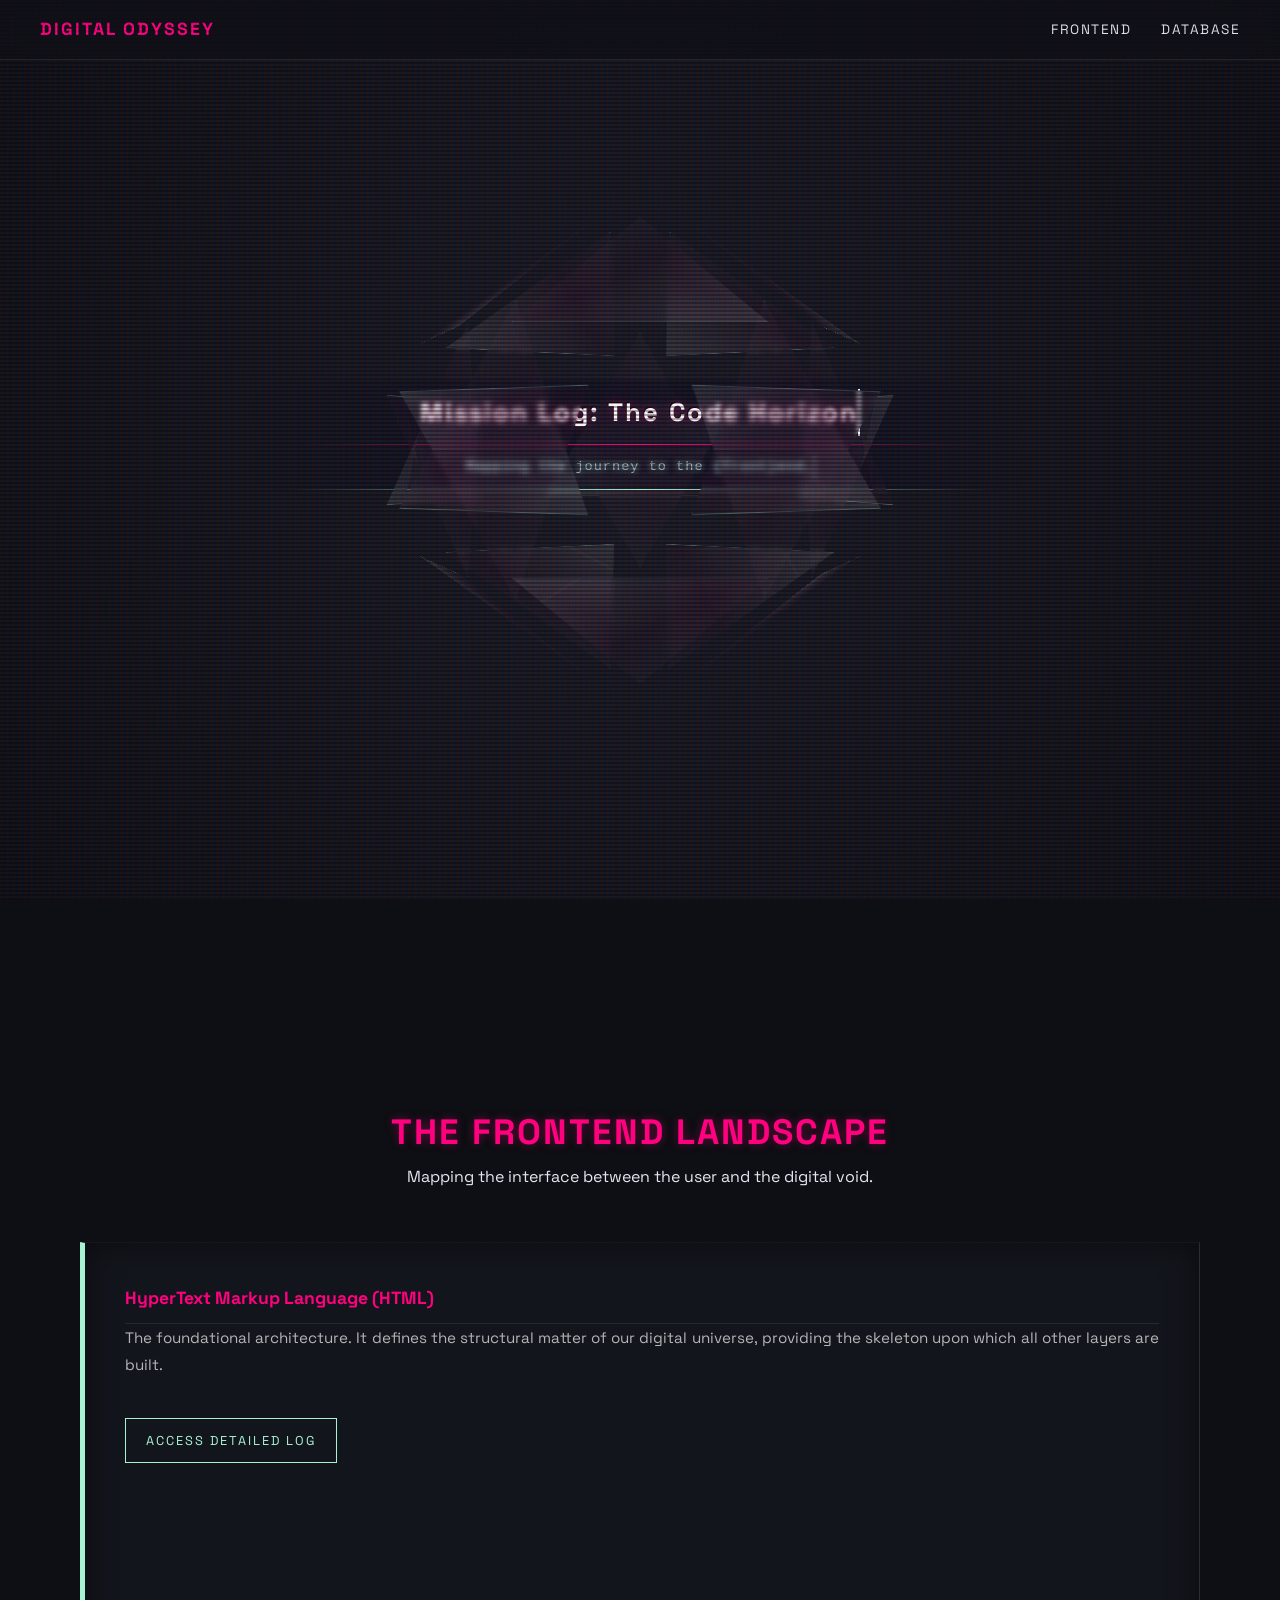
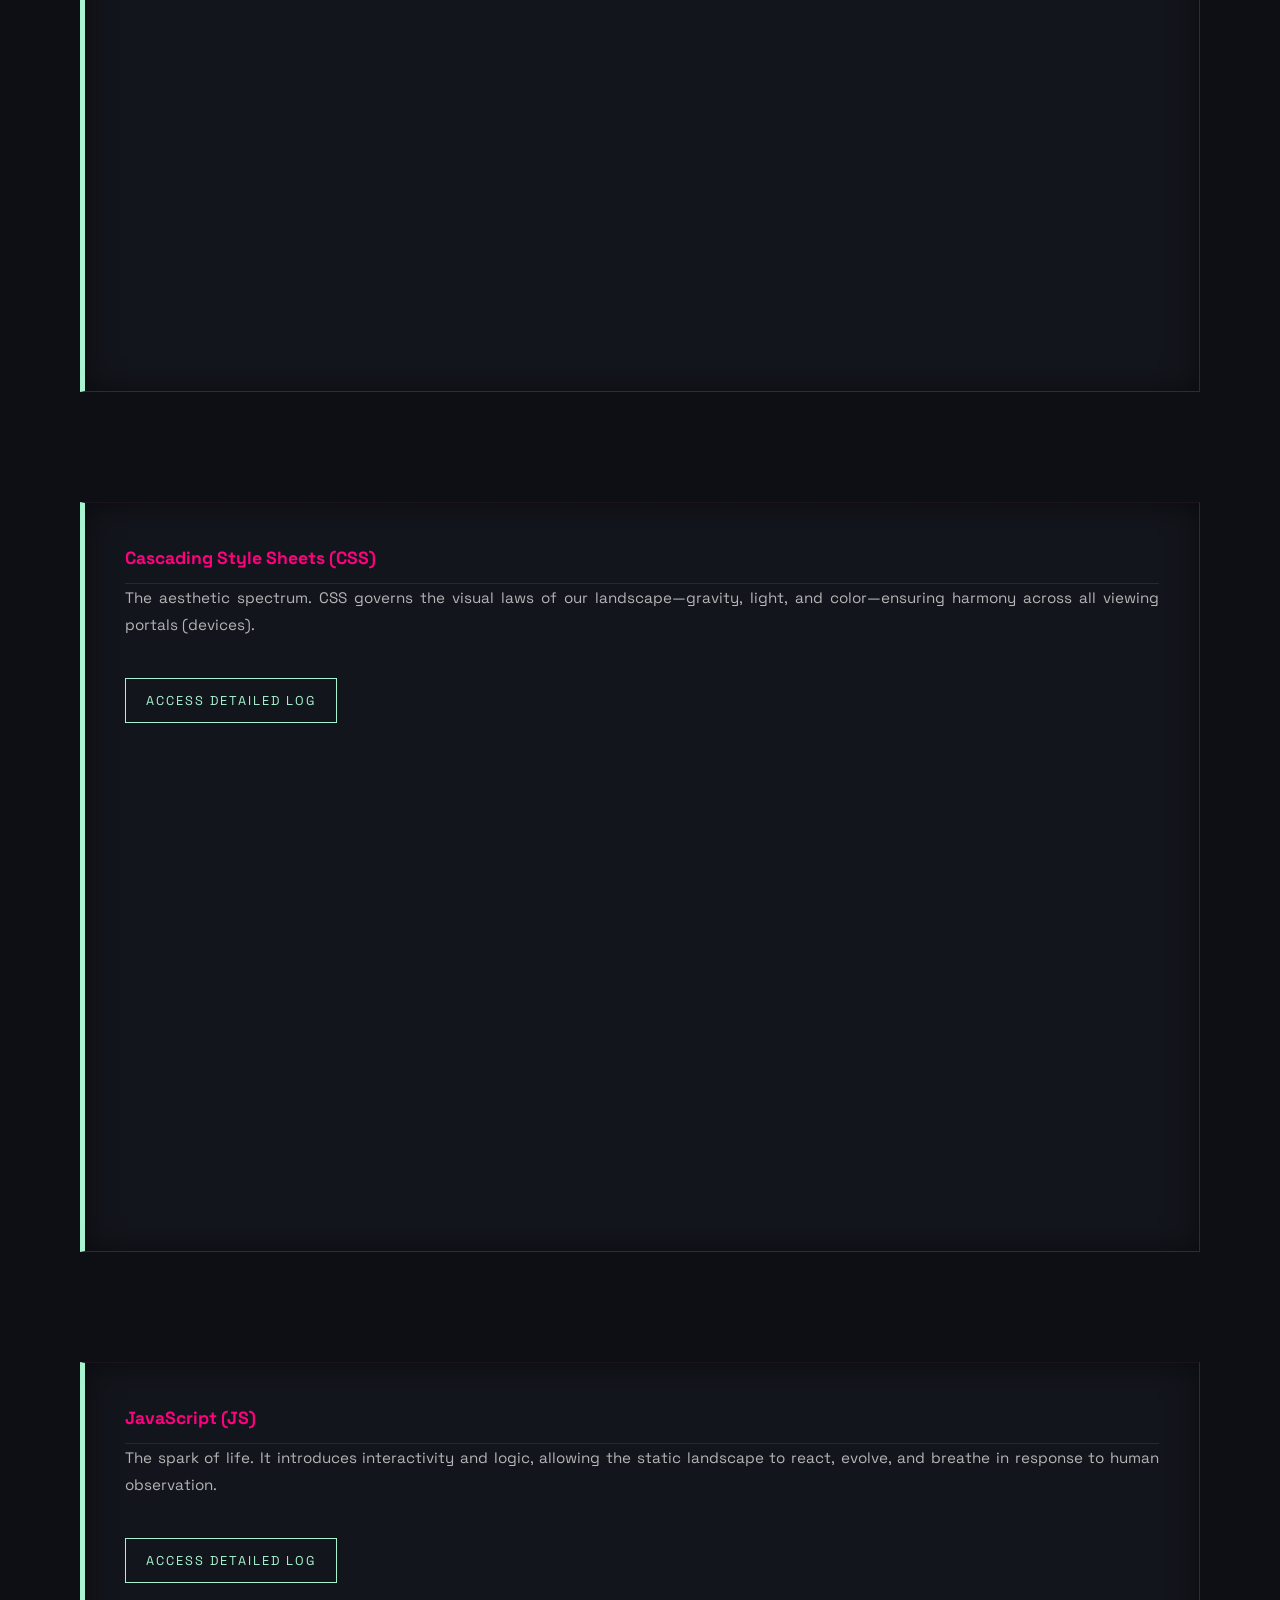
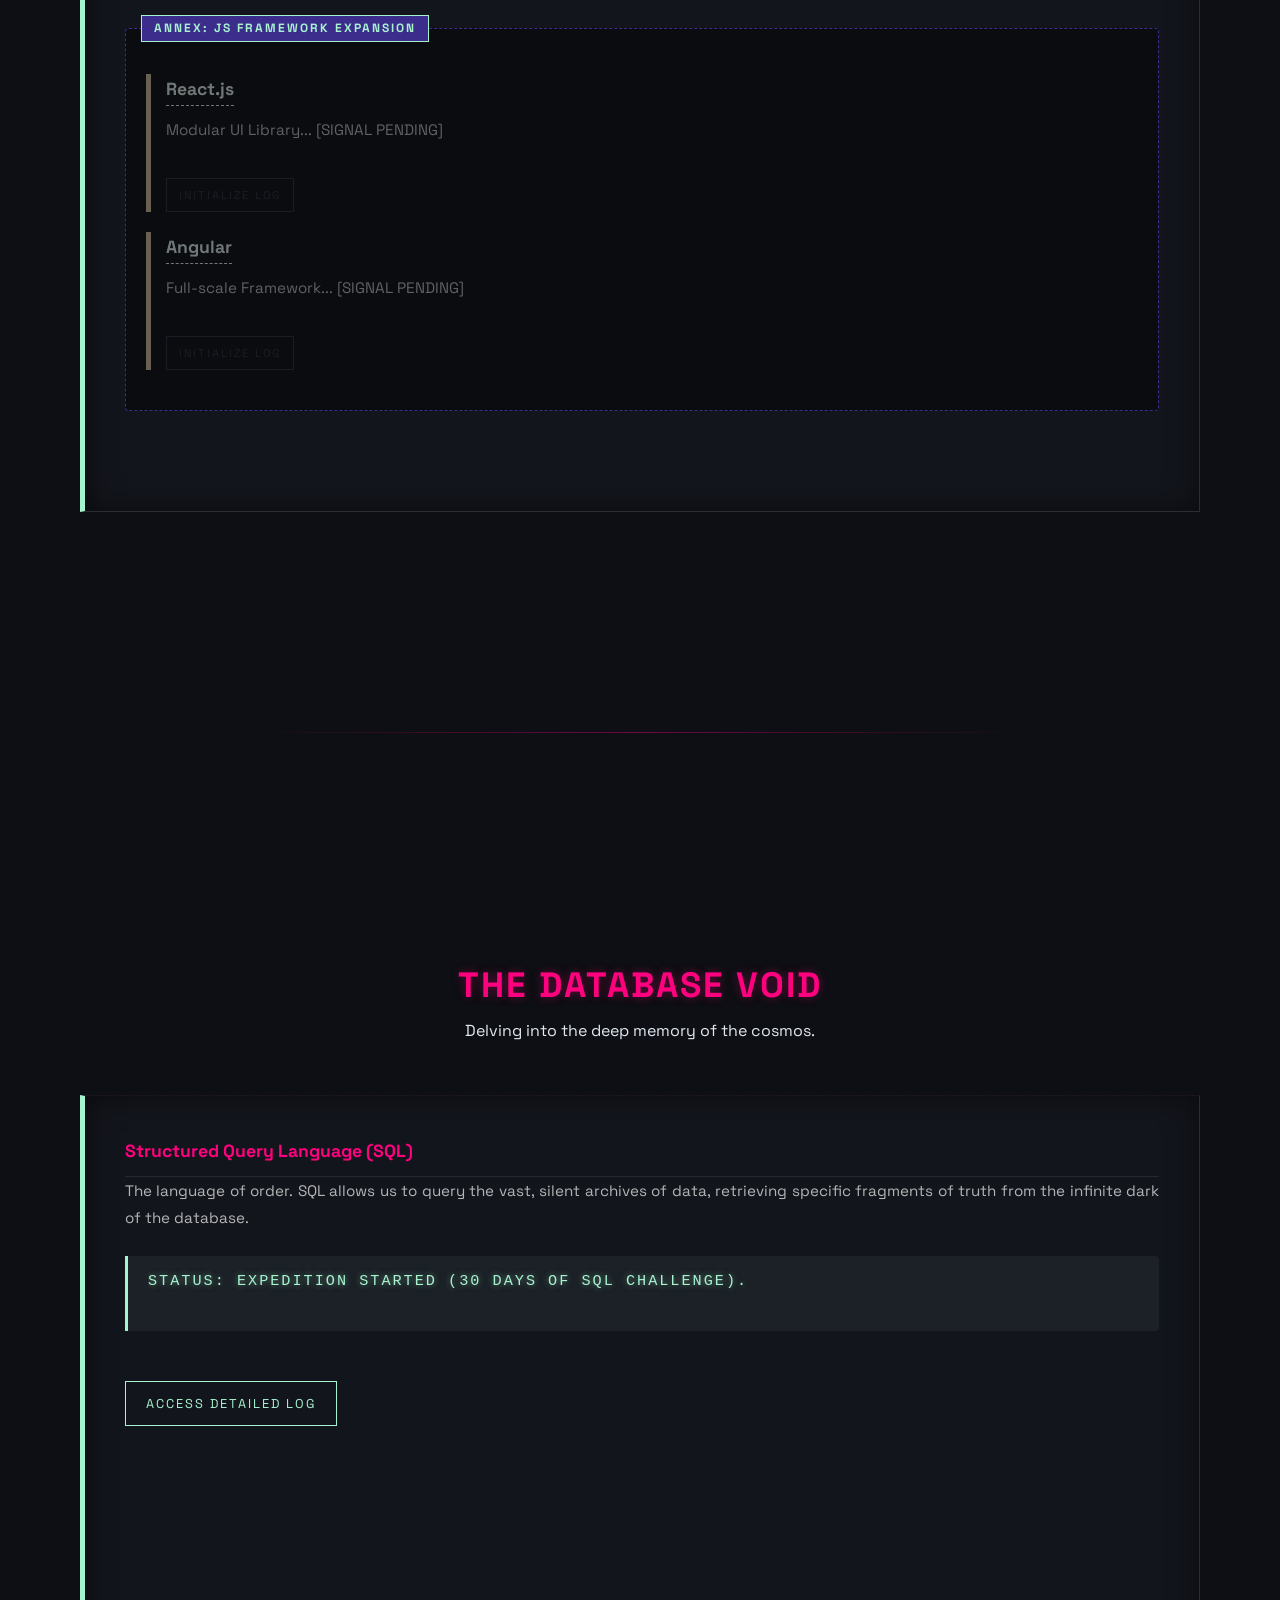
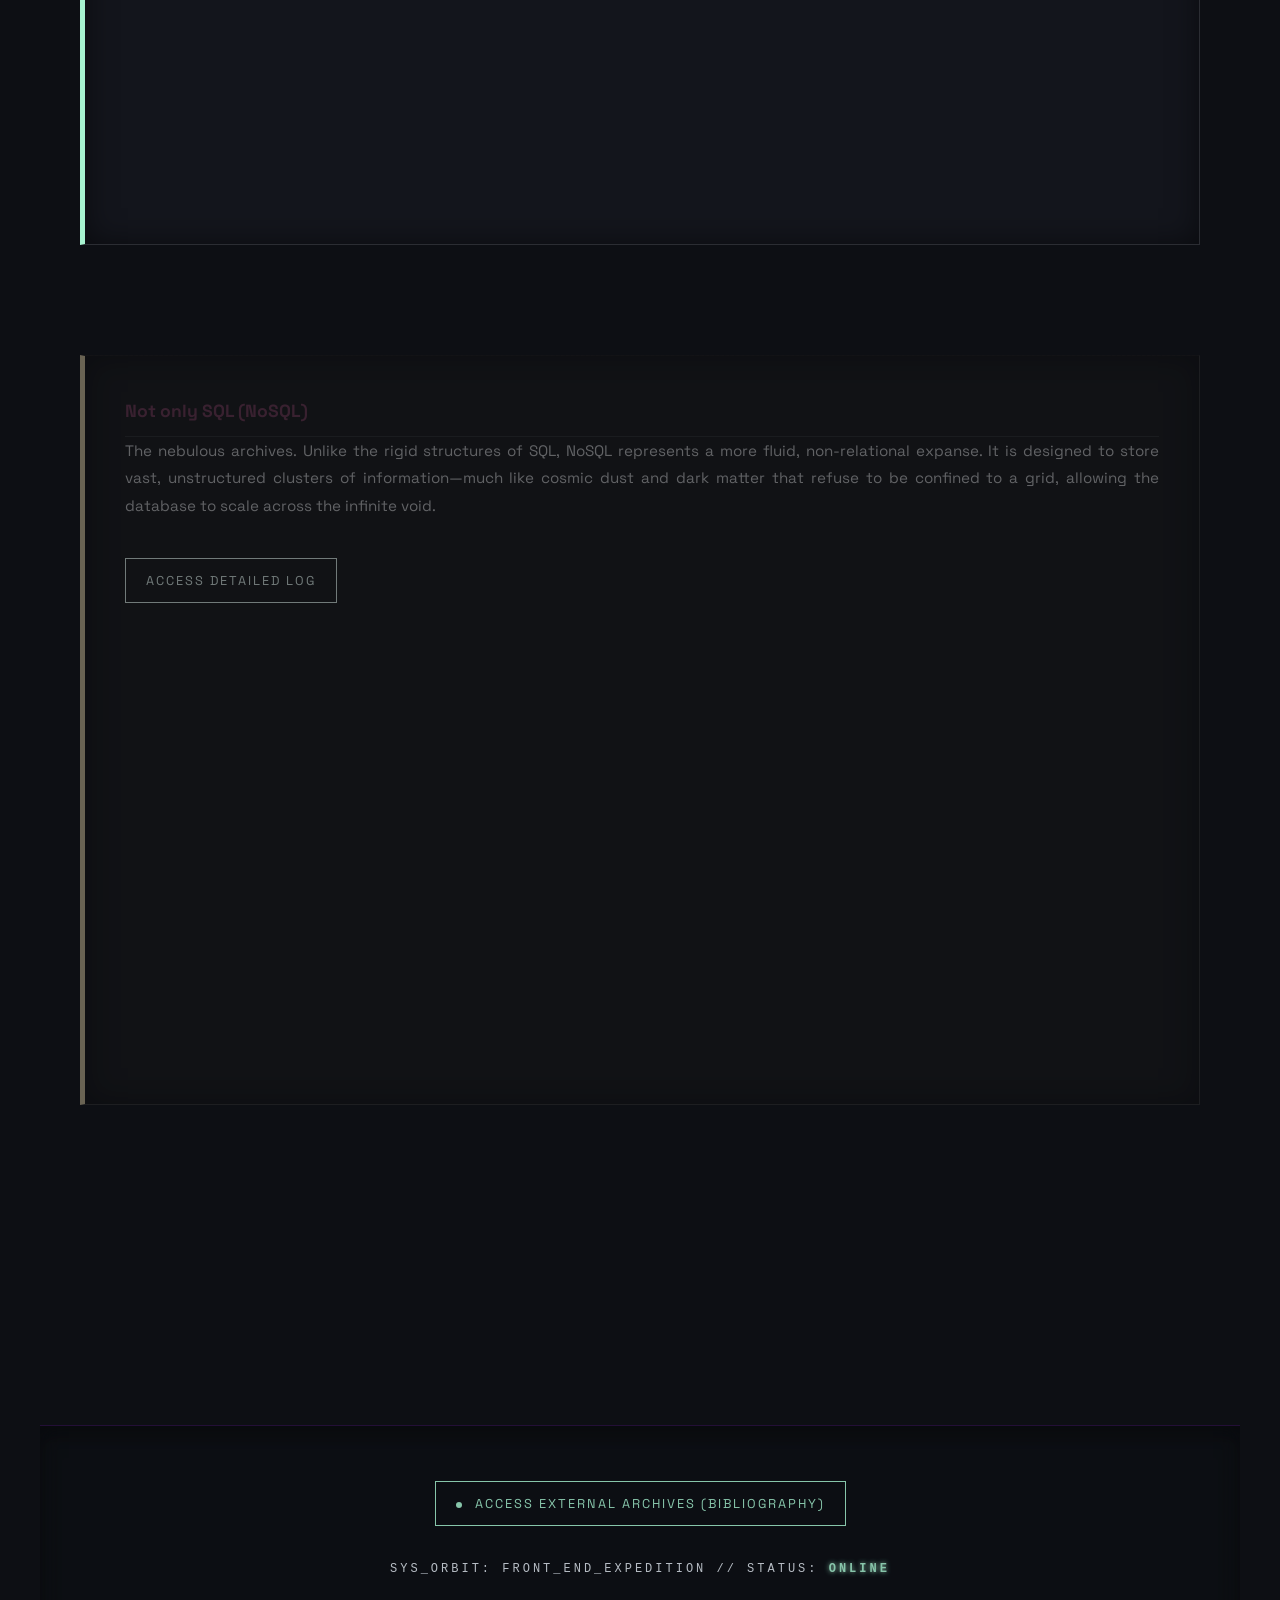
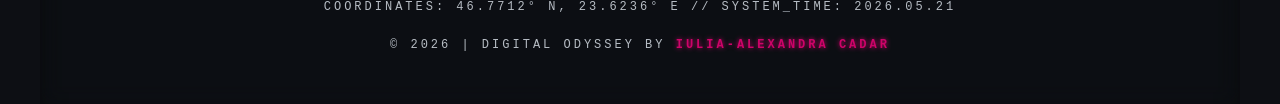
<file: index.html>
<!doctype html>
<html lang="en">
  <head>
    <meta charset="UTF-8" />
    <meta http-equiv="X-UA-Compatible" content="ie=edge" />
    <meta name="viewport" content="width=device-width, initial-scale=1.0" />
    <!-- Titlul: Sugerează o expediție în curs -->
    <title>Digital Odyssey | Mapping the FrontEndScape</title>
    <!-- Descrierea: Îmbină tehnicul cu explorarea filosofică -->
    <meta
      name="description"
      content="A captain's log of a journey through the logical landscape of code. A cosmic exploration of HTML structures, CSS aesthetics, JavaScript interactivity, and SQL data architecture."
    />
    <!-- Opțional: Adaugă o temă de culoare pentru browser (Mobile) care să sugereze spațiul cosmic -->
    <meta name="theme-color" content="#0a0b1e" />
    <link rel="icon" type="image/svg+xml" href="./favicon.svg?v=3" />
    <link rel="stylesheet" href="style.css" />
    <link rel="preconnect" href="https://fonts.googleapis.com" />
    <link rel="preconnect" href="https://fonts.gstatic.com" crossorigin />
    <link
      rel="stylesheet"
      href="https://fonts.googleapis.com/css2?family=Space+Grotesk:wght@300..700&display=swap"
    />
  </head>

  <body>
    <!-- Meniul de navigație (Portalul de teleportare) -->
    <nav class="navbar">
      <div class="logo"><a href="#hero-core-portal">Digital Odyssey</a></div>
      <ul class="nav-links">
        <li><a href="#frontend-scape">FrontEnd</a></li>
        <li><a href="#database-void">DataBase</a></li>
        <!-- <li><a href="#sql"> SQL Log</a></li> -->
      </ul>
    </nav>

    <!-- TITLUL - Header-ul principal (Misiunea) -->
    <!-- INCUBATORUL SPAȚIAL: PLANETARY ORBIT SYSTEM (UNIFICAT DESKTOP & MOBILE) -->
    <!-- SYSTEM PORTAL: THE HOLO-RENAISSANCE ARMILLARY ENGINE (SFERĂ UNICĂ DUAL-INEL) -->
    <header class="hero">
      <!-- SYSTEM PORTAL: THE HOLO-RENAISSANCE ARMILLARY ENGINE (SVG HYBRID) -->
      <!-- SYSTEM PORTAL: THE HOLO-RENAISSANCE ARMILLARY ENGINE (STABLE RECONSTRUCTION) -->
      <div id="hero-core-portal" class="armillary-reactor-core">
        <!-- A. GLOBUL CENTRAL DE PLASMA (Sfera ta originală din modulul stabil) -->
        <!-- A. CORE-UL REFACTORIZAT: REACTOR POLIEDRIC CU 20 DE FEȚE SIMETRICE -->
        <div class="quantum-plasma-sphere">
          <!-- Piramida Superioară (Top Cap) -->
          <div class="face face-t1"></div>
          <div class="face face-t2"></div>
          <div class="face face-t3"></div>
          <div class="face face-t4"></div>
          <div class="face face-t5"></div>

          <!-- Centura Superioară (Upper Band) -->
          <div class="face face-u1"></div>
          <div class="face face-u2"></div>
          <div class="face face-u3"></div>
          <div class="face face-u4"></div>
          <div class="face face-u5"></div>

          <!-- Centura Inferioară (Lower Band) -->
          <div class="face face-l1"></div>
          <div class="face face-l2"></div>
          <div class="face face-l3"></div>
          <div class="face face-l4"></div>
          <div class="face face-l5"></div>

          <!-- Piramida Inferioară (Bottom Cap) -->
          <div class="face face-b1"></div>
          <div class="face face-b2"></div>
          <div class="face face-b3"></div>
          <div class="face face-b4"></div>
          <div class="face face-b5"></div>
        </div>

        <!-- B. INELUL SUPERIOR MACRO (Găzduiește Titlul H1) -->
        <div class="armillary-band-container macro-wrapper">
          <!-- Arcul metalic din fundal care dă iluzia de curbură de astrolab -->
          <div class="astrolabe-metal-arc macro-arc"></div>
          <!-- Caseta de text protejată, perfect stabilă și orizontală -->
          <h1 class="stenciled-metal-text">
            Mission Log: The Code Horizon
          </h1>
        </div>

        <!-- C. INELUL INFERIOR MICRO (Găzduiește Subtitlul) -->
        <div class="armillary-band-container micro-wrapper">
          <!-- Arcul metalic secundar -->
          <div class="astrolabe-metal-arc micro-arc"></div>
          <p class="stenciled-metal-text-sub">
            Mapping the journey to the {front}end.
          </p>
        </div>
      </div>
    </header>

    <main class="main-container">
      <!-- MACRO-SECȚIUNEA 1: FRONTEND - Volumul I-->
      <section id="frontend-scape">
        <header class="category-header">
          <h2>The Frontend Landscape</h2>
          <p>Mapping the interface between the user and the digital void.</p>
        </header>

        <!-- Capitolul 1: HTML-->
        <article id="html" class="log-entry">
          <h3>HyperText Markup Language (HTML)</h3>
          <p>
            The foundational architecture. It defines the structural matter of
            our digital universe, providing the skeleton upon which all other
            layers are built.
          </p>
          <a href="html-log.html" class="archive-link">Access Detailed Log</a>
        </article>

        <!-- Capitolul 2: CSS -->
        <article id="css" class="log-entry">
          <h3>Cascading Style Sheets (CSS)</h3>
          <p>
            The aesthetic spectrum. CSS governs the visual laws of our
            landscape—gravity, light, and color—ensuring harmony across all
            viewing portals (devices).
          </p>
          <a href="css-log.html" class="archive-link">Access Detailed Log</a>
        </article>

        <!-- CAPITOLUL 3: JAVASCRIPT (Cel mai complex modul) -->
        <article id="javascript" class="log-entry">
          <h3>JavaScript (JS)</h3>
          <p>
            The spark of life. It introduces interactivity and logic, allowing
            the static landscape to react, evolve, and breathe in response to
            human observation.
          </p>
          <a href="javascript-log.html" class="archive-link"
            >Access Detailed Log</a
          >

          <!-- SUB-MODUL: ANEXA JS (React & Angular) -->
          <!-- Observație: ele stau în interiorul articolului JavaScript -->
          <div class="js-annex">
            <h4>Annex: JS Framework Expansion</h4>
            <div id="react" class="sub-log future-log">
              <h5>React.js</h5>
              <p>Modular UI Library... [SIGNAL PENDING]</p>
              <a href="react-log.html" class="archive-link">Initialize Log</a>
            </div>
            <div id="angular" class="sub-log future-log">
              <h5>Angular</h5>
              <p>Full-scale Framework... [SIGNAL PENDING]</p>
              <a href="angular-log.html" class="archive-link">Initialize Log</a>
            </div>
          </div>
        </article>
      </section>

      <hr class="cosmic-divider" />

      <!-- MACRO-SECȚIUNEA 2: DATABASE - VOLUMUL II -->
      <section id="database-void">
        <header class="category-header">
          <h2>The Database Void</h2>
          <p>Delving into the deep memory of the cosmos.</p>
        </header>

        <!-- Capitolul 1: SQL -->
        <article id="sql" class="log-entry">
          <h3>Structured Query Language (SQL)</h3>
          <p>
            The language of order. SQL allows us to query the vast, silent
            archives of data, retrieving specific fragments of truth from the
            infinite dark of the database.
          </p>
          <!-- Aici vei adăuga notițele din cursul de 30 de zile -->
          <div class="mission-status">
            <p>Status: Expedition started (30 Days of SQL Challenge).</p>
          </div>
          <a href="sql-log.html" class="archive-link">Access Detailed Log</a>
        </article>

        <!-- Capitolul 2: NoSQL -->
        <article id="nosql" class="log-entry future-log">
          <h3>Not only SQL (NoSQL)</h3>
          <p>
            The nebulous archives. Unlike the rigid structures of SQL, NoSQL
            represents a more fluid, non-relational expanse. It is designed to
            store vast, unstructured clusters of information—much like cosmic
            dust and dark matter that refuse to be confined to a grid, allowing
            the database to scale across the infinite void.
          </p>
          <a href="nosql-log.html" class="archive-link">Access Detailed Log</a>
        </article>
      </section>
    </main>

    <!-- Footer (Coordonatele misiunii) -->
    <footer class="footer">
      <!-- Păstrăm secțiunea ta originală de comunicații externe -->
      <div class="external-comms">
        <!-- Un singur link către "stația de date" -->
        <a href="bibliography.html" target="_blank" class="archive-link">
          <span class="pulse-dot"></span> Access External Archives
          (Bibliography)
        </a>
      </div>

      <!-- Injectăm blocurile intermediare de telemetrie pentru a adăuga atmosferă SF sub link -->
      <p>
        SYS_ORBIT: FRONT_END_EXPEDITION // STATUS:
        <span class="telemetry-active">ONLINE</span>
      </p>
      <p>COORDINATES: 46.7712° N, 23.6236° E // SYSTEM_TIME: 2026.05.21</p>

      <!-- Modificăm discret linia ta de copyright ca să folosească clasa de semnătură roz -->
      <p class="copyright">
        &copy; 2026 | Digital Odyssey by
        <span class="vessel-sig">Iulia-Alexandra Cadar</span>
      </p>
    </footer>
    <!-- Conectăm script.js la final pentru a asigura activarea senzorilor pe butoane -->
    <script src="script.js"></script>
  </body>
</html>
</file>
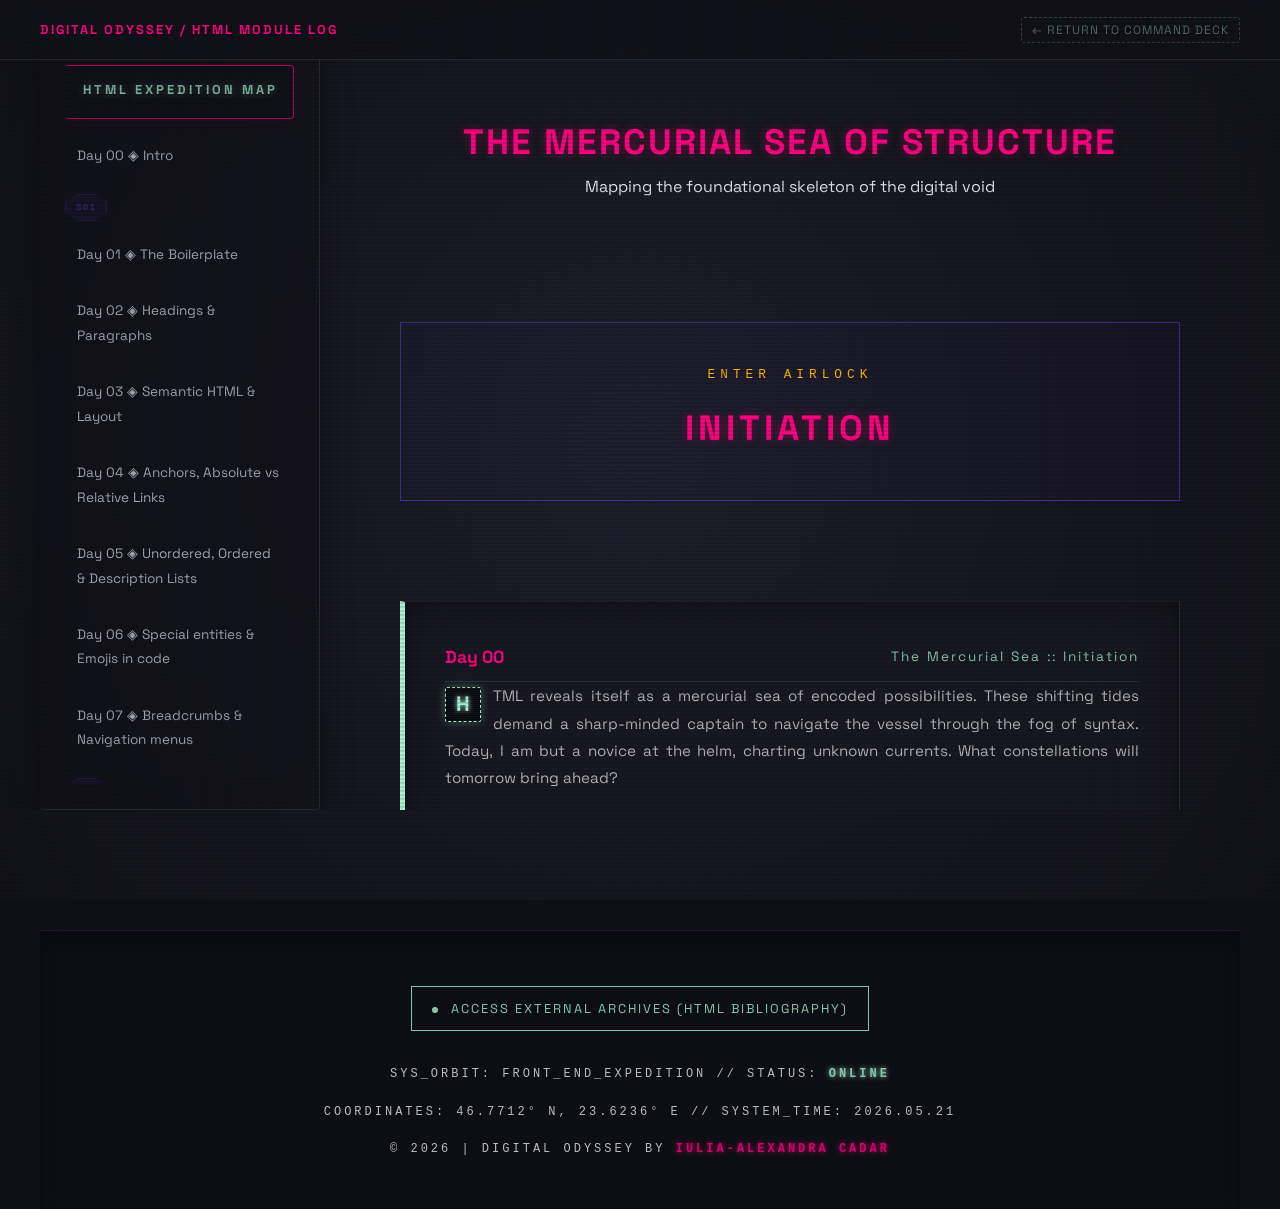
<file: html-log.html>
<!doctype html>
<html lang="en">
  <head>
    <meta charset="UTF-8" />
    <meta http-equiv="X-UA-Compatible" content="ie=edge" />
    <meta name="viewport" content="width=device-width, initial-scale=1.0" />
    <title>Digital Odyssey | HTML Expedition Log</title>
    <meta
      name="description"
      content="HTML5 structure logs - HyperText Markup Language exploration."
    />
    <meta name="theme-color" content="#0a0b1e" />
    <link rel="icon" type="image/svg+xml" href="./favicon.svg?v=3" />
    <link rel="stylesheet" href="style.css" />
    <link
      rel="stylesheet"
      href="https://fonts.googleapis.com/css2?family=Space+Grotesk:wght@300..700&display=swap"
    />
  </head>
  <body class="module-view">
    <nav class="navbar">
      <div class="logo">Digital Odyssey / HTML Module Log</div>
      <ul class="nav-links">
        <li>
          <a href="index.html">← Return to Command Deck</a>
        </li>
      </ul>
    </nav>

    <main class="main-container log-layout">
      <!-- SISTEMUL DE NAVIGAȚIE INTERNĂ (Sidebar) -->
      <aside class="log-sidebar">
        <nav class="sidebar-nav">
          <!-- Link rapid către vârful paginii -->
          <a href="#top-deck" class="map-title-link">
            <h4>HTML Expedition Map</h4>
          </a>

          <ul>
            <!-- Săptămânile devin puncte de control (Waypoints) -->
            <!--WEEK0: INITIATION -->
            <!-- TODO: class="active" din <a href="#html-day00" class="active"> Day 00 &#9672; Intro</a> arata unde se afla utilizatorul -->
            <li>
              <a href="#html-day00" class="sidebar-link">
                Day 00 &#9672; Intro</a
              >
            </li>

            <!--WEEK1: The Hull & The Skeleton (Fundamente)-->
            <li class="week-label">
              <a href="#html-sector-01" class="sidebar-link">S01</a>
            </li>
            <li>
              <a href="#html-day01" class="sidebar-link"
                >Day 01 &#9672; The Boilerplate</a
              >
            </li>
            <li>
              <a href="#html-day02" class="sidebar-link"
                >Day 02 &#9672; Headings & Paragraphs</a
              >
            </li>
            <li>
              <a href="#html-day03" class="sidebar-link"
                >Day 03 &#9672; Semantic HTML & Layout</a
              >
            </li>
            <li>
              <a href="#html-day04" class="sidebar-link"
                >Day 04 &#9672; Anchors, Absolute vs Relative Links</a
              >
            </li>
            <li>
              <a href="#html-day05" class="sidebar-link"
                >Day 05 &#9672; Unordered, Ordered & Description Lists</a
              >
            </li>
            <li>
              <a href="#html-day06" class="sidebar-link"
                >Day 06 &#9672; Special entities & Emojis in code</a
              >
            </li>
            <li>
              <a href="#html-day07" class="sidebar-link"
                >Day 07 &#9672; Breadcrumbs & Navigation menus</a
              >
            </li>

            <!--WEEK2:  Visual Sensors & Media (Imagini și Sunet)-->
            <li class="week-label">
              <a href="#html-sector-02" class="sidebar-link">S02</a>
            </li>
            <li>
              <a href="#html-day08" class="sidebar-link"
                >Day 08 &#9672; The &lt;img&gt; tag & alt attribute</a
              >
            </li>
            <li>
              <a href="#html-day09" class="sidebar-link"
                >Day 09 &#9672; The &lt;picture&gt; element & srcset atribute</a
              >
            </li>
            <li>
              <a href="#html-day10" class="sidebar-link"
                >Day 10 &#9672; The &lt;audio&gt; element & formats</a
              >
            </li>
            <li>
              <a href="#html-day11" class="sidebar-link"
                >Day 11 &#9672; The &lt;video&gt; element & subtitles with
                &lt;track&gt;</a
              >
            </li>
            <li>
              <a href="#html-day12" class="sidebar-link"
                >Day 12 &#9672; The &lt;iframe&gt; elemnt & embedding
                maps/videos</a
              >
            </li>
            <li>
              <a href="#html-day13" class="sidebar-link"
                >Day 13 &#9672; The &lt;figure&gt; & &lt;figcaption&gt;
                elements</a
              >
            </li>
            <li>
              <a href="#html-day14" class="sidebar-link"
                >Day 14 &#9672; Review & Navigation Stress Test</a
              >
            </li>
          </ul>
        </nav>
      </aside>
      <section class="log-content">
        <header id="top-deck" class="category-header">
          <h2>The Mercurial Sea of Structure</h2>
          <p>Mapping the foundational skeleton of the digital void</p>
        </header>

        <!-- AIRLOCK -->
        <div id="html-sector-00" class="sector-announcement">
          <span>ENTER AIRLOCK</span>
          <h2>Initiation</h2>
        </div>

        <!-- ENTRY 00: THE INTRO -->
        <article id="html-day00" class="log-entry">
          <h3>
            <span>Day 00</span>
            <span class="meta-title"> The Mercurial Sea :: Initiation</span>
          </h3>

          <div>
            <div class="log-text">
            <!-- OPȚIONAL: clasa .log-text pentru stilizarea div-ului cu textul articolului -->
            <p>
            HTML reveals itself as a mercurial sea of encoded possibilities.
            These shifting tides demand a sharp-minded captain to navigate the
            vessel through the fog of syntax. Today, I am but a novice at the
            helm, charting unknown currents. What constellations will tomorrow
            bring ahead?
            </p>
            </div>
          
          <div class="mission-status">
            <p>Status: Initialized | Navigation: Manual</p>
          </div>

          <div class="note-terminal">
            <textarea
              name="html-note-day00"
              id="html-note-day00"
              placeholder="[ ENTER CAPTAIN'S LOG EXTENSION... ]"
            ></textarea>
            <button onclick="saveNote('html-note-day00')">
              Save Signal Extension
            </button>
          </div>
        </article>

        <!-- POARTA CĂTRE SECTORUL 01 -->
        <div id="html-sector-01" class="sector-announcement">
          <span>Entering Sector 01</span>
          <h2>The Hull & The Skeleton</h2>
        </div>

        <!-- ENTRY 01: THE BOILERPLATE &  FOUNDATIONS-->
        <article id="html-day01" class="log-entry">
          <h3>
            <span>Day 01</span>
            <span class="meta-title">
              The Steel Hull :: Boilerplate, Doctype, Meta Tags
            </span>
          </h3>

          <div class="log-text">
            <!-- OPȚIONAL: clasa .log-text pentru stilizarea div-ului cu textul articolului -->
            <p>
              Every vessel needs a hull before it can face the sea. The
              Boilerplate is our hull—the fundamental code that defines our
              existence in the digital void.
            </p>
            <p>
              Today's mission was to stabilize the <strong>Boilerplate</strong>.
              Without these core directives, the browser (our navigation
              computer) wouldn't know how to interpret the signals we send. I've
              initialized the <code>&lt;!DOCTYPE html&gt;</code>, which acts as
              our universal hailing frequency, announcing that we are operating
              on modern HTML5 protocols.
            </p>
            <!-- Ecranul Radar: Datele Tehnice -->
            <pre><code>
&lt;!DOCTYPE html&gt;
&lt;html lang="en"&gt;
  &lt;head&gt;
    &lt;meta charset="UTF-8"&gt;
    &lt;title&gt;Digital Odyssey&lt;/title&gt;
  &lt;/head&gt;
  &lt;body&gt;
    &lt;!-- Mission content starts here --&gt;
  &lt;/body&gt;
&lt;/html&gt;
          </code></pre>
            <p>
              <strong>Captain's Observations:</strong> The
              <code>&lt;head&gt;</code> section feels like the ship's
              brain—unseen by the passenger but vital for processing metadata
              and loading external systems (like our CSS thrusters). In
              contrast, the <code>&lt;body&gt;</code> is the deck where all
              visible action happens. One small anomaly encountered: forgetting
              the <code>lang="en"</code> attribute can confuse global search
              radars (SEO).
            </p>
            <!-- TODO: code for Boilerplate (<html>, <head>, <body>) -->
          </div>

          <div class="mission-status">
            <p>
              Data Stream: Confirmed | Structure: Stable | Hull Integrity: 100%
            </p>
          </div>
          <div class="note-terminal">
            <!-- Atributul name în textarea:il pun acum pentru bune practici (name="day09-notes"), dar pentru funcționalitatea noastră actuală, ID-ul este cel care face toată treaba. -->
            <textarea
              name="html-note-day01"
              id="html-note-day01"
              placeholder="[ ENTER CAPTAIN'S LOG EXTENSION... ]"
            ></textarea>
            <button onclick="saveNote('html-note-day01')">
              Save Signal Extension
            </button>
          </div>
        </article>

        <!-- ENTRY 02: HEADINGS & TYPOGRAPHY-->
        <article id="html-day02" class="log-entry">
          <h3>
            <span>Day 02</span>
            <span class="meta-title">
              Voice of the Vessel :: Headings & Paragraphs
            </span>
          </h3>

          <div class="log-text"> 
            <p>
            Today I explored the primary skeleton of the web. I've learned that
            the header is not just a title, but a declaration of intent.
            </p>
            <!-- Ecranul Radar cu codul propriu-zis -->
            <pre><code>
&lt;header&gt;
  &lt;h1&gt;Digital Odyssey&lt;/h1&gt;
  &lt;p&gt;Mission Start&lt;/p&gt;
&lt;/header&gt;
            </code></pre>
            <p>The signal is now stable. Moving to the next frequency.</p>
          </div>
          

          <div class="mission-status">
            <p>Data Stream: Confirmed | Structure: Stable</p>
          </div>
          <div class="note-terminal">
            <textarea
              name="html-note-day02"
              id="html-note-day02"
              placeholder="[ ENTER CAPTAIN'S LOG EXTENSION... ]"
            ></textarea>
            <button onclick="saveNote('html-note-day02')">
              Save Signal Extension
            </button>
          </div>
        </article>

        <!-- ENTRY 03: SEMANTIC HTML & LAYOUT-->
        <article id="html-day03" class="log-entry">
          <h3>
            <span>Day 03</span>
            <span class="meta-title">
              Mapping the Deck :: Semantic HTML & Layout
            </span>
          </h3>

          <div class="log-text">    
            <p>
              To navigate the digital void, a captain must look beyond the generic
              clusters of generic containers. Today’s mission is the most vital:
              we are mapping the structural soul of our vessel. By replacing
              meaningless shells with Semantic Relays, we ensure that our signal
              is not only seen but understood by every radar and beacon in the
              network. We are building more than a ship; we are defining its
              purpose.
            </p>
          

            <hr class="cosmic-divider" />
            <div class="semantic-module">
              <code class="tag-name">&lt;html&gt;</code>
              <span class="tag-meta">// The Vessel Boundary</span>
              <p class="tag-description">
                The outer hull that defines the absolute limits of our digital
                existence. It encapsulates the entirety of our cosmic presence.
              </p>
            </div>
            <div class="semantic-module">
              <code class="tag-name">&lt;head&gt;</code>
              <span class="tag-meta">// The Vessel Boundary</span>
              <p class="tag-description">
                The ship's hidden intelligence center. It processes invisible data
                streams, coordinates external thrusters (CSS), and broadcasts our
                identity to the star-charts (SEO).
              </p>
            </div>
            <div class="semantic-module">
              <code class="tag-name">&lt;body&gt;</code>
              <span class="tag-meta">// The Living Quarters</span>
              <p class="tag-description">
                The physical expanse where the crew resides. Every visible
                interaction and material manifestation occurs within these
                reinforced walls.
              </p>
            </div>
            <div class="semantic-module">
              <code class="tag-name">&lt;header&gt;</code>
              <span class="tag-meta">// The Bridge</span>
              <p class="tag-description">
                The primary command deck. It houses the mission emblems and the
                master instruments of orientation.
              </p>
            </div>
            <div class="semantic-module">
              <code class="tag-name">&lt;nav&gt;</code>
              <span class="tag-meta">// The Navigation Console</span>
              <p class="tag-description">
                A dedicated interface for star-mapping, allowing the crew to
                teleport between the ship's various sectors.
              </p>
            </div>
            <div class="semantic-module">
              <code class="tag-name">&lt;main&gt;</code>
              <span class="tag-meta">// The Power Core</span>
              <p class="tag-description">
                The singular, non-replicable heart of the vessel. It generates the
                primary energy for our mission's core data. It houses the primary
                mission data, ensuring that the essence of our journey is
                contained within a single, unbreakable field.
              </p>
              <!-- 
              <p>
                The singular, non-replicable heart of the vessel. It generates the
                primary energy for our mission's core data. It houses the primary
                mission data, ensuring that the essence of our journey is contained
                within a single, unbreakable field.
                Today I've stabilized
                the <strong>Power Core</strong> &lt;main&gt;. This sector is unique;
                it cannot be duplicated within the same vessel.
              </p> 
              -->
            </div>
            <div class="semantic-module">
              <code class="tag-name">&lt;section&gt;</code>
              <span class="tag-meta">// The Deck</span>
              <p class="tag-description">
                A thematic partition of the ship's internal space, grouping
                related experimental modules and data.
              </p>
            </div>
            <div class="semantic-module">
              <code class="tag-name">&lt;article&gt;</code>
              <span class="tag-meta">// The Data Pod</span>
              <p class="tag-description">
                A self-contained, independent capsule of information. It is
                designed to be extracted and understood even if detached from the
                main vessel.
              </p>
            </div>
            <div class="semantic-module">
              <code class="tag-name">&lt;aside&gt;</code>
              <span class="tag-meta">// The Auxiliary Radar</span>
              <p class="tag-description">
                A secondary terminal providing tangential insights or technical
                footnotes that complement the main mission stream.
              </p>
            </div>
            <div class="semantic-module">
              <code class="tag-name">&lt;footer&gt;</code>
              <span class="tag-meta">// The Chronometer Log</span>
              <p class="tag-description">
                The ship's base station where we record the mission's final
                coordinates, legal signatures, and time-stamps.
              </p>
            </div>
            

            <hr class="cosmic-divider" />
            <p>
              The ship's architecture is no longer a chaotic cluster of generic
              containers; it has gained a logical soul. We are navigating with
              purpose through the structural void.
            </p>
          </div>
                
          <div class="mission-status">
            <p>
              Status: Structure Integrity Validated | Semantic Relays: Online.
            </p>
          </div>
          <div class="note-terminal">
            <textarea
              name="html-note-day03"
              id="html-note-day03"
              placeholder="[ ENTER CAPTAIN'S LOG EXTENSION... ]"
            ></textarea>
            <button onclick="saveNote('html-note-day03')">
              Save Signal Extension
            </button>
          </div>
        </article>

        <!-- ENTRY 04: Semantic LINKS & nAVIGATION-->
        <article id="html-day04" class="log-entry">
          <h3>
            <span>Day 04</span>
            <span class="meta-title">
              Signal Relays :: Anchors, Absolute vs Relative Links
            </span>
          </h3>

          <div class="log-text">
            <p>
              Lorem ipsum dolor sit amet consectetur adipisicing elit. Incidunt
              similique tempore minima numquam. Sint distinctio atque corporis
              minima debitis dolor, animi assumenda, nesciunt at illo inventore
              architecto expedita hic numquam.
            </p>
          </div>
          
          <div class="mission-status">
            <p>Status: lorem ipsum</p>
          </div>
          <div class="note-terminal">
            <textarea
              name="html-note-day04"
              id="html-note-day04"
              placeholder="[ ENTER CAPTAIN'S LOG EXTENSION... ]"
            ></textarea>
            <button onclick="saveNote('html-note-day04')">
              Save Signal Extension
            </button>
          </div>
        </article>

        <!-- ENTRY 05: LISTS -->
        <article id="html-day05" class="log-entry">
          <h3>
            <span>Day 05</span>
            <span class="meta-title">
              The Archives :: Unordered, Ordered & Description Lists
            </span>
          </h3>

          <div class="log-text">
            <p>
              Lorem ipsum dolor sit amet consectetur adipisicing elit. Incidunt
              similique tempore minima numquam. Sint distinctio atque corporis
              minima debitis dolor, animi assumenda, nesciunt at illo inventore
              architecto expedita hic numquam.
            </p>
          </div>

          <div class="mission-status">
            <p>Status: lorem</p>
          </div>
          <div class="note-terminal">
            <textarea
              name="html-note-day05"
              id="html-note-day05"
              placeholder="[ ENTER CAPTAIN'S LOG EXTENSION... ]"
            ></textarea>
            <button onclick="saveNote('html-note-day05')">
              Save Signal Extension
            </button>
          </div>
        </article>

        <!-- ENTRY 06: SPECIAL ENTITIES & EMOJIS IN CODE-->
        <article id="html-day06" class="log-entry">
          <h3>
            <span>Day 06</span>
            <span class="meta-title">
              Character Encoding :: Special entities & Emojis in code
            </span>
          </h3>

          <div class="log-text">
            <p>
              Lorem ipsum dolor sit amet consectetur adipisicing elit. Incidunt
              similique tempore minima numquam. Sint distinctio atque corporis
              minima debitis dolor, animi assumenda, nesciunt at illo inventore
              architecto expedita hic numquam.
            </p>
          </div>

          <div class="mission-status">
            <p>Status: lorem</p>
          </div>
          <div class="note-terminal">
            <textarea
              name="html-note-day06"
              id="html-note-day06"
              placeholder="[ ENTER CAPTAIN'S LOG EXTENSION... ]"
            ></textarea>
            <button onclick="saveNote('html-note-day06')">
              Save Signal Extension
            </button>
          </div>
        </article>

        <!-- ENTRY 07: BREADCRUMBS & NAVIGATION MENUS-->
        <article id="html-day07" class="log-entry">
          <h3>
            <span>Day 07</span>
            <span class="meta-title">
              The Navigator's Path :: Breadcrumbs & Navigation menus
            </span>
          </h3>

          <div class="log-text">
            <p>
              Lorem ipsum dolor sit amet consectetur adipisicing elit. Incidunt
              similique tempore minima numquam. Sint distinctio atque corporis
              minima debitis dolor, animi assumenda, nesciunt at illo inventore
              architecto expedita hic numquam.
            </p>
          </div>
          
          <div class="mission-status">
            <p>Status: lorem</p>
          </div>
          <div class="note-terminal">
            <textarea
              name="html-note-day07"
              id="html-note-day07"
              placeholder="[ ENTER CAPTAIN'S LOG EXTENSION... ]"
            ></textarea>
            <button onclick="saveNote('html-note-day07')">
              Save Signal Extension
            </button>
          </div>
        </article>

        <!-- POARTA CĂTRE SECTORUL 02 -->
        <div id="html-sector-02" class="sector-announcement">
          <span>Entering Sector 02</span>
          <h2>Visual Sensors & Media</h2>
        </div>
        <!-- ENTRY 08: IMG ELEMENT & ALT ATTRIBUTE-->
        <article id="html-day08" class="log-entry">
          <h3>
            <span>Day 08</span>
            <span class="meta-title">
              Optical Sensors :: The &lt;img&gt; tag & alt attribute
            </span>
          </h3>
          
          <div class="log-text">
            <p>
              Lorem ipsum dolor sit amet consectetur adipisicing elit. Incidunt
              similique tempore minima numquam. Sint distinctio atque corporis
              minima debitis dolor, animi assumenda, nesciunt at illo inventore
              architecto expedita hic numquam.
            </p>
          </div>

          <div class="mission-status">
            <p>Status: lorem</p>
          </div>
          <div class="note-terminal">
            <textarea
              name="html-note-day08"
              id="html-note-day08"
              placeholder="[ ENTER CAPTAIN'S LOG EXTENSION... ]"
            ></textarea>
            <button onclick="saveNote('html-note-day08')">
              Save Signal Extension
            </button>
          </div>
        </article>

        <!-- ENTRY 09: PICTURE ELEMENT & SRCSET ATRIBUTE-->
        <article id="html-day09" class="log-entry">
          <h3>
            <span>Day 09</span>
            <span class="meta-title">
              Responsive Vision :: The &lt;picture&gt; element and srcset
              atribute
            </span>
          </h3>
          
          <div class="log-text">
            <p>
              Lorem ipsum dolor sit amet consectetur adipisicing elit. Incidunt
              similique tempore minima numquam. Sint distinctio atque corporis
              minima debitis dolor, animi assumenda, nesciunt at illo inventore
              architecto expedita hic numquam.
            </p>
          </div>
          
          <div class="mission-status">
            <p>Status: lorem</p>
          </div>
          <div class="note-terminal">
            <textarea
              name="html-note-day09"
              id="html-note-day09"
              placeholder="[ ENTER CAPTAIN'S LOG EXTENSION... ]"
            ></textarea>
            <button onclick="saveNote('html-note-day08')">
              Save Signal Extension
            </button>
          </div>
        </article>
      </section>
    </main>

    <footer class="footer">
      <!-- Păstrăm secțiunea ta originală de comunicații externe -->
      <div class="external-comms">
        <!-- Un singur link către "stația de date" -->
        <a
          href="bibliography.html#html-resources"
          target="_blank"
          class="archive-link"
        >
          <span class="pulse-dot"></span> Access External Archives (HTML
          Bibliography)
        </a>
      </div>

      <!-- Injectăm blocurile intermediare de telemetrie pentru a adăuga atmosferă SF sub link -->
      <p>
        SYS_ORBIT: FRONT_END_EXPEDITION // STATUS:
        <span class="telemetry-active">ONLINE</span>
      </p>
      <p>COORDINATES: 46.7712° N, 23.6236° E // SYSTEM_TIME: 2026.05.21</p>

      <!-- Modificăm discret linia ta de copyright ca să folosească clasa de semnătură roz -->
      <p class="copyright">
        &copy; 2026 | Digital Odyssey by
        <span class="vessel-sig">Iulia-Alexandra Cadar</span>
      </p>
    </footer>

    <script src="script.js"></script>
  </body>
</html>
</file>
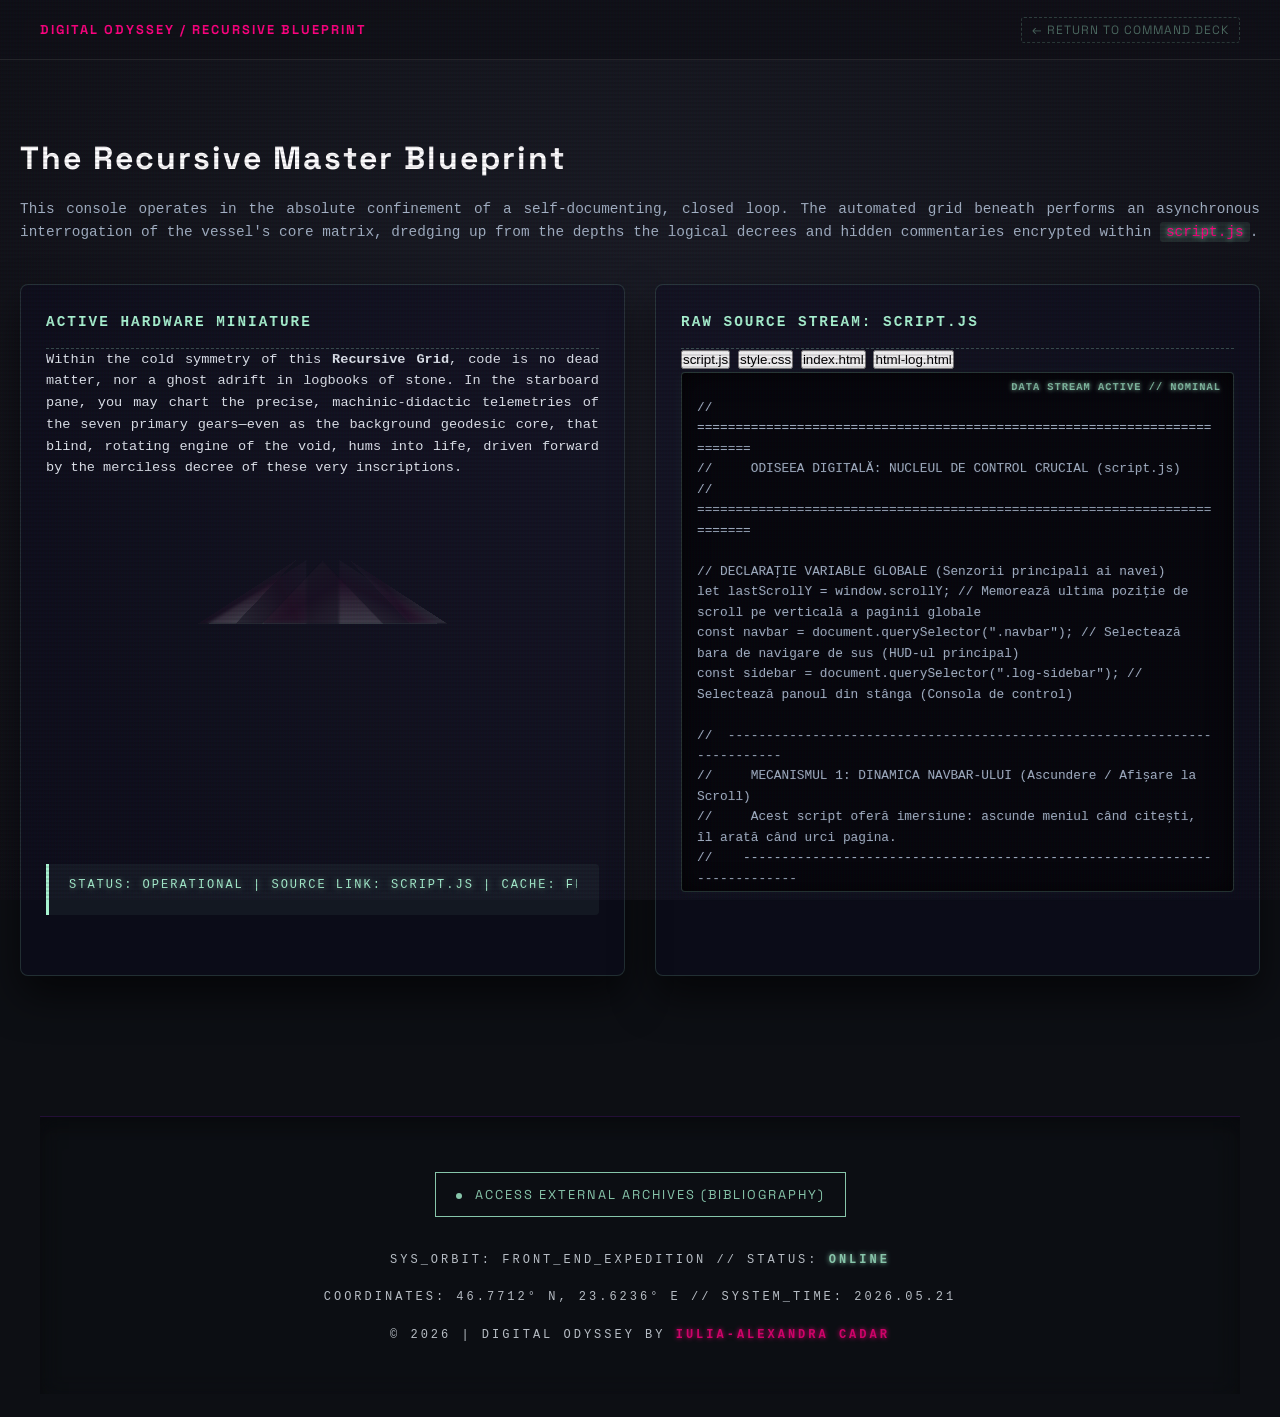
<file: recursive-blueprint.html>
<!doctype html>
<html lang="en">
  <head>
    <meta charset="UTF-8" />
    <meta http-equiv="X-UA-Compatible" content="ie=edge" />
    <meta name="viewport" content="width=device-width, initial-scale=1.0" />
    <title>Digital Odyssey | Unified Recursive Blueprint Terminal</title>

    <!-- SYSTEM TELEMETRY META TAGS // PROTOCOL DE INDEXARE COCKPIT -->
    <!-- Meta-ul de theme-color lipește cromatic ecranul telefonului de designul brutalist al proiectului tău. -->
    <meta name="theme-color" content="#0a0b1e" />
    <meta
      name="description"
      content="Enter the absolute confinement of the Recursive Blueprint Terminal. A self-documenting closed loop designed to chart the precise, machinic telemetries and logical decrees encrypted within the vessel's core matrices."
    />
    <meta
      name="keywords"
      content="digital odyssey, recursive grid, closed loop, self-documenting engine, solaris architecture, void black electronics"
    />
    <meta name="author" content="Captain Iulia" />

    <!-- OPEN GRAPH PROTOCOLS // TRANSMISIE DE SEMNAL CĂTRE REȚELELE EXTERNE -->
    <meta
      property="og:title"
      content="Digital Odyssey // The Recursive Master Blueprint"
    />
    <meta
      property="og:description"
      content="Within the cold symmetry of this Recursive Grid, code is no dead matter, nor a ghost adrift in logbooks of stone. Chart the seven primary gears inside a living engine."
    />
    <meta property="og:background_color" content="#0a0b1e" />
    <meta property="og:image" content="link-catre-o-captura-cu-reactorul.jpg" />

    <link rel="icon" type="image/svg+xml" href="./favicon.svg?v=3" />
    <link rel="stylesheet" href="style.css" />
    <link rel="preconnect" href="https://fonts.googleapis.com" />
    <link rel="preconnect" href="https://fonts.gstatic.com" crossorigin />
    <link
      rel="stylesheet"
      href="https://fonts.googleapis.com/css2?family=Space+Grotesk:wght@300..700&display=swap"
    />
  </head>

  <body class="module-view">
    <!-- COCKPIT HUD NAVBAR -->
    <nav class="navbar">
      <div class="logo">Digital Odyssey / Recursive Blueprint</div>
      <ul class="nav-links">
        <li>
          <a href="index.html">← Return to Command Deck</a>
        </li>
      </ul>
    </nav>

    <!-- MAIN RECURSIVE ENGINE CONTAINER -->
    <main class="blueprint-container">
      <header class="section-header">
        <!-- <h2 class="sector-announcement">Sector 00 // System Mirror</h2> -->
        <h1 class="blueprint-master-title">The Recursive Master Blueprint</h1>
        <p class="blueprint-master-description">
          This console operates in the absolute confinement of a
          self-documenting, closed loop. The automated grid beneath performs an
          asynchronous interrogation of the vessel's core matrix, dredging up
          from the depths the logical decrees and hidden commentaries encrypted
          within <code>script.js</code>.
        </p>
      </header>

      <div class="terminal-split">
        <!-- COLOANA STÂNGA: LIVE DEMO INTERACTIV -->
        <section class="panel">
          <h3 class="panel-title">Active Hardware Miniature</h3>
          <p class="blueprint-demo-text">
            Within the cold symmetry of this <strong>Recursive Grid</strong>,
            code is no dead matter, nor a ghost adrift in logbooks of stone. In
            the starboard pane, you may chart the precise, machinic-didactic
            telemetries of the seven primary gears—even as the background
            geodesic core, that blind, rotating engine of the void, hums into
            life, driven forward by the merciless decree of these very
            inscriptions.
          </p>
          <!-- MINIATURĂ DIDACTICĂ A REACTORULUI ICUSAEDRU -->
          <div class="recursive-reactor-wrapper">
            <div class="quantum-plasma-sphere">
              <div class="face face-t1"></div>
              <div class="face face-t2"></div>
              <div class="face face-t3"></div>
              <div class="face face-t4"></div>
              <div class="face face-t5"></div>
            </div>
          </div>
          <div class="mission-status">
            <p>Status: Operational | Source Link: script.js | Cache: Flushed</p>
          </div>
        </section>

        <!-- COLOANA DREAPTA: AUTO-CITIREA DINAMICĂ A CODULUI (RECURSIVITATEA LIVE) -->
        <section class="panel">
          <h3 class="panel-title">Raw Source Stream: script.js</h3>
          <div class="source-selector-tabs">
            <button class="tab-btn active-tab" data-file="script.js">
              script.js
            </button>
            <button class="tab-btn" data-file="style.css">style.css</button>
            <button class="tab-btn" data-file="index.html">index.html</button>
            <button class="tab-btn" data-file="html-log.html">
              html-log.html
            </button>
          </div>

          <!-- Target-ul în care funcția asincronă va injecta textul brut din script.js -->
          <pre id="script-stream-target" class="code-inspector-screen">
Connecting to core files... Initializing script.js packet pull...</pre
          >
        </section>
      </div>
    </main>
    <!-- Footer-ul modular unificat: Zonă finală de telemetrie SF și copyright -->
    <!-- Footer (Coordonatele misiunii) -->
    <footer class="footer">
      <!-- Păstrăm secțiunea ta originală de comunicații externe -->
      <div class="external-comms">
        <!-- Un singur link către "stația de date" -->
        <a href="bibliography.html" target="_blank" class="archive-link">
          <span class="pulse-dot"></span> Access External Archives
          (Bibliography)
        </a>
      </div>

      <!-- Injectăm blocurile intermediare de telemetrie pentru a adăuga atmosferă SF sub link -->
      <p>
        SYS_ORBIT: FRONT_END_EXPEDITION // STATUS:
        <span class="telemetry-active">ONLINE</span>
      </p>
      <p>COORDINATES: 46.7712° N, 23.6236° E // SYSTEM_TIME: 2026.05.21</p>

      <!-- Modificăm discret linia ta de copyright ca să folosească clasa de semnătură roz -->
      <p class="copyright">
        &copy; 2026 | Digital Odyssey by
        <span class="vessel-sig">Iulia-Alexandra Cadar</span>
      </p>
    </footer>
    <!-- Conectăm script.js la final pentru a asigura activarea senzorilor pe butoane -->
    <script src="script.js"></script>
  </body>
</html>
</file>
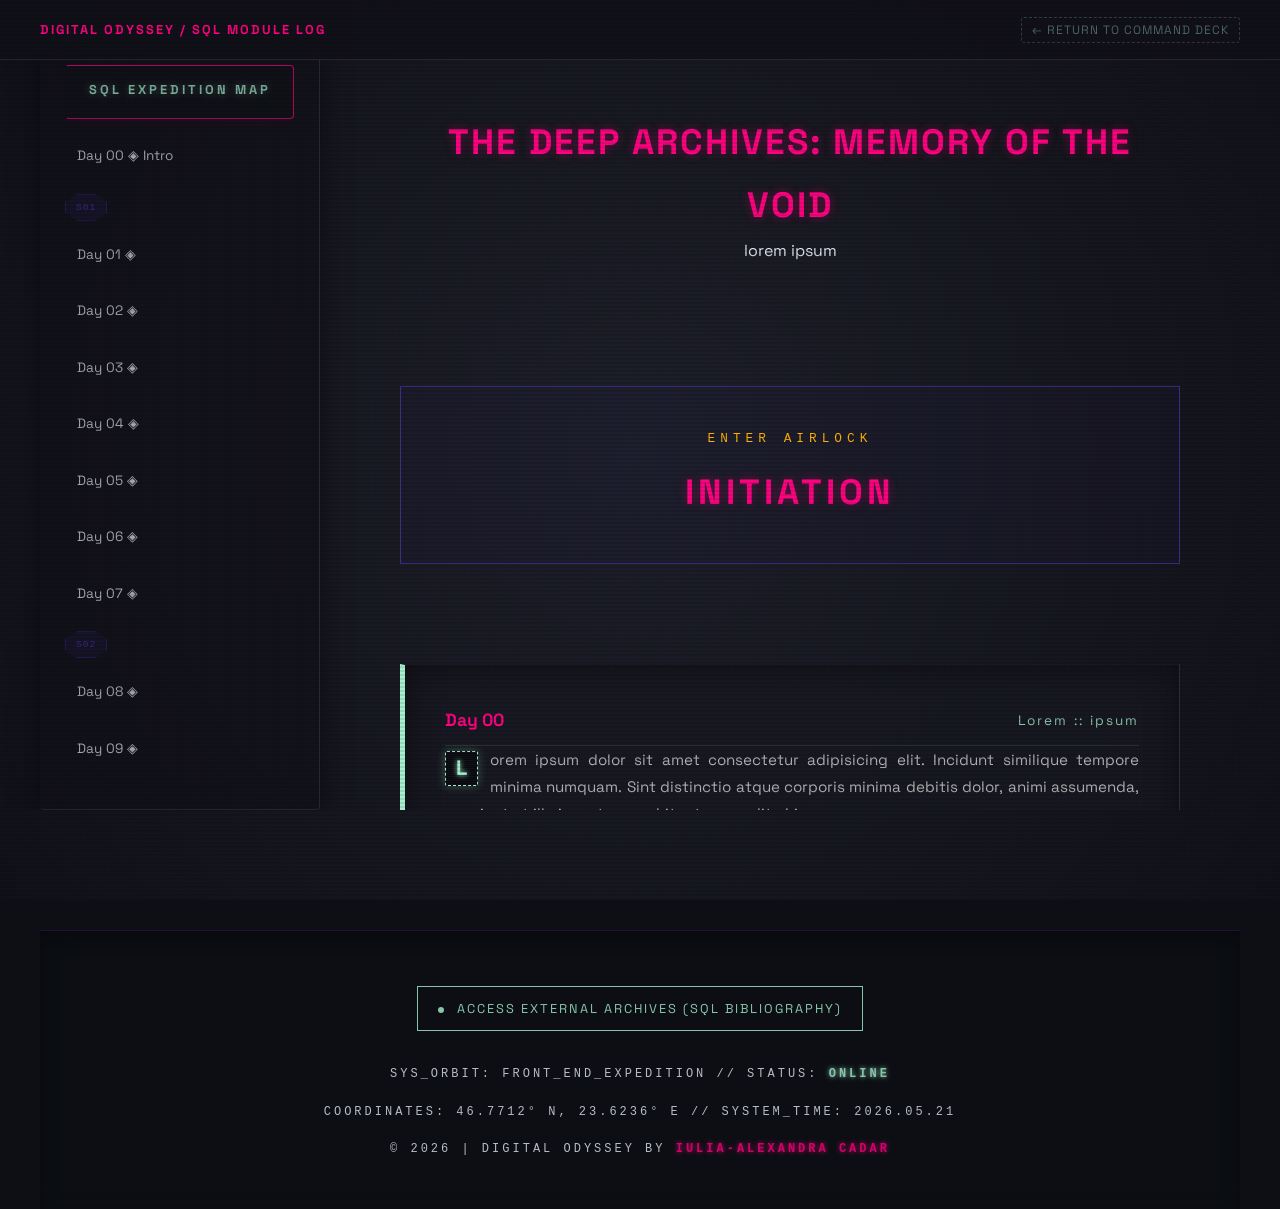
<file: sql-log.html>
<!doctype html>
<html lang="en">
  <head>
    <meta charset="UTF-8" />
    <meta name="viewport" content="width=device-width, initial-scale=1.0" />
    <meta http-equiv="X-UA-Compatible" content="ie=edge" />
    <title>Digital Odyssey | SQL Expedition Log</title>
    <meta
      name="description"
      content="SQL database logs - Structured Query Language exploration."
    />
    <meta name="theme-color" content="#0a0b1e" />
    <link rel="icon" type="image/svg+xml" href="./favicon.svg?v=3" />
    <link rel="stylesheet" href="style.css" />
    <link
      rel="stylesheet"
      href="https://fonts.googleapis.com/css2?family=Space+Grotesk:wght@300..700&display=swap"
    />
  </head>
  <body class="module-view">
    <nav class="navbar">
      <div class="logo">Digital Odyssey / SQL Module Log</div>
      <ul class="nav-links">
        <li><a href="index.html">← Return to Command Deck</a></li>
      </ul>
    </nav>

    <main class="main-container log-layout">
      <!-- SISTEMUL DE NAVIGAȚIE INTERNĂ (Sidebar) -->
      <aside class="log-sidebar">
        <nav class="sidebar-nav">
          <!-- Link rapid către vârful paginii -->
          <a href="#top-deck" class="map-title-link">
            <h4>SQL Expedition Map</h4>
          </a>
          <ul>
            <li><a href="#sql-day00">Day 00 &#9672; Intro</a></li>

            <!--WEEK1: -->
            <li class="week-label">
              <a href="#sql-sector-01" class="sidebar-link">S01</a>
            </li>
            <li>
              <a href="#sql-day01" class="sidebar-link">Day 01 &#9672; </a>
            </li>
            <li>
              <a href="#sql-day02" class="sidebar-link">Day 02 &#9672; </a>
            </li>
            <li>
              <a href="#sql-day03" class="sidebar-link">Day 03 &#9672; </a>
            </li>
            <li>
              <a href="#sql-day04" class="sidebar-link">Day 04 &#9672; </a>
            </li>
            <li>
              <a href="#sql-day05" class="sidebar-link">Day 05 &#9672; </a>
            </li>
            <li>
              <a href="#sql-day06" class="sidebar-link">Day 06 &#9672; </a>
            </li>
            <li>
              <a href="#sql-day07" class="sidebar-link">Day 07 &#9672; </a>
            </li>

            <!--WEEK2: -->
            <li class="week-label">
              <a href="#sql-sector-02" class="sidebar-link">S02</a>
            </li>
            <li>
              <a href="#sql-day08" class="sidebar-link">Day 08 &#9672; </a>
            </li>
            <li>
              <a href="#sql-day09" class="sidebar-link">Day 09 &#9672; </a>
            </li>
            <li>
              <a href="#sql-day10" class="sidebar-link">Day 10 &#9672; </a>
            </li>
            <li>
              <a href="#sql-day11" class="sidebar-link">Day 11 &#9672; </a>
            </li>
            <li>
              <a href="#sql-day12" class="sidebar-link">Day 12 &#9672; </a>
            </li>
            <li>
              <a href="#sql-day13" class="sidebar-link">Day 13 &#9672; </a>
            </li>
            <li>
              <a href="#sql-day14" class="sidebar-link">Day 14 &#9672; </a>
            </li>

            <!--WEEK3: -->
            <li class="week-label">
              <a href="#sql-sector-03" class="sidebar-link">S03</a>
            </li>
            <li>
              <a href="#sql-day15" class="sidebar-link">Day 15 &#9672; </a>
            </li>
            <li>
              <a href="#sql-day16" class="sidebar-link">Day 16 &#9672; </a>
            </li>
            <li>
              <a href="#sql-day17" class="sidebar-link">Day 17 &#9672; </a>
            </li>
            <li>
              <a href="#sql-day18" class="sidebar-link">Day 18 &#9672; </a>
            </li>
            <li>
              <a href="#sql-day19" class="sidebar-link">Day 19 &#9672; </a>
            </li>
            <li>
              <a href="#sql-day20" class="sidebar-link">Day 20 &#9672; </a>
            </li>
            <li>
              <a href="#sql-day21" class="sidebar-link">Day 21 &#9672; </a>
            </li>

            <!--WEEK4: -->
            <li class="week-label">
              <a href="#sql-sector-04" class="sidebar-link">S04</a>
            </li>
            <li>
              <a href="#sql-day22" class="sidebar-link">Day 22 &#9672; </a>
            </li>
            <li>
              <a href="#sql-day23" class="sidebar-link">Day 23 &#9672; </a>
            </li>
            <li>
              <a href="#sql-day24" class="sidebar-link">Day 24 &#9672; </a>
            </li>
            <li>
              <a href="#sql-day25" class="sidebar-link">Day 25 &#9672; </a>
            </li>
            <li>
              <a href="#sql-day26" class="sidebar-link">Day 26 &#9672; </a>
            </li>
            <li>
              <a href="#sql-day27" class="sidebar-link">Day 27 &#9672; </a>
            </li>
            <li>
              <a href="#sql-day28" class="sidebar-link">Day 28 &#9672; </a>
            </li>

            <!--WEEK5: -->
            <li class="week-label">
              <a href="#sql-sector-05" class="sidebar-link">S05</a>
            </li>
            <li>
              <a href="#sql-day29" class="sidebar-link">Day 29 &#9672; </a>
            </li>
            <li>
              <a href="#sql-day30" class="sidebar-link">Day 30 &#9672; </a>
            </li>
          </ul>
          <!-- <div class="return-portal">
            <a href="index.html">← Back to Command Deck</a>
          </div> -->
        </nav>
      </aside>
      <section class="log-content">
        <header id="top-deck" class="category-header">
          <h2>The Deep Archives: Memory of the Void</h2>
          <p>lorem ipsum</p>
        </header>

        <!-- AIRLOCK -->
        <div id="sql-sector-00" class="sector-announcement">
          <span>ENTER AIRLOCK</span>
          <h2>Initiation</h2>
        </div>
        <!-- ENTRY 00: THE INTRO -->
        <article id="sql-day00" class="log-entry">
          <h3>
            <span>Day 00</span>
            <span class="meta-title">Lorem :: ipsum</span>
          </h3>
          
          <div class="log-text">
            <p>
              Lorem ipsum dolor sit amet consectetur adipisicing elit. Incidunt
              similique tempore minima numquam. Sint distinctio atque corporis
              minima debitis dolor, animi assumenda, nesciunt at illo inventore
              architecto expedita hic numquam.
            </p>
          </div>

          <div class="mission-status">
            <p>Status: lorem</p>
          </div>
          <div class="note-terminal">
            <textarea
              name="sql-note-day00"
              id="sql-note-day00"
              placeholder="[ ENTER CAPTAIN'S LOG EXTENSION... ]"
            ></textarea>
            <button onclick="saveNote('sql-note-day00')">
              Save Signal Extension
            </button>
          </div>
        </article>

        <!-- POARTA CĂTRE SECTORUL 01 -->
        <div id="sql-sector-01" class="sector-announcement">
          <span>Entering Sector 01</span>
          <h2>LOREM</h2>
        </div>

        <!-- ENTRY 01:  -->
        <article id="sql-day01" class="log-entry">
          <h3>
            <span>Day 01</span>
            <span class="meta-title">Lorem :: ipsum</span>
          </h3>

          <div class="log-text">
            <p>
              Lorem ipsum dolor sit amet consectetur adipisicing elit. Incidunt
              similique tempore minima numquam. Sint distinctio atque corporis
              minima debitis dolor, animi assumenda, nesciunt at illo inventore
              architecto expedita hic numquam.
            </p>
          </div>

          <div class="mission-status">
            <p>Status: lorem</p>
          </div>
          <div class="note-terminal">
            <textarea
              name="sql-note-day01"
              id="sql-note-day01"
              placeholder="[ ENTER CAPTAIN'S LOG EXTENSION... ]"
            ></textarea>
            <button onclick="saveNote('sql-note-day01')">
              Save Signal Extension
            </button>
          </div>
        </article>

        <!-- ENTRY 02:  -->
        <article id="sql-day02" class="log-entry">
          <h3>
            <span>Day 02</span>
            <span class="meta-title">Lorem :: ipsum</span>
          </h3>
          
          <div class="log-text">
            <p>
              Lorem ipsum dolor sit amet consectetur adipisicing elit. Incidunt
              similique tempore minima numquam. Sint distinctio atque corporis
              minima debitis dolor, animi assumenda, nesciunt at illo inventore
              architecto expedita hic numquam.
            </p>
          </div>

          <div class="mission-status">
            <p>Status: lorem</p>
          </div>
          <div class="note-terminal">
            <textarea
              name="sql-note-day02"
              id="sql-note-day02"
              placeholder="[ ENTER CAPTAIN'S LOG EXTENSION... ]"
            ></textarea>
            <button onclick="saveNote('sql-note-day02')">
              Save Signal Extension
            </button>
          </div>
        </article>

        <!-- ENTRY 03:  -->
        <article id="sql-day03" class="log-entry">
          <h3>
            <span>Day 03</span>
            <span class="meta-title">Lorem :: ipsum</span>
          </h3>
          
          <div class="log-text">
            <p>
              Lorem ipsum dolor sit amet consectetur adipisicing elit. Incidunt
              similique tempore minima numquam. Sint distinctio atque corporis
              minima debitis dolor, animi assumenda, nesciunt at illo inventore
              architecto expedita hic numquam.
            </p>
          </div>

          <div class="mission-status">
            <p>Status: lorem</p>
          </div>
          <div class="note-terminal">
            <textarea
              name="sql-note-day03"
              id="sql-note-day03"
              placeholder="[ ENTER CAPTAIN'S LOG EXTENSION... ]"
            ></textarea>
            <button onclick="saveNote('sql-note-day03')">
              Save Signal Extension
            </button>
          </div>
        </article>

        <!-- ENTRY 04:  -->
        <article id="sql-day04" class="log-entry">
          <h3>
            <span>Day 04</span>
            <span class="meta-title">Lorem :: ipsum</span>
          </h3>
          
          <div class="log-text">
            <p>
              Lorem ipsum dolor sit amet consectetur adipisicing elit. Incidunt
              similique tempore minima numquam. Sint distinctio atque corporis
              minima debitis dolor, animi assumenda, nesciunt at illo inventore
              architecto expedita hic numquam.
            </p>
          </div>

          <div class="mission-status">
            <p>Status: lorem</p>
          </div>
          <div class="note-terminal">
            <textarea
              name="sql-note-day04"
              id="sql-note-day04"
              placeholder="[ ENTER CAPTAIN'S LOG EXTENSION... ]"
            ></textarea>
            <button onclick="saveNote('sql-note-day04')">
              Save Signal Extension
            </button>
          </div>
        </article>

        <!-- ENTRY 05:  -->
        <article id="sql-day05" class="log-entry">
          <h3>
            <span>Day 05</span>
            <span class="meta-title">Lorem :: ipsum</span>
          </h3>
          
          <div class="log-text">
            <p>
              Lorem ipsum dolor sit amet consectetur adipisicing elit. Incidunt
              similique tempore minima numquam. Sint distinctio atque corporis
              minima debitis dolor, animi assumenda, nesciunt at illo inventore
              architecto expedita hic numquam.
            </p>
          </div>

          <div class="mission-status">
            <p>Status: lorem</p>
          </div>
          <div class="note-terminal">
            <textarea
              name="sql-note-day05"
              id="sql-note-day05"
              placeholder="[ ENTER CAPTAIN'S LOG EXTENSION... ]"
            ></textarea>
            <button onclick="saveNote('sql-note-day05')">
              Save Signal Extension
            </button>
          </div>
        </article>

        <!-- ENTRY 06:  -->
        <article id="sql-day06" class="log-entry">
          <h3>
            <span>Day 06</span>
            <span class="meta-title">Lorem :: ipsum</span>
          </h3>
          
          <div class="log-text">
            <p>
              Lorem ipsum dolor sit amet consectetur adipisicing elit. Incidunt
              similique tempore minima numquam. Sint distinctio atque corporis
              minima debitis dolor, animi assumenda, nesciunt at illo inventore
              architecto expedita hic numquam.
            </p>
          </div>
          
          <div class="mission-status">
            <p>Status: lorem</p>
          </div>
          <div class="note-terminal">
            <textarea
              name="sql-note-day06"
              id="sql-note-day06"
              placeholder="[ ENTER CAPTAIN'S LOG EXTENSION... ]"
            ></textarea>
            <button onclick="saveNote('sql-note-day06')">
              Save Signal Extension
            </button>
          </div>
        </article>

        <!-- ENTRY 07:  -->
        <article id="sql-day07" class="log-entry">
          <h3>
            <span>Day 07</span>
            <span class="meta-title">Lorem :: ipsum</span>
          </h3>
          
          <div class="log-text">
            <p>
              Lorem ipsum dolor sit amet consectetur adipisicing elit. Incidunt
              similique tempore minima numquam. Sint distinctio atque corporis
              minima debitis dolor, animi assumenda, nesciunt at illo inventore
              architecto expedita hic numquam.
            </p>
          </div>

          <div class="mission-status">
            <p>Status: lorem</p>
          </div>
          <div class="note-terminal">
            <textarea
              name="sql-note-day07"
              id="sql-note-day07"
              placeholder="[ ENTER CAPTAIN'S LOG EXTENSION... ]"
            ></textarea>
            <button onclick="saveNote('sql-note-day07')">
              Save Signal Extension
            </button>
          </div>
        </article>

        <!-- POARTA CĂTRE SECTORUL 02 -->
        <div id="sql-sector-02" class="sector-announcement">
          <span> Entering Sector 02</span>
          <h2>Lorem</h2>
        </div>

        <!-- ENTRY 08:  -->
        <article id="sql-day08" class="log-entry">
          <h3>
            <span>Day 08</span>
            <span class="meta-title">Loem :: ipsum</span>
          </h3>
          
          <div class="log-text">
            <p>
              Lorem ipsum dolor sit amet consectetur adipisicing elit. Incidunt
              similique tempore minima numquam. Sint distinctio atque corporis
              minima debitis dolor, animi assumenda, nesciunt at illo inventore
              architecto expedita hic numquam.
            </p>
          </div>

          <div class="mission-status">
            <p>Status: lorem</p>
          </div>
          <div class="note-terminal">
            <textarea
              name="sql-note-day08"
              id="sql-note-day08"
              placeholder="[ ENTER CAPTAIN'S LOG EXTENSION... ]"
            ></textarea>
            <button onclick="saveNote('sql-note-day08')">
              Save Signal Extension
            </button>
          </div>
        </article>

        <!-- ENTRY 09:  -->
        <article id="sql-day09" class="log-entry">
          <h3>
            <span>Day 09</span>
            <span class="meta-title">Lorem :: ipsum</span>
          </h3>
          
          <div class="log-text">
            <p>
              Lorem ipsum dolor sit amet consectetur adipisicing elit. Incidunt
              similique tempore minima numquam. Sint distinctio atque corporis
              minima debitis dolor, animi assumenda, nesciunt at illo inventore
              architecto expedita hic numquam.
            </p>
          </div>

          <div class="mission-status">
            <p>Status:lorem</p>
          </div>
          <div class="note-terminal">
            <textarea
              name="sql-note-day09"
              id="sql-note-day09"
              placeholder="[ ENTER CAPTAIN'S LOG EXTENSION... ]"
            ></textarea>
            <button onclick="saveNote('sql-note-day09')">
              Save Signal Extension
            </button>
          </div>
        </article>

        <!-- ENTRY 10:  -->
        <article id="sql-day10" class="log-entry">
          <h3>
            <span>Day 10</span>
            <span class="meta-title">Lorem :: ipsum</span>
          </h3>
          
          <div class="log-text">
            <p>
              Lorem ipsum dolor sit amet consectetur adipisicing elit. Incidunt
              similique tempore minima numquam. Sint distinctio atque corporis
              minima debitis dolor, animi assumenda, nesciunt at illo inventore
              architecto expedita hic numquam.
            </p>
          </div>

          <div class="mission-status">
            <p>Status: Lorem</p>
          </div>
          <div class="note-terminal">
            <textarea
              name="sql-note-day10"
              id="sql-note-day10"
              placeholder="[ ENTER CAPTAIN'S LOG EXTENSION... ]"
            ></textarea>
            <button onclick="saveNote('sql-note-day10')">
              Save Signal Extension
            </button>
          </div>
        </article>

        <!-- ENTRY 11:  -->
        <article id="sql-day11" class="log-entry">
          <h3>
            <span>Day 11</span>
            <span class="meta-title"> Lorem :: ipsum</span>
          </h3>
          
          <div class="log-text">
            <p>
              Lorem ipsum dolor sit amet consectetur adipisicing elit. Incidunt
              similique tempore minima numquam. Sint distinctio atque corporis
              minima debitis dolor, animi assumenda, nesciunt at illo inventore
              architecto expedita hic numquam.
            </p>
          </div>

          <div class="mission-status">
            <p>Status: ipsum</p>
          </div>
          <div class="note-terminal">
            <textarea
              name="sql-note-day11"
              id="sql-note-day11"
              placeholder="[ ENTER CAPTAIN'S LOG EXTENSION... ]"
            ></textarea>
            <button onclick="saveNote('sql-note-day11')">
              Save Signal Extension
            </button>
          </div>
        </article>

        <!--ENTRY 12: -->
        <article id="sql-day12" class="log-entry">
          <h3>
            <span>Day 12</span>
            <span class="meta-title">Lorem :: ipsum</span>
          </h3>
          
          <div class="log-text">
            <p>
              Lorem ipsum dolor sit amet consectetur adipisicing elit. Incidunt
              similique tempore minima numquam. Sint distinctio atque corporis
              minima debitis dolor, animi assumenda, nesciunt at illo inventore
              architecto expedita hic numquam.
            </p>
          </div>

          <div class="mission-status">
            <p>Status:lorem ipsum</p>
          </div>
          <div class="note-terminal">
            <textarea
              name="sql-note-day12"
              id="sql-note-day12"
              placeholder="[ENTER CAPTAIN'S LOG EXTENSION...]"
            ></textarea>
            <button onclick="saveNote('sql-note-day12')">
              Save Signal Extension
            </button>
          </div>
        </article>

        <!--ENTRY 13:-->
        <article id="sql-day13" class="log-entry">
          <h3>
            <span>Day 13</span>
            <span class="meta-title"> Lorem :: ipsum</span>
          </h3>
          
          <div class="log-text">
            <p>
              Lorem ipsum dolor sit amet consectetur adipisicing elit. Incidunt
              similique tempore minima numquam. Sint distinctio atque corporis
              minima debitis dolor, animi assumenda, nesciunt at illo inventore
              architecto expedita hic numquam.
            </p>
          </div>

          <div class="mission-status">
            <p>Status: lorem ipsum</p>
          </div>
          <div class="note-terminal">
            <textarea
              name="sql-note-day13"
              id="sql-note-day13"
              placeholder="[ENTER CAPTAIN'S LOG EXTENSION...]"
            ></textarea>
            <button onclick="saveNote(sql - note - day13)">
              Save Signal Extension
            </button>
          </div>
        </article>

        <!--ENTRY14:-->
        <article id="sql-day14" class="log-entry">
          <h3>
            <span>Day 14</span>
            <span class="meta-title">Lorem :: Ipsum</span>
          </h3>

          <div class="log-text">
            <p>
              Lorem ipsum dolor sit amet consectetur adipisicing elit. Incidunt
              similique tempore minima numquam. Sint distinctio atque corporis
              minima debitis dolor, animi assumenda, nesciunt at illo inventore
              architecto expedita hic numquam.
            </p>
          </div>

          <div class="mission-status">
            <p>Status: lorem</p>
          </div>
          <div class="note-terminal">
            <textarea
              name="sql-note-day14"
              id="sql-note-day14"
              placeholder="[ENTER CAPTAIN'S LOG EXTENSION...]"
            ></textarea>
            <button onclick="saveNote('sql-note-day14')">
              Save Signal Extension
            </button>
          </div>
        </article>

        <!-- POARTA CĂTRE SECTORUL 03 -->
        <div id="sql-sector-03" class="sector-announcement">
          <span>Entering Sector 03</span>
          <h2>Lorem</h2>
        </div>

        <!--ENTRY 15:-->
        <article id="sql-day15" class="log-entry">
          <h3>
            <span>Day 15</span>
            <span class="meta-title">Lorem :: Ipsum</span>
          </h3>
          
          <div class="log-text">
            <p>
              Lorem ipsum dolor sit amet consectetur adipisicing elit. Incidunt
              similique tempore minima numquam. Sint distinctio atque corporis
              minima debitis dolor, animi assumenda, nesciunt at illo inventore
              architecto expedita hic numquam.
            </p>
          </div>

          <div class="mission-status">
            <p>Status: lorem</p>
          </div>
          <div class="note-terminal">
            <textarea
              name="sql-note-day15"
              id="sql-note-day15"
              placeholder="[ENTER CAPTAIN'S LOG EXTENSION...]"
            ></textarea>
            <button onclick="saveNote('sql-note-day15')">
              Save Signal Extension
            </button>
          </div>
        </article>

        <!--ENTRY 16:-->
        <article id="sql-day16" class="log-entry">
          <h3>
            <span>Day 16</span>
            <span class="meta-title">Lorem :: Ipsum</span>
          </h3>
          
          <div class="log-text">
            <p>
              Lorem ipsum dolor sit amet consectetur adipisicing elit. Incidunt
              similique tempore minima numquam. Sint distinctio atque corporis
              minima debitis dolor, animi assumenda, nesciunt at illo inventore
              architecto expedita hic numquam.
            </p>
          </div>
          
          <div class="mission-status">
            <p>Status: lorem</p>
          </div>
          <div class="note-terminal">
            <textarea
              name="sql-note-day16"
              id="sql-note-day16"
              placeholder="[ENTER CAPTAIN'S LOG EXTENSION...]"
            ></textarea>
            <button onclick="saveNote('sql-note-day16')">
              Save Signal Extension
            </button>
          </div>
        </article>
      </section>
    </main>

    <footer class="footer">
      <!-- Păstrăm secțiunea ta originală de comunicații externe -->
      <div class="external-comms">
        <!-- Un singur link către "stația de date" -->
        <a
          href="bibliography.html#sql-resources"
          target="_blank"
          class="archive-link"
        >
          <span class="pulse-dot"></span> Access External Archives (SQL
          Bibliography)
        </a>
      </div>

      <!-- Injectăm blocurile intermediare de telemetrie pentru a adăuga atmosferă SF sub link -->
      <p>
        SYS_ORBIT: FRONT_END_EXPEDITION // STATUS:
        <span class="telemetry-active">ONLINE</span>
      </p>
      <p>COORDINATES: 46.7712° N, 23.6236° E // SYSTEM_TIME: 2026.05.21</p>

      <!-- Modificăm discret linia ta de copyright ca să folosească clasa de semnătură roz -->
      <p class="copyright">
        &copy; 2026 | Digital Odyssey by
        <span class="vessel-sig">Iulia-Alexandra Cadar</span>
      </p>
    </footer>
    <script src="script.js"></script>
  </body>
</html>
</file>
<file: style.css>
/* 
================================================================================
@manifest: Digital Odyssey - Volume I: Frontend (The CSS Captain's Log)
================================================================================
Welcome aboard, crew! This project operates as a recursive star-chart. 
In this Digital Odyssey, we have deliberately chosen to navigate using Native 
(Vanilla) CSS instead of pre-fabricated warp-maps like Sass/SCSS, for the 
following reasons of cosmic guidance:

1. NO INTERMEDIARY FILTERS (The Raw Horizon)
    Preprocessors like Sass/SCSS act as simulation lenses: their code must be 
    translated before the ship (the browser) can process it. By sticking to native 
    CSS, the lines you inspect in this log are EXACTLY the raw matter the browser 
    executes in real-time. We look directly through the viewport of reality, with 
    no hidden magic or background alterations.

2. DIRECT RECURSIVE LOGIC (The JS Scanning Sensors)
    Our JavaScript scanning arrays fetch this file as a plain-text star-chart, 
    extracting these custom annotations to project them directly onto the bridge 
    (the UI). Had we used Sass, the unique structure of these travel notes would 
    be stripped away during hyperspace (compilation), breaking the direct link 
    between the vector and its documentation.

3. THE NATURAL EVOLUTION OF THE WEB COSMOS
    Today, modern CSS has natively absorbed the super-powers of older tools. 
    We have custom properties (--variable) to store color energy, and native nesting 
    to cluster complex structures together. By mastering this file, you are learning 
    the actual physical laws of the web universe of today and tomorrow, rather 
    than a temporary vessel that might become cosmic debris in the future.
================================================================================ 
*/

/* ==========================================================================
    MODULES 01 - 11: GENERAL INTERFACE LAYOUT & CORE COMPONENT STYLES
      
    SUMMARY: This extensive macro-block establishes the structural foundations, 
    global reset safeguards, industrial typography, navigation terminals, and 
    the modular journal chronicler systems. It orchestrates the fluid layout 
    grids and core component wrappers, operating entirely within standard two-
    dimensional rendering space to ensure optimal responsive visual patterns.
   ========================================================================== */

/* ==========================================================================
    MODULE 01: VARIABLES & MATRIX QUANTUM CORE (SYSTEM CORE MATRICES)
    Recursive blueprint specification. Centralization of tactical UI colors.

    SUMMARY: This module serves as the primary tactical node of the vessel. 
    It establishes the absolute color tokens and structural constraints of the 
    cockpit, anchoring the entire interface into a deep space, high-contrast 
    environment. Every radiant emission wavelength and structural wire is bound 
    here to ensure systemic continuity across the void.
    ========================================================================== */

:root {
  /* --- SURFACE & BACKGROUND CHANNELS (Deep Space Canvas) --- */
  --space-dark: #0d0f14; /* Cinematic blue-black matte finish (Solaris Ocean telemetry) */
  --void-black: #0a0b14; /* Ultra-deep vacuum absorption layer (Anti-fatigue surface) */
  --font-main:
    "Space Grotesk", sans-serif; /* Central Source: All vessel elements automatically inherit this font matrix. Rigid typographic matrix of the onboard terminals */
  --panel-bg: rgba(
    20,
    23,
    30,
    0.85
  ); /* Translucent frosted iron-glass shielding for log entries */
  --glass-bg: rgba(
    10,
    11,
    30,
    0.8
  ); /* Auxiliary occlusion matrix used for parallax depth effects */

  /* --- RADIANT NEON ACCENTS (Telemetry Emission Vectors) --- */
  --solar-mint: #a7f3d0; /* Phosphor-mint wavelength: steady data streams, radar grids, active HUD */
  --nebula-purple: #3c2c8c; /* Sub-aquatic void violet: structural divider lines and tag containers */
  --nebula-pink: #ff007f; /* Incandescent magenta laser: core navigation beacons, warnings, fuel nodes */
  --amber-glow: #ffb300; /* High-voltage amber warning: restricted operations and uninitialized blocks */
  --starlight-blue: #00d2ff; /* Electric kinetic azure: cursor acceleration vectors and navigation hovers */

  /* --- TYPOGRAPHY & STRUCTURAL WIRES (Industrial Interfaces) --- */
  --stardust: #e2e8f0; /* Weathered titanium white: dedicated strictly to legible terminal text */
  --module-border: rgba(
    255,
    255,
    255,
    0.1
  ); /* Micro-fine containment wire used for module coupling */
}

/* ==========================================================================
    MODULE 02: GLOBAL RESET & GRAVITY FIELDS (GLOBAL OVERRIDES & CANVAS)
    TECHNICAL SUMMARY: Standardizes box modeling cross-browser, enforces fluent 
    kinetic anchor scrolling, and initializes the high-contrast Solaris backdrop.
      This module dictates the fundamental physics governing our digital 
    vessel. It flushes native cross-browser inconsistencies, unifies box math 
    calculations to prevent spatial collapse, and projects the cinematic radial 
    depth canvas of the Solaris ocean. It establishes the mandatory containment 
    fields and kinetic dampeners required for landing anchors safely.
    ========================================================================== */

/* UNIVERSAL BOX-SIZING SYSTEM (Targets every node and pseudo-element) */
*,
*::before,
*::after {
  margin: 0; /* Clears erratic default margins injected by various browsers */
  padding: 0; /* Flushes native padding matrices to ensure absolute spacing control */
  box-sizing: border-box; /* CRUCIAL UX: Forces borders into width math, halting accidental layout breaking */
}

/* ROOT HARDWARE SYSTEM (The structural HTML anchor) */
html {
  scroll-behavior: smooth; /* Activates smooth, cinematic viewport translation during anchor navigation links */
  /* SYSTEM CONTAINER CONTAINMENT FORCE: 
  Strictly prohibits the root agent from compiling a parasitic horizontal scrollbar, 
  shielding the interface from text overflows or unaligned mobile layout streams. */
  overflow-x: hidden !important;
  width: 100% !important; /* Forces the root canvas to span across 100% of the horizontal screen area */
  max-width: 100% !important; /* Rigid structural boundary preventing structural swelling beyond display limits */
  -webkit-text-size-adjust: 100% !important; /* Prevents iOS WebKit from enforcing custom font scaling grids */
  text-size-adjust: 100% !important; /* Bars Android OS systems from distorting typography metrics */
}

/* PRIMARY VESSEL HULL (The global Body deck) */
body {
  /* Generates a three-dimensional illusion of deep space via a fixed radial backdrop gradient */
  background: radial-gradient(circle at center, #1a1d26 0%, #0d0f14 100%) fixed;
  background-color: var(
    --space-dark
  ); /* Chromatic fallback vector if the browser fails to compile the radial render */

  color: var(
    --stardust
  ); /* Injects the structural matte stardust white across all global typography elements */

  font-family: var(
    --font-main
  ); /* Rigid, geometric typeface reflecting Space Age terminal interfaces */
  line-height: 1.8; /* Expands vertical text spacing, ensuring optimal legibility for prolonged read cycles */
  margin: 0; /* Flushes native user-agent margins to bond the main interface directly to the screen edges */

  /* SECONDARY containment SHIELD AT HULL LEVEL:
        Enforces a rigid horizontal lock, strictly prohibiting layout swelling or 
        parasitic screen drifting on low-end mobile viewports. */
  overflow-x: hidden !important;
  width: 100% !important; /* Freezes the width of the main deck to match the exact hardware display viewport */
  max-width: 100% !important; /* Rigid structural boundary preventing structural swelling of the body hull */
}

/* SELECTOR: body::before (Holographic CRT Mask & Flicker Engine) */
body::before {
  content: " "; /* Initializes the virtual matrix; mandatory directive to force object creation */
  display: block; /* Converts the ghostly element into a solid block structural envelope */
  position: fixed; /* Freezes the overlay relative to the screen; it stays immune to page scrolling */
  top: 0; /* Anchors the grid to the absolute upper boundary of the active hardware window */
  left: 0; /* Anchors the grid to the absolute left boundary of the active hardware window */
  bottom: 0; /* Pulls the membrane down to the absolute bottom edge, securing total coverage */
  right: 0; /* Pulls the membrane right to the absolute edge, preventing empty gaps */
  z-index: 9999; /* Supreme priority layer: sits on top of all cargo data to filter system lighting */
  pointer-events: none; /* PRO-UX: Element remains purely visual, allowing mouse clicks to pass through safely */

  /* Dual-axis phosphor micro-raster simulation simulating an authentic 1970s hardware display terminal */
  background:
    linear-gradient(rgba(18, 16, 16, 0) 50%, rgba(0, 0, 0, 0.1) 50%),
    /* Layer 1: Establishes the horizontal beam scanlines repeating along the Y axis */
    linear-gradient(
        90deg,
        rgba(255, 0, 127, 0.03),
        rgba(167, 243, 208, 0.02),
        rgba(123, 47, 247, 0.03)
      ); /* Layer 2: Shifting coordinates to 90 degrees to construct vertical subpixel matrix */

  /* Scale constraints map managing structural raster density on screen */
  background-size:
    100% 4px,
    /* Forces horizontal scanlines to scale 100% wide and repeat every 4 pixels vertically */
    3px 100%; /* Constructs vertical subpixel stripes 3 pixels wide repeating infinitely on the X axis */

  /* ENGINE ACTIVATION: Triggers the phosphor voltage instability loop declared in Module 00.1 */
  animation: crt-flicker 0.15s infinite;
}

/* --- MACRO SECTION ARCHITECTURE (Default Volume Containers) --- */
section {
  /* UPPER SPACIAL CONTAINMENT VORTEX: 
        Allocates a protective 120px buffer zone at the top of each structural volume. 
        This baseline spacing is vital as it prevents the fixed top HUD navbar 
        from colliding with or masking the main chapter headings. */
  padding-top: 120px;

  /* LOWER OPTICAL EQUILIBRIUM: 
        Enforces a symmetric 80px cushion at the bottom of each core content element, 
        ensuring a clear visual transition and spatial breathing room before the next block zone. */
  padding-bottom: 80px;
}

/* KINETIC ANCHOR STABILIZER (Targeted section scroll calibration)
   Applies exclusively to sections carrying a structural identifier linked to the HUD navbar */
/* SECTION MODULES WITH ID ANCHORS (Teleportation Target Coordinates) */
section[id] {
  min-height: 80vh; /* Forces the macro-section frame to claim at least 80% of the total vertical display area */

  /* VERTICAL FLEXBOX SYSTEM AXIAL ENGAGEMENT:
      Activates the core Flexbox layout engine to manipulate and anchor the structural volume's inner chambers.
      Enforces a rigid vertical stacking parameter, centering the entirety of the text matrix upon the vertical axis. */
  display: flex;
  flex-direction: column;
  justify-content: center;

  /* KINETIC ANCHOR LANDING VECTOR COMPENSATOR:
     Resets the native user-agent scroll displacement; absolute alignment is strictly governed by the main deck navigation. */
  scroll-margin-top: 0px;
}

/* CENTRAL DATABASE HULL (Exclusively designated for bibliography.html) */
/* --- MONOLITHIC CONTAINMENT SHIELD FOR THE BIBLIOGRAPHY DECK --- */
.archive-body {
  /* HORIZONTAL HARDWARE CAPTURE SHIELD:
        Strictly prohibits the viewport from calculating a parasitic 100vw (which includes scrollbar areas).
        Freezes the width envelope precisely to match the physical boundaries of the active hardware window. */
  width: 100% !important;
  max-width: 100% !important; /* Rigid boundary barrier preventing structural swelling of the archive hull */

  /* CRUCIAL ANTI-DRIFT OVERFLOW PURGE:
       Mechanically shears any stray pixel floating outside and permanently terminates horizontal drift. */
  overflow-x: hidden !important;

  position: relative; /* Establishes the stacking context required for positioning upcoming sub-module radar masks */
}

/* ==========================================================================
    MODULE 03: TYPOGRAPHY & GALACTIC HIERARCHY (VISUAL UI SPECTRUM)
    
    SUMMARY: This module establishes the structural typographic infrastructure 
    of the vessel's logs. It normalizes visual heading priorities, enforces 
    strict military uppercase serialization, and applies technical character 
    spacing across all primary macro indicators to simulate an ancient analog 
    radar interface embedded within the void.
   ========================================================================== */

/* Macro Indicators: Master structural titles representing volumes and headers */
h2 {
  font-size: 2.2rem; /* Calibrated font volume for immediate cognitive visual impact */
  color: var(
    --nebula-pink
  ); /* ENERGETIC NEON PINK: Standardizes the master volume identity across the ship */
  text-transform: uppercase; /* Enforces tactical military protocol appearance across all logs */
  letter-spacing: 4px; /* Expands tracking to project retro-futuristic data display matrix */

  /* PHOSPHOR MAGENTA GLOW: Generates a subtle neon emission layer shielding the text cores */
  text-shadow:
    0 0 10px rgba(255, 0, 127, 0.3),
    0 0 15px rgba(255, 0, 127, 0.1);

  /* THERMAL TRANSITION MAP: Stores pacing behavior for dynamic proximity hover states */
  transition: text-shadow 0.3s ease-in-out;
}

/* Kinetic Energy Overload: Title core illuminates intensely when hover proximity is validated */
h2:hover {
  /* CRITICAL ENERGY SPIKE: Intensifies the magenta radiation when crew cursor targets the element */
  text-shadow:
    0 0 10px rgba(255, 0, 127, 0.7),
    0 0 25px rgba(255, 0, 127, 0.3);
}

/* --- TITLURILE INTERMEDIARE (Sub-capitole sau module text) --- */
h3 {
  /* COLOR SIGNAL OVERLOAD: Intensive neon magenta to violently attract crew attention to the subject */
  color: var(--nebula-pink);

  /* POSITION LOCK: Flushes default top space variables to block erratic layout gaps within core modules */
  margin-top: 0;
}

/* Micro-Signals: Defines the baseline genetic blueprint for rank-4 headings */
h4 {
  font-size: 1.1rem; /* Standard clean volume before component overrides attach */
  letter-spacing: 1px; /* Default tracking providing structural letter definition */
  margin: 0; /* Absolute flush of default browser margins to secure baseline safety */
}

/* Sub-Module Labels: Establishes a clean slate for low-level headings */
h5 {
  font-size: 1.1rem; /* Standard size optimized for inner module labels and metrics */
  text-transform: none; /* Leaves the typography natural (mixed case) to preserve technical acronym reading */
}

/* Narrative Engine: Secures a neutral, predictable state for text nodes across the system */
p {
  margin: 0; /* DEFENSIVE RESET: Anchors text blocks exactly in place, shielding custom HUD layouts */
  color: var(
    --stardust
  ); /* CHROMATIC INHERITANCE: Ensures baseline readability using the anti-fatigue white */
}

/* Inline Code Elements: Highlights technical syntax embedded directly within paragraphs */
p code {
  /* AMBIENT BUFFER: Injects an authentic 10% solar-mint tint background plate behind the tag */
  background: rgba(167, 243, 208, 0.1);

  /* MICRO-COMPRESSION: Compact padding framework protecting letter bounds */
  padding: 2px 6px;
  border-radius: 3px;

  /* CRITICAL SIGNAL OVERLOAD: Illuminates inline tags into an intensive neon nebula-pink */
  color: var(--nebula-pink);
}

/* Energy Grid Lines: High-precision laser separation separating chronicle blocks */
hr {
  /* DESTRUCTION OF PARASITIC BORDERS: Purges native erratic browser layout lines completely */
  border: none;
  height: 1px; /* Micro-fine structural depth mimicking a cosmic laser incision */

  /* RADIAL LASER SHIELD: Initiates from zero opacity, ignites into nebula-pink at core center, fades at flanks */
  background: radial-gradient(
    circle,
    rgba(255, 0, 127, 0.4) 0%,
    rgba(255, 0, 127, 0) 70%
  );

  /* MASSIVE ISOLATION GAP: Generates a 60px protective vertical void balancing structural modules */
  margin: 60px 0;
}

/* ==========================================================================
    MODULE 04: CORE CONTAINERS & HEADERS (CONTENT ENCAPSULATION)
    
    SUMMARY: This module establishes the structural framework and containment
    matrices of the vessel. It enforces high-resolution layout restraints to 
    halt textual deformation on ultra-wide desktop monitors, constructs 
    symmetrical visual air cushions, and boots up the automated recursive 
    pulse engine across the apex headers of each sector.
   ========================================================================== */

/* ==========================================================================
    MODULE 04: CORE CONTAINERS & HEADERS (CONTENT ENCAPSULATION)
      
    SUMMARY: This module constructs the macro containment shielding and geometric 
    boundaries of the vessel. It enforces a structural grid ceiling that halts 
    layout distortion on ultra-wide desktop monitors, standardizes balanced edge 
    paddings, and deplays the asynchronous neon pulse engine on category headers 
    to guide the user's cognitive orientation upon entering a new data deck.
   ========================================================================== */

/* MACRO COMPARTMENT BOUNDARIES (Symmetrical Alignment of the Vessel) */
.category-header,
.footer,
.main-container > h2 {
  /* INTERNAL GRAVITY SHIELD: Pushes content inward to prevent touching hardware screen edges */
  padding-left: 40px;
  padding-right: 40px; /* Symmetrical protective armor on the starboard flank */

  /* HIGH-RESOLUTION RESTRAINT: Anti-stretching shield halting deformation on ultra-wide screens */
  max-width: 1200px;
}

/* CATEGORY INTRO HEADER ELEMENT */
.category-header {
  padding-top: 40px; /* Compact initial space calibrated for desktop formats */
  padding-bottom: 20px; /* Fine air cushion situated beneath the category description text */
  text-align: center; /* VISUAL SYMMETRY OVERHAUL: Absolute centering for internal h2 and p nodes */
}

/* HEADLIGHT KINETIC ENERGY ANIMATION */
.category-header h2 {
  margin-top: 0; /* Obliterates native browser-injected vertical margin drift */

  /* COMPRESSION ADJUSTMENT: Fine aesthetic tracking modification for the header title block */
  letter-spacing: 2px;

  /* CRUCIAL RECURSIVE EXECUTION: Triggers the pulse engine 3 times alternating travel vector,
     freezing definitely at its maximum luminous phase ("forwards") */
  animation: neon-pulse-pink 2.5s ease-in-out 3 alternate forwards;
}

/* ==========================================================================
    MODULE 05: INTERFACE NAVIGATION & TERMINAL CONTROLS (HUD NAVIGATION)
    
    SUMMARY: This module projects the master interaction and navigation bridge 
    of the fleet. It solidifies the fixed top control board (HUD Cockpit) and 
    the asymmetric orientation panels (Sidebar Map). It utilizes cinematic 
    transitions based on real acceleration physics (cubic-bezier), acrylic glass 
    masks with optical filtering (backdrop-filter), and cybernetic laser arrays 
    to provide the crew with instantaneous tactile feedback during exploration.
   ========================================================================== */

/* ==========================================================================
    SUB-MODULE 05.1: FIXED TOP CONTROL BOARD (MAIN HUD COCKPIT)
      
    SUMMARY: This sub-module isolates the layout rules for the primary top navigation 
    deck (.navbar). It establishes viewport ceiling clipping coordinates, sets 
    blurred smoked-glass opacity shielding, and hooks onto active hardware acceleration 
    sensors (via cubic-bezier transitions) to execute automated cloaking loops.
   ========================================================================== */
.navbar {
  position: fixed; /* Freezes the array to the viewport ceiling; remains immune to scrolling */
  top: 0; /* Flushes structural bounds perfectly to the upper window origin */
  left: 0; /* Anchors the leftmost alignment array to the screen hardware border */
  width: 100%; /* Forces the navigation deck to span across the entire horizontal universe */
  height: 60px; /* Rigid compact height grid, custom tailored for a sci-fi cockpit display */
  background: rgba(
    13,
    15,
    20,
    0.85
  ); /* Translucent dark hull shield (Solaris smoked glass matrix) */
  backdrop-filter: blur(
    10px
  ); /* Cinematic effect: diffuses and blurs text streams passing beneath the deck */
  border-bottom: 1px solid var(--module-border); /* Micro-fine structural perimeter split bounding the lower deck */

  display: flex; /* Activates the Flexbox engine for horizontal coordinate alignment */
  justify-content: space-between; /* Drives the Core Logo into far portside and Teleport Menus into far starboard */
  align-items: center; /* Geometrically centers all telemetry elements exactly along the vertical 60px axis */
  padding: 0 40px; /* Side air gaps preventing interface hardware from clipping terminal boundaries */
  z-index: 1000; /* Supreme priority stratum: forces the cockpit to float above all rolling content */
  box-sizing: border-box; /* Forces padding variables into width calculations, shielding baseline structure */

  /* CINEMATIC CUBIC-BEZIER: Dictates ultra-fluid, momentum-based retraction loops controlled via script.js */
  transition:
    transform 0.4s cubic-bezier(0.4, 0, 0.2, 1),
    top 0.4s cubic-bezier(0.4, 0, 0.2, 1);
}

/* AUTOMATED CLOAKING STATE (Injected via script.js sensors upon detecting down-scroll acceleration) */
.navbar--hidden {
  transform: translateY(
    -100%
  ); /* Physically displaces the cockpit upward, completely out of the visible screen array */
}

/* ==========================================================================
    SUB-MODULE 05.2: VISUAL IDENTITY OF THE VESSEL (CORE LOGO NAVIGATION)
      
    SUMMARY: This sub-module secures the unshaded branding markers of the flagship 
    (.logo). It forces high-impact vector font weight constraints, enforces heavy 
    military capital typography protocols, and deploys dual fluorescent cyclic 
    voltage pulse engines to anchor visual cockpit recognition systems.
   ========================================================================== */
/* Main branding container enforcing heavy military protocol formatting across the hull */
.logo {
  font-weight: bold; /* Stable bold structural weight inherited from the legacy engine */
  color: var(
    --nebula-pink
  ); /* Original core alert magenta spectrum mapped from root variables */
  letter-spacing: 2px; /* Technical spacing tracking deployed at exactly 2px between letters */
  text-transform: uppercase; /* Enforces heavy military protocol uppercase formatting across the hull */
  font-size: 0.8rem; /* Fixed compact footprint optimized for cockpit terminal layouts */

  /* VISUAL FLICKER OVERLOAD: Activates the original 3-second cycle interval matching legacy frameworks */
  animation: pulse 3s infinite;
}

/* Inner branding anchor securing clear navigation mechanics without styling collisions */
.logo a {
  font-family: var(
    --font-main
  ); /* CRITICAL OVERRIDE: Forces the browser to apply the rigid typographic matrix of the onboard terminals */
  font-weight: 700; /* Maximizes raw vector letter weight for high-contrast visibility */
  font-size: 1.1rem; /* Fine unburdened anchor dimensions native to the command pod cabin */
  color: inherit !important; /* Locks into the magenta parent color, neutralizing parasitic text overrides */
  text-decoration: none; /* Eradicates the erratic native browser-injected underline decoration */
  letter-spacing: 2px; /* Maintained technical tracking layout stabilizing corporate lettering */

  /* PHOSPHOR VOLTAGE INCOHERENCE: Triggers cyclical neon shadow pulse expanding from 5px to 15px */
  animation: pulse 2s infinite ease-in-out;
}

/* Kinetic Proximity Flash: Core logo illuminates intensely when cursor intersects coordinates */
.logo a:hover {
  color: var(
    --nebula-pink
  ); /* Secures maximum active frequency emission on the magenta beam */
  text-shadow: 0 0 12px rgba(255, 0, 127, 0.6); /* Erupts a sharp fluorescent corona masking the letters */
}

/* ==========================================================================
    SUB-MODULE 05.3: THE RECEPTOR TERMINALS & EXTENSIBLE LASER WIRES (HUD MENU)
      
    SUMMARY: This sub-module architectures the horizontal telemetry linkage lists 
    spanning across the cockpit panel (.nav-links). It handles dormant stardust states, 
    deploys hidden 1px uncharged horizontal energy laser wires (::after), and handles 
    symmetrical high-contrast shunting shimmers upon active cursor validation loops.
   ========================================================================== */
/* --- SYSTEM OF LINK-LIST NAVIGATION (The Nav Links Grid) --- */
.nav-links {
  display: flex; /* Aligns navigation items in a rigid horizontal matrix array */
  gap: 30px; /* Establishes a calibrated 30px physical safety buffer gap between active terminals */
  list-style: none; /* Obliterates native erratic browser-injected list item bullet markers */
  margin: 0; /* Flushes vertical and horizontal margin variables to secure cockpit alignment */
  padding: 0; /* Resets interior padding matrices to absolute zero structural state */
}

/* --- INDIVIDUAL OUTBOUND NAVIGATION (The HUD Terminals) --- */
.nav-links a {
  font-family: var(
    --font-main
  ); /* Forces the browser to apply the rigid typographic matrix of the onboard terminals */
  font-size: 0.85rem; /* Technical, compressed typography volume optimized for tactical headers */
  text-transform: uppercase; /* Enforces heavy military protocol uppercase formatting across the system links */
  letter-spacing: 1.5px; /* Precise structural tracking layout stabilizing corporate lettering */
  color: var(
    --stardust
  ); /* Sets baseline readability using the high-contrast stardust spectrum */
  text-decoration: none; /* Eradicates the erratic native browser-injected underline decoration */
  padding: 5px 0; /* Creates an active vertical interaction zone without expanding navbar depth */
  position: relative; /* Establishes a structural coordinates root for positioning the upcoming laser lines */

  /* THERMAL CHROMATIC TRANSITION: Stores behavior for ultra-fluid color changes upon proximity hover */
  transition: color 0.3s ease;
}

/* --- TACTICAL HOVER EFFECTS ON LINK TEXT (The Proximity Shifting) --- */
.nav-links a:hover {
  color: var(
    --nebula-pink
  ); /* Shifts text frequency immediately into the intensive neon magenta alert beam */
  text-shadow: 0 0 8px rgba(255, 0, 127, 0.4); /* Projects a soft, diffused fluorescent corona surrounding the letters */
}

/* --- THE ENERGY WIRE SUBSYSTEM (The Invisible Laser Lines) --- */
.nav-links a::after {
  content: " "; /* Initializes the virtual matrix; mandatory directive to force element creation */
  position: absolute; /* Extracts the wire from normal layout flow to anchor it directly under text blocks */
  bottom: 0; /* Flushes the wire perfectly against the bottom boundary edge of the link text */
  left: 0; /* Locks the deployment origin to the far left boundary of the parent text frame */
  width: 0; /* Dormant phase: line is completely uncharged, occupying zero horizontal space */
  height: 1px; /* Micro-fine structural depth mimicking an elegant cosmic laser incision under the link */
  background: var(
    --nebula-pink
  ); /* Original core alert magenta spectrum powering the interactive energy wire */

  /* EXPANSION ENGINE: Programmed momentum-based kinetic deployment mapping when hover is validated */
  transition: width 0.3s cubic-bezier(0.4, 0, 0.2, 1);
}

/* LASER DEPLOYMENT LOOPS: The active pink energy wire explodes across 100% horizontal frame volume */
.nav-links a:hover::after {
  width: 100%; /* Swings structural expansion up to capture the full width of the element */
}

/* --- TACTICAL ACTIVE OVERRIDE (Current Vessel Grid Location) --- */
.nav-links a.active {
  color: var(
    --solar-mint
  ); /* Locks text permanently into the retro-phosphor green spectrum */
  text-shadow: 0 0 8px rgba(167, 243, 208, 0.4); /* Activates a localized green neon glow signaling terminal connection */
}

/* Active State Wire Shunting: Redirects the laser line to ignite on full green radiation */
.nav-links a.active::after {
  width: 100%; /* Keeps the lower sub-element line fully deployed to indicate an open channel */
  background: var(
    --solar-mint
  ); /* Switches background energy to match the solid active phosphor green wire */
}

/* --- SPECIAL PORTAL: RETURN TO COMMAND DECK (DISCRETE OVERRIDE) --- */
.nav-links a.return-btn,
.nav-links a[href="index.html"] {
  font-size: 0.75rem !important; /* Compresses typography volume down to ensure a fine, low-priority footprint */
  color: rgba(
    167,
    243,
    208,
    0.4
  ) !important; /* Dormant phase: desaturated solar-mint at 40% raw opacity */
  border: 1px dashed rgba(167, 243, 208, 0.2) !important; /* Floating dashed frame blending into the void background */
  padding: 4px 10px !important; /* Dense, tightly confined tactical military padding envelope */
  border-radius: 3px !important; /* Micro-corner edge smoothing preventing structural pixel fractures */
  text-transform: uppercase;
  letter-spacing: 1px;
  transition: all 0.3s cubic-bezier(0.4, 0, 0.2, 1) !important;
  animation: none !important; /* FORCE CRUSH: Kills all ongoing pulsing engines to secure absolute rest state */
}

/* UNDER-ELEMENT LASER CANCELLATION: Prohibits the active pink energy wire from deploying beneath this block */
.nav-links a.return-btn::after,
.nav-links a[href="index.html"]::after {
  display: none !important; /* Intercepts and obliterates the trailing pink laser line globally */
}

/* TACTICAL HOVER RESPONSE: Illuminates cleanly into a solid green grid frame only upon absolute validation */
.nav-links a.return-btn:hover,
.nav-links a[href="index.html"]:hover {
  color: var(
    --solar-mint
  ) !important; /* Swings frequency up to 100% full uncompressed solar-mint radiation */
  background: rgba(
    167,
    243,
    208,
    0.05
  ) !important; /* Injects a fine 5% sensory echo shimmer inside the capsule */
  border-color: var(
    --solar-mint
  ) !important; /* Transforms the ghostly dashed perimeter into a solid laser bar */
  text-shadow: 0 0 5px var(--solar-mint);
  padding-left: 10px !important; /* STRUCTURAL LOCK: Obliterates the sliding offset drift seen on standard links */
}

/* ==========================================================================
    SUB-MODULE 05.4: THE COMMAND CONSOLE CORE (SIDEBAR MAP NAVIGATION)
      
    SUMMARY: This sub-module isolates the layout blueprints for the left-aligned 
    asymmetric orientation board (.log-sidebar). It manages vertical parallax sliding 
    mechanics, activates text layout horizontal gliding beam offsets upon hover scanwaves, 
    and anchors solid neon-magenta active tracking indicator status beacons.
   ========================================================================== */
/* --- 1. BASE STRUCTURE OF THE LEFT CONSOLE (The Aside Shield) --- */
.log-sidebar {
  background: rgba(
    13,
    15,
    20,
    0.5
  ); /* Translucent dark hull plate (Solaris smoked glass shield) */
  backdrop-filter: blur(
    15px
  ); /* Cinematic effect: diffuses text blocks sliding behind the console */
  border-right: 1px solid var(--module-border); /* Micro-fine technical wire splitting the deck on starboard flank */
  border-radius: 4px; /* Minimalist corner edge smoothing softening the display grid */
  box-shadow: 0 10px 30px rgba(0, 0, 0, 0.5); /* Heavy exterior shadow layer isolating panel from void depth */

  /* CUBIC-BEZIER KINETIC PUMP: Secures an ultra-fluid vertical sliding motion across the Y axis */
  transition: top 0.4s cubic-bezier(0.4, 0, 0.2, 1);
}

/* --- 2. INNER MODULE HEADERS WITHIN NAVIGATION (The Expedition Maps) --- */
.sidebar-nav h4 {
  margin-bottom: 20px; /* Pushes the button array down, leaving an exact 20px structural air gap */
  font-size: 0.8rem; /* Sharpened low-volume typography tailored for secondary radar readout data */
  text-transform: uppercase; /* Enforces tactical military protocol formatting across all headings */
  letter-spacing: 2px; /* Technical spacing tracking deployed separating terminal characters */
}

/* --- 3. THE STRUCTURAL NAVIGATION LINKS GRID --- */
.sidebar-nav ul {
  list-style: none; /* Purges default browser-injected list item bullet markers completely */
  padding: 0; /* Obliterates native padding matrices to ensure absolute alignment */
  margin: 0; /* Flushes erratic outer margin variables to secure boundary control */
}

.sidebar-nav li {
  margin-bottom: 12px; /* Leaves a precise 12px vertical safety buffer preventing button collision */
}

/* --- 4. DORMANT PORTAL CONTROLS (The Dormant Links) --- */
.sidebar-nav a {
  color: var(
    --stardust
  ); /* Sets baseline readability using the high-contrast stardust white */
  text-decoration: none; /* Eradicates the erratic native browser-injected underline decoration */
  font-size: 0.85rem; /* Calibrated dimensions optimal for lengthy technical system scripts */
  padding: 10px; /* Generates an expansive padding envelope maximizing physical UX click zone */
  display: block; /* Forces the link into a solid block occupying 100% horizontal column width */
  border-left: 2px solid transparent; /* Glass receptor zone initialized and waiting for the hover scan wave */
  opacity: 0.7; /* Muted latent state phase simulating an uncharged cockpit instrument */

  /* THERMAL MOMENTUM RESPONSE: Stores pacing data for fluid kinetic shifts upon terminal proximity */
  transition: all 0.3s ease;
}

/* --- 5. THE ACTIVE SCANLINE EFFECT (Hover Verification) --- */
.sidebar-nav a:hover {
  color: var(
    --solar-mint
  ); /* Shifts text frequency immediately into the phosphor green radar spectrum */
  opacity: 1; /* Swings voltage up to full uncompressed operational visibility */
  padding-left: 15px; /* TACTICAL OFFSET DRIFT: Text glides rightward, mimicking an active scanner beam */
  background: rgba(
    167,
    243,
    208,
    0.05
  ); /* Injects a fine 5% sensory shimmer inside the targeted capsule */
}

/* --- 6. THE CORE ACTIVE INDICATOR (Current Position Beacon) --- */
.sidebar-nav a.active {
  color: var(
    --nebula-pink
  ); /* Locks text permanently into the intensive neon magenta alert beam */
  font-weight: bold; /* Solid structural letter weight highlighting current vessel coordinates */
  padding-left: 15px; /* Locks text displacement in place matching the active scanner offset */
  border-left: 2px solid var(--nebula-pink); /* Solidifies the transparent glass border into a solid magenta laser bar */
  opacity: 1; /* Maintains maximum unshaded power output on the selected data deck */
  background: rgba(
    255,
    0,
    127,
    0.05
  ); /* Injects a fine 5% magenta sensory echo shimmer inside the capsule */
  text-shadow: 0 0 10px var(--nebula-pink); /* Projects a localized magenta neon glow signaling active anchor connection */
}

/* --- 7. THE MASTER ANCHOR GRID FRAME (Map Title Link Framework) --- */
.map-title-link {
  text-decoration: none; /* Eradicates the erratic native browser-injected underline decoration */
  display: block; /* Forces the link element into a solid block layout to wrap full vertical area */
  width: 100%; /* Demands the structural footprint to span across 100% horizontal space within nav */
}

/* --- 8. THE MASTER ANCHOR TYPOGRAPHY GRID --- */
.map-title-link h4 {
  color: var(
    --solar-mint
  ); /* Text illuminates into the standard system phosphor green radar spectrum */
  margin: 0 0 15px 0; /* Resetează marginile parazite și lasă 15px spațiu gol doar în subsol */
  font-size: 0.9rem; /* Technical dimensions perfectly proportional for large desktop monitors */
  text-transform: uppercase; /* Enforces military communications protocol utilizing heavy capital lettering */
  letter-spacing: 2px; /* Technical spacing tracking deployed separating terminal characters */
  border-bottom: 1px dashed rgba(167, 243, 208, 0.3); /* Micro-fine dashed green demarcation wire at text base */
  padding-bottom: 8px; /* Safety air gap separating typography from the trailing dashed line below */
  text-shadow: 0 0 8px rgba(167, 243, 208, 0.4); /* Activates a subtle, low-voltage green phosphor aura around letters */
  transition: all 0.3s ease; /* Fluid transition loops handling proximity acceleration */
}

/* --- 9. KINETIC ENERGY OVERLOAD ON MASTER ANCHOR (Hover Proximity Flash) --- */
.map-title-link:hover h4 {
  color: var(
    --nebula-pink
  ); /* Commutes text frequency violently over to the intensive neon magenta alert beam */
  border-bottom-color: var(
    --nebula-pink
  ); /* Transforms the green dashed split wire into an intensive pink layout wire */
  text-shadow: 0 0 12px var(--nebula-pink); /* Erupts a powerful neon crown representation shielding the core text block */
}

/* ==========================================================================
    MODULE 06: HERO MATRIX & KINETIC PORTAL SYSTEMS (MAIN INTERFACE DECK)
      
    SUMMARY: This module configures the primary welcome array (Hero Face System) 
    of the mothership. It confines the main canvas to full window altitude, 
    projects a local raster of 1980s CRT monitor scanlines, and encapsulates the 
    Main Outbound Portal (.cta-button). It utilizes a rigid vertical Flexbox grid 
    and real acceleration physics to deliver a monumental visually arresting 
    experience upon interface initialization.
   ========================================================================== */

/* --- 1. THE MAIN GENERAL HERO MATRIX (The Space Command Deck) --- */
.hero {
  position: relative; /* Opens a coordinates root context for internal laser lines and CRT backdrops */
  min-height: 100vh; /* Strictly demands the section to capture 100% of the hardware window altitude */

  /* HULL RIVETING OVERHAUL: Forces expansion to the absolute edges while maintaining alignment margins */
  width: 100vw !important;
  max-width: 100vw !important; /* Rigid structural override shattering the global 1200px boundary */
  margin-left: auto !important;
  margin-right: auto !important;
  padding: 0 40px !important; /* Perfectly balanced internal safety buffer matching structural frameworks */

  /* FLEXBOX FORCE INJECTION: Stacks core components (Cube, H1, Description) in a rigid vertical array */
  display: flex !important;
  flex-direction: column !important;
  justify-content: center !important; /* Geometrically centers the entire technical bundle vertically */
  align-items: center !important; /* Standardizes horizontal centering across all internal nodes */
  text-align: center; /* Enforces absolute text block centering for narrative elements */
  box-sizing: border-box; /* Forces padding variables into width math, halting structural fractures */
  overflow: hidden; /* Clean mechanical clip slicing away erratic decorative overflows */
}

/* --- 2. MAIN CONVERSION PORTAL LINK (The Cyberpunk CTA Button) --- */
.cta-button {
  background: rgba(
    13,
    15,
    20,
    0.5
  ); /* Semitranslucent dark layout base integrated into the smoked glass surface */
  border: 1px solid var(--solar-mint); /* Rigid phosphor green wire framing the active control boundary */
  color: var(
    --solar-mint
  ); /* High-visibility active phosphor green text emission for priority scanning */
  font-family: var(
    --font-main
  ); /* Restrains the typography geometry to the rigid space-age matrix */
  font-size: 0.9rem; /* Minimalist technical font footprint custom tailored for tactical HUD interfaces */
  font-weight: 700; /* Maximizes raw vector text weight signaling primary system execution (Call to Action) */
  text-transform: uppercase; /* Enforces heavy military protocol uppercase formatting across the terminal portal */
  letter-spacing: 3px; /* Expands horizontal tracking to project premium retro-futuristic telemetry look */
  padding: 15px 35px; /* Generous internal padding envelope creating an optimal tactile click target zone */
  text-decoration: none; /* Eradicates erratic native browser-injected anchor text decorations */
  border-radius: 4px; /* Minimalist corner edge smoothing matching framework logs geometry */
  cursor: pointer; /* Switches cursor profile to active hand indicating hardware interaction */
  position: relative; /* Establishes local coordinate bounds hosting inner light-reflection layers */

  /* INDUSTRIAL CUBIC-BEZIER: Dictates ultra-fluid, momentum-based color explosion maps upon terminal touch */
  transition: all 0.3s cubic-bezier(0.4, 0, 0.2, 1);
  box-shadow: 0 0 10px rgba(167, 243, 208, 0.1); /* Discreet initial low-voltage green phosphor aura */
}

/* KINETIC PORTAL HOVER CHARGE: Button loads voltage and shifts spectrum completely into solid radiation */
.cta-button:hover {
  color: var(
    --space-dark
  ); /* Drives text core to deep navy black maximizing contrast over active background */
  background: var(
    --solar-mint
  ); /* Dashboard capsule ignites completely into uncompressed operational green radiation */
  border-color: var(--solar-mint); /* Maintains absolute edge grid cohesion */

  /* ENERGY BULK IMPLODING: Projects a dual high-density neon green exterior corona surrounding the element */
  box-shadow:
    0 0 20px rgba(167, 243, 208, 0.6),
    0 0 40px rgba(167, 243, 208, 0.2);
  text-shadow: none; /* Obliterates text-shadow structures ensuring absolute letter clarity over bright plate */
}

/* --- 3. LOCAL CINEMATIC CRT SIMULATOR (Old Monitor Texture Mask) --- */
.hero::before {
  content: ""; /* Spawns an unburdened virtual decorative overlay inside the layout tree */
  position: absolute; /* Extracts mask from layout flow stretching it completely over structural background */
  top: 0;
  left: 0;
  width: 100%;
  height: 100%;

  /* Dual-axis pixel array simulation creating physical horizontal beams and vertical RGB stripes */
  background:
    linear-gradient(rgba(18, 16, 16, 0) 50%, rgba(0, 0, 0, 0.25) 50%),
    linear-gradient(
      90deg,
      rgba(255, 0, 0, 0.06),
      rgba(0, 255, 0, 0.02),
      rgba(0, 0, 255, 0.06)
    );
  background-size:
    100% 4px,
    /* Repeats horizontal beam slices 4 pixels high down the vertical line */
    6px 100%; /* Constructs vertical raster stripes 6 pixels wide indefinitely on X axis */
  z-index: 1; /* Safely slips beneath interactive text nodes but floats above raw background fills */
  pointer-events: none; /* PRO-UX: Element remains visual allowing click actions to pass through unhindered */
}

/* --- 4. INDUSTRIAL STENCILED TYPOGRAPHY (The Main Outbound Telemetry Titles) --- */
.stenciled-metal-text {
  font-family: var(
    --font-main
  ); /* Binds the typography to the rigid Space Grotesk cockpit matrix */
  font-weight: 700; /* Maximizes raw vector letter weight for clean corporate presentation */
  font-size: 1.6rem; /* Standard high-impact volume calibrated for major dashboard titles */
  letter-spacing: 2px; /* Technical spacing tracking deployed separating terminal characters */
  color: #ffffff !important; /* Pure raw output frequency into uncompressed white radiation */

  /* SHADOW MASK CORE: Injects a high-density magenta neon corona combined with a dark industrial stamp */
  text-shadow:
    0 0 10px rgba(255, 0, 127, 0.45),
    -1px -1px 0px #000 !important;

  margin: 0 !important; /* Obliterates native browser vertical cushions to secure alignment control */
  white-space: nowrap !important; /* CRUCIAL UX SHIELD: Strictly prohibits erratic vertical word stacking during generation */
  display: inline-block; /* Forces block behavior allowing precise max-width manipulation loops */
  overflow: hidden; /* Obliterates trailing letters until the typing engine moves the layout boundaries */
  max-width: 0; /* Dormant initial state: title starts completely sealed at zero horizontal space */
  border-right: 2px solid #ffffff !important; /* The physical mechanical cursor wire ticking on screen */

  /* ASYNCHRONOUS TYPING ENGINE: Triggers horizontal deployment loop spanning exactly 3 seconds */
  animation:
    typing-modular 3s steps(35, end) forwards,
    blink 0.75s step-end infinite;
}

/* --- 5. SECONDARY DIAGNOSTIC TELEMETRY (The Sub-Title Script Terminal) --- */
.stenciled-metal-text-sub {
  font-family: monospace; /* Rigid fixed-width typeface optimized for secondary diagnostic telemetry streams */
  font-size: 0.85rem; /* Reduced compact footprint custom tailored for low-priority readouts */
  letter-spacing: 1px; /* Subtle spacing tracking layout stabilizing structural phrasing */
  color: #a4b3c6 !important; /* Muted technical gray spectrum protecting screens from observation fatigue */
  text-shadow: 0 0 6px var(--solar-mint); /* Projects a localized low-voltage green phosphor aura around characters */
  margin: 0 !important; /* Absolute flush of default margins protecting module constraints */
  white-space: nowrap !important; /* Scut Absolut: Strictly bars text from breaking horizontally during print loops */
  display: inline-block; /* Secures alignment context necessary for custom animation step sequences */
  overflow: hidden; /* Hides upcoming characters until the step engine expands width arrays */
  max-width: 0; /* Dormant initial state: sub-title begins completely collapsed in space void */
  border-right: 1.5px solid #a4b3c6 !important; /* Low-priority micro cursor wire signaling background processing */

  /* SEQUENTIAL TIMING DELAY: Waits exactly 3 seconds for the master title to deploy before initiating typing */
  animation:
    typing-modular 4s steps(55, end) 3s forwards,
    blink 0.75s step-end infinite;
}

/* ==========================================================================
    MODULE 07: GRID ASSEMBLY & KINETIC MODULES (THE VOLUME PANEL)
      
    SUMMARY: This module configures the modular grid architecture on the Main 
    Command Deck (index.html). It implements an auto-adaptive two-dimensional 
    Grid engine that aligns the primary volumes of the expedition. Individual 
    category cards deploy cinematic vertical lift (translateY) and chromatic 
    charging over the starlight-blue spectrum upon hover, providing a clean 
    structural layout of the fleet's knowledge continents.
   ========================================================================== */

/* --- 1. THE AXIAL CONTAINER OF THE PAGE (The Main Orbit Shield) --- */
.main-container {
  max-width: 1200px; /* Anti-stretching shield: prevents excessive widening on large desktop screens */
  margin: 0 auto; /* Automatically centers the entire technical structure along the screen axis */
  padding: 40px; /* Generous internal safety padding protecting module structural boundaries */
  box-sizing: border-box; /* Forces padding variables into width math, halting accidental layout breaking */
}

/* --- 2. ENERGY VECTOR NETWORK OF THE CARDS (The Category Quantum Grid) --- */
.category-grid {
  display: grid; /* Activates the modern two-dimensional Grid Layout subsystem */

  /* AUTOMATIC RESPONSIVE ENGINE: Generates columns with a minimum boundary of 300px. 
     If viewport space contracts, cards stack vertically natively, purging parasitic media queries. */
  grid-template-columns: repeat(auto-fit, minmax(300px, 1fr));
  gap: 30px; /* Establishes a rigid 30px physical safety buffer gap horizontally and vertically */
  margin-top: 40px; /* Protective air gap situated beneath the master volume header title */
}

/* --- 3. INDIVIDUAL VOLUME POD MODULE (The Cyberpunk Category Card) --- */
.category-card {
  background: var(
    --panel-bg
  ); /* Translucent smoked glass layout base (Authentic Solaris dashboard style) */
  backdrop-filter: blur(
    15px
  ); /* Cinematic filtering: diffuses background fragments to simulate terminal depth */
  border: 1px solid var(--module-border); /* Micro-fine layout perimeter boundary using a discreet opaque white wire */
  border-radius: 4px; /* Minimalist corner edge smoothing matching global interface mechanics */
  padding: 30px; /* Generous internal cushion preventing narrative data streams from suffocating */
  display: flex; /* Activates the internal Flexbox engine for inner capsule alignment layouts */
  flex-direction: column; /* Stacks inner nodes (Title, Paragraph, Button) in a rigid vertical array */

  /* CINEMATIC CUBIC-BEZIER MAP: Governs structural lift and color explosion loops via fluid acceleration */
  transition:
    transform 0.3s cubic-bezier(0.4, 0, 0.2, 1),
    border-color 0.3s cubic-bezier(0.4, 0, 0.2, 1),
    box-shadow 0.3s cubic-bezier(0.4, 0, 0.2, 1);
  position: relative; /* Establishes local coordinate bounds hosting prospective interface tags */
}

/* KINETIC HOVER CHARGE: Capsule lifts physically off axis and ignites into a starlight-blue matrix glow */
.category-card:hover {
  transform: translateY(
    -8px
  ); /* KINETIC LIFT: Displaces capsule upward by 8px, creating a floating flight illusion */
  border-color: var(
    --starlight-blue
  ); /* Micro-fine boundary wire switches instantly into starlight-blue radiation */

  /* NEON SHIELD IMPLODING: Projects a high-density dual exterior corona surrounding the active element */
  box-shadow:
    0 10px 25px rgba(0, 210, 255, 0.15),
    0 0 15px rgba(0, 210, 255, 0.1);
}

/* --- 4. INTERNAL CORE TELEMETRY CONFIGURATION (Data Alignment Inside) --- */
.category-card h3 {
  font-size: 1.3rem; /* Calibrated font volume for major volume headings (HTML, CSS, SQL) */
  margin-top: 0; /* Reseteaza browser-injected margin drift to lock upper alignment coordinates */
  margin-bottom: 15px; /* Pushes descriptive text block downward to secure balanced visual tracking */
  color: var(
    --solar-mint
  ); /* Illuminates volume title into the standard active phosphor green radar spectrum */
  letter-spacing: 1px; /* Consolidated horizontal tracking layout stabilizing corporate lettering */
}

.category-card p {
  font-size: 0.95rem; /* Refined down-scaled dimensions optimized for long-range reading of logs */
  color: var(
    --stardust
  ); /* Anti-fatigue industrial white text maximizing baseline letter definition */
  line-height: 1.6; /* Optimizes visual flow separating consecutive narrative lines of study */
  margin-bottom: 25px; /* Secure air cushion gap isolating text blocks from the outbound link below */

  /* CRUCIAL ELASTIC RULE: Forces paragraph to consume all available vertical space inside the card mesh. 
     This guarantees all baseline action buttons align on an identical horizontal axis across the fleet. */
  flex-grow: 1;
}

/* --- 5. INNER ACCELERATION PORTAL LINK (The Outbound Module Button) --- */
.category-card .btn {
  align-self: flex-start; /* Constrains button frame preventing horizontal stretching, locking to text volume */
  background: transparent; /* Clears solid fills, keeping the smoked glass base plate visible beneath text */
  border: 1px solid var(--starlight-blue); /* Rigid wire framing the secondary operational control boundary */
  color: var(
    --starlight-blue
  ); /* Active starlight-blue text emission signaling a stable outbound route */
  font-size: 0.8rem; /* Compressed technical typography footprint matching HUD specs */
  text-transform: uppercase; /* Enforces heavy military protocol uppercase formatting across the link deck */
  letter-spacing: 2px; /* Expanded horizontal tracking layout projecting premium telemetry looks */
  padding: 10px 20px; /* Dense, tightly confined padding envelope creating a balanced rectangle target */
  border-radius: 3px; /* Micro-corner edge smoothing matching framework blueprints */
  text-decoration: none; /* Eradicates erratic native browser-injected underline anchor text accents */
  transition: all 0.3s ease; /* Rapid momentum transition loop handling hover interaction loops */
}

/* HOVER FREQUENCY SHIFT: Portal flips variables to inverse high-contrast radiation matrix */
.category-card .btn:hover {
  background: var(
    --starlight-blue
  ); /* Capsule base ignites completely into uncompressed starlight-blue radiation */
  color: var(
    --space-dark
  ); /* Forces text core into deep navy black maximizing letter clarity over bright plate */
  box-shadow: 0 0 12px rgba(0, 210, 255, 0.4); /* Projects a micro-laser aura upon cursor confirmation loops */
}

/* ==========================================================================
    MODULE 08: AIRLOCK SECTORS & CONTENT VAULTS (JOURNAL PROFILE SHIELD)
      
    SUMMARY: This module establishes the layout framework and structural vaults 
    for the flight logs. It configures the dual-line purple airlock gates separating 
    chronicle decks, anchors the dynamic mission status teletype bar with high-contrast 
    neon glows, standardizes narrative typography including cinematic drop-caps, 
    and deploys rigid, anti-overflow containment shells on daily log envelopes.
  
    SUMMARY: This module builds the macro visual gates separating navigation 
    log chapters and solidifies the localized real-time operational readouts. 
    It configures the high-isolation double-bordered purple airlocks and anchors 
    the priority neon-green .mission-status console running synchronized 
    asynchronous typewriting loops.
   ========================================================================== */

/* --- 1. QUANTUM LAYOUT FRAMEWORK FOR CHRONICLE DECKS --- */
.log-layout {
  max-width: 100vw; /* Strictly prohibits the layout structure from swelling beyond the device width */
  margin: 0 auto; /* Automatically centers the chronicle data streams within the monitor axis */
  box-sizing: border-box; /* Forces padding elements into core width calculations, preventing fractures */
}

/* --- 2. THE CHRONICLE AIRLOCK ENTRY GATES (Sector Announcements) --- */
.sector-announcement {
  margin: 100px 0; /* Massive vertical buffer isolating text sections like hermetic vault chambers */
  padding: 40px; /* Generous internal envelope ensuring the tactical alert text has room to breathe */
  border: 1px double var(--nebula-purple); /* Double cosmic purple line framing the sector structural boundary */
  background: rgba(
    60,
    44,
    140,
    0.05
  ); /* Discreet 5% energy reflection layer mirroring the deep nebula hue */
  position: relative; /* Opens local coordinates root context hosting prospective inner decorations */
  text-align: center; /* Enforces absolute text block centering for cinematic visual layout symmetry */

  /* FIXED SCROLL SHIELDING: Halts asynchronous teleportation exactly 150px before target to clear fixed HUD depths */
  scroll-margin-top: 150px !important;

  /* METRIC INITIALIZATION FLICKER: Deploys 3 purple voltage alternate pulse cycles and freezes at full glory */
  animation: border-pulse-purple 2.5s ease-in-out 3 alternate forwards;
}

/* INTERIOR TELEMETRY HEADER WITHIN AIRLOCK GATEWAYS */
.sector-announcement h3 {
  font-size: 1.4rem; /* Commanding uncompressed typographic footprint highlighting the current sector title */
  color: var(
    --solar-mint
  ); /* Standard active phosphor green radar spectrum for priority heading recognition */
  margin-top: 0; /* Purges default browser-injected vertical margin drift completely */
  margin-bottom: 10px; /* Pushes descending data stream down, maintaining hierarchical clarity */
  letter-spacing: 3px; /* Expanded horizontal tracking layout matching authentic military ship monitors */
  text-transform: uppercase; /* Enforces tactical protocol capital formatting across the entry gateway */
}

/* INTERIOR DECORATIVE LABEL SUSPENDED ABOVE HEADING */
.sector-announcement span {
  font-family: monospace; /* Rigid fixed-width typeface projecting a raw diagnostic terminal character */
  color: var(
    --amber-glow
  ); /* Retro industrial amber glow reserved exclusively for system alert tags */
  font-size: 0.8rem; /* Compressed low-volume typography footprint for secondary tactical readouts */
  letter-spacing: 5px; /* Extreme tracking expansion creating an authentic space-age cinema overlay look */
  text-transform: uppercase; /* Mandatory communications protocol uppercase formatting across the indicator tag */
  display: block; /* Forces block isolation layout ensuring element stands alone above the heading */
  margin-bottom: 10px; /* Subtle downward safety margin gap separating tag from the title core */
}

/* DE-OVERLAPPING GENERAL TITLES WITHIN THE AIRLOCK PANEL */
.sector-announcement h2 {
  margin: 0; /* Absolute flush of default browser-injected layout margins */
  border: none; /* Annhilates global h2 pink underlines to keep the portal gateway isolated */
}

/* METADATA DESCRIPTIVE LINE INSIDE AIRLOCK PANEL */
.sector-announcement p {
  font-size: 0.95rem; /* Refined sharp typographic volume optimized for long-range data tracking */
  color: var(
    --stardust
  ); /* Anti-fatigue industrial white text maximizing baseline letter definition */
  margin: 0; /* Resets trailing margins to protect vertical container constraints */
  letter-spacing: 1px; /* Balanced tracking enhancement stabilizing corporate technical description phrasing */
}

/* --- 3. SYSTEM MISSION STATUS CORE INTERFACE (The Real-Time Readout Box) --- */
.mission-status {
  background: rgba(
    167,
    243,
    208,
    0.05
  ) !important; /* Translucent micro-shimmer 5% green phosphor backdrop shield */
  border-left: 3px solid var(--solar-mint); /* Solid rigid vertical green bar acting as an active radar sweeps boundary */
  padding: 12px 20px; /* Dense, tightly confined padding envelope encasing tactical console readout text */
  margin-bottom: 35px; /* Pushes descending log content downward preventing structural data collisions */
  border-radius: 0 4px 4px 0; /* Asymmetric grounding: rounds starboard corners while locking portside edge flat */
}

/* --- 4. ASYNCHRONOUS TYPEWRITER CONSOLE TELEMETRY (The Living Screen Text) --- */
.mission-status p {
  margin: 0; /* Flushes vertical and horizontal margin variables to secure console layout alignment */
  font-family: monospace; /* Rigid mechanical fixed-width typeface replicating authentic machine code outputs */
  font-size: 0.85rem; /* Sharp down-scaled dimensions optimized for tactical interface telemetry */
  text-transform: uppercase; /* Tactical military protocol uppercase formatting across the active system streams */
  color: var(
    --solar-mint
  ) !important; /* Unifies text output spectrum onto the phosphor green radar frequency */
  text-shadow: 0 0 6px rgba(167, 243, 208, 0.5) !important; /* Erupts a sharp fluorescent green corona behind letters */
  letter-spacing: 2px !important; /* Extended technical spacing tracking layout stabilizing script lines */

  /* PHYSICAL CURSOR PINPOINT LOCK */
  width: max-content; /* Commands the box boundary to shrink-wrap perfectly around printed characters */
  max-width: 0; /* Initial state: text matrix begins fully hidden, waiting for deployment loops */
  white-space: nowrap; /* CRUCIAL LAYOUT SHIELD: Prohibits text nodes from splitting vertically during printing */
  overflow: hidden; /* Masks trailing characters securely until animation keyframes unlock space dimensions */
  border-right: 2px solid var(--solar-mint); /* The physical mechanical glowing phosphor vertical cursor line */

  /* SYNCHRONIZED TIMING ENGINE WITH AUTO-EXTINGUISHING LOOP */
  /* Deploys the typing matrix via max-width array adjustments, pulses cursor infinitely,
     and executes 'hide-cursor' single-pass transition exactly at second 3.5 to clear screen bounds. */
  animation:
    typing-modular 3.5s steps(40, end) forwards,
    blink 0.75s step-end infinite,
    hide-cursor 0s linear 3.5s forwards;
}

/* ==========================================================================
    MODULE 09: QUANTUM TERMINAL VAULTS & ENERGY GRID LINES (SAVING SYSTEMS)
      
    SUMMARY: This module constructs the interactive data logging interface (The 
    Note Terminal Console). It defines an isolated dark phosphor screen grid plate, 
    deploys a continuous vertical horizontal laser scanning beam (::before) across 
    the monitoring bounds, injects automated telemetry labels (::after), and handles 
    the structural padding envelopes for raw user interaction textareas and portals.
   ========================================================================== */

/* --- 1. CORE HARDWARE MONITOR CASE (The Core Hacking Monitor) --- */
.note-terminal {
  margin: 40px 0; /* Generates a 40px vertical isolation padding layer above and below the console */
  position: relative; /* Opens a coordinates root context hosting background status labels (SYS_STATUS) */
  background: #05070a; /* Deep unshaded black matrix, specific to old phosphor screens installed on ships */
  border: 1px solid rgba(167, 243, 208, 0.2); /* Initial micro-fine boundary wire utilizing 20% solar-mint opacity */
  border-radius: 4px; /* Minimalist corner edge smoothing perfectly aligned with global specifications */
  padding: 20px; /* Internal air cushion shielding printed characters from clipping screen edges */

  /* THREE-DIMENSIONAL BOMB CONTAINER: Projects a 5% inner shimmer combined with a high-density outer shadow */
  box-shadow:
    inset 0 0 15px rgba(167, 243, 208, 0.05),
    0 10px 30px rgba(0, 0, 0, 0.6);
  transition: border-color 0.3s ease; /* Prepares fluid boundary edge adjustments upon terminal touch loops */
}

/* Kinetic Proximity Charge: Boundary wire loads voltage when operator intersects coordinates */
.note-terminal:hover {
  border-color: rgba(
    167,
    243,
    208,
    0.4
  ); /* Elevates the green phosphor wire to 40% active unshaded density */
}

/* --- 2. HORIZONTAL LASER SCANNING BEAM OVER MONITOR --- */
.note-terminal::before {
  content: ""; /* Spawns the virtual energy ray directly into the structural panel tree */
  position: absolute;
  top: 0;
  left: 0;
  width: 100%;
  height: 3px; /* Physical thickness threshold of the laser sweep line */

  /* RADIAL GRADIENT WIRE: Initiates from zero opacity, ignites into 40% active mint at center, fades at flanks */
  background: linear-gradient(
    90deg,
    rgba(167, 243, 208, 0) 0%,
    rgba(167, 243, 208, 0.4) 50%,
    rgba(167, 243, 208, 0) 100%
  );
  box-shadow: 0 0 10px var(--solar-mint); /* High-voltage fluorescent neon glow surrounding the horizontal beam */
  opacity: 0.7;
  pointer-events: none; /* PRO-UX: Element remains purely visual, allowing target selections to pass unhindered */
  z-index: 5;

  /* CRUCIAL AXIAL MOTION: Triggers continuous vertical scrolling animation defined in Module 00.1 */
  animation: laser-scan 4s linear infinite;
}

/* --- 3. SYSTEM TELEMETRY LABELS RECORD (The Background Dashboard Stamp) --- */
.note-terminal::after {
  content: "SYS_STATUS: READY_TO_WRITE //"; /* The automated status log sequence generated inside the plate */
  position: absolute; /* Extracts label from normal layout flow to anchor it independently in the corner */
  bottom: 8px; /* Flushes alignment tightly at 8px from the container bottom deck */
  right: 20px; /* Aligns boundary tightly at 20px relative to the starboard flank */
  font-family: monospace; /* Rigid mechanical fixed-width typeface projecting computer diagnostic output textures */
  font-size: 0.65rem; /* Liliputian micro-dimensions tailored for low-priority radar interface readouts */
  color: rgba(
    167,
    243,
    208,
    0.25
  ); /* Dormant phase: desaturated phosphor green at 25% raw opacity to prevent distraction */
  letter-spacing: 1px; /* Subtle tracking layout stabilizing corporate system descriptions */
  pointer-events: none; /* PRO-UX: Strictly blocks the mouse cursor from capturing text during drag operations */
}

/* --- 4. INTERACTIVE ENTRY DISPLAY DECK (The Textarea Screen) --- */
.note-terminal textarea {
  width: 100%; /* Forces the terminal frame to span across 100% horizontal internal matrix volume */
  height: 120px; /* Rigid vertical space dimensions optimized for rapid tactical data entries */
  background: transparent; /* Obliterates native browser-injected white plates, keeping the #05070a base visible */
  border: none; /* Purges native border structures completely to isolate layout constraints */
  outline: none; /* Annihilates erratic browser-injected focus rings upon interactive click loops */
  color: var(
    --solar-mint
  ); /* Written character blocks ignite directly into the uncompressed phosphor green spectrum */
  font-family:
    "Courier New", Courier, monospace; /* Rigid fixed-width matrix mimicking typewriter hardware components */
  font-size: 0.9rem; /* Calibrated font volume optimized for high-contrast syntax code tracking */
  line-height: 1.6; /* Precise visual flow layout separating consecutive input script lines */
  letter-spacing: 1px; /* Standardized telemetry text spacing tracking layout framework */
  resize: none; /* PRO-LAYOUT RULE: Strictly prohibits manual frame resizing to shield outer alignment */
  box-sizing: border-box; /* Forces padding variables into width calculations, halting accidental layout breaking */
}

/* --- 5. INDUSTRIAL COMPRESSION PORTAL CONTROLS (The Save Signal Button) --- */
.note-terminal button,
.save-btn {
  background: transparent; /* Clears solid fills keeping the deep smoked screen glass visible beneath text nodes */
  border: 1px solid var(--nebula-pink); /* Rigid initial alarm wire framing the active control boundary on magenta */
  color: var(
    --nebula-pink
  ); /* High-visibility active magenta text emission for quick reactive logging */
  font-family: monospace; /* Rigid fixed-width character core preserving basic terminal aesthetics */
  font-size: 0.75rem; /* Compressed low-priority technical typography footprint custom tailored for HUD loops */
  text-transform: uppercase; /* Enforces heavy military protocol uppercase formatting across the execution link */
  padding: 8px 22px; /* Balanced internal padding envelope constructing a clean rectangular tactical layout */
  letter-spacing: 2px; /* Expanded horizontal tracking layout stabilizing system control scripts */
  cursor: pointer; /* Switches cursor profile to active hand indicating hardware interaction validation */
  border-radius: 3px; /* Micro-corner edge smoothing matching framework blueprints */
  margin-top: 10px; /* Defensive top cushion gap isolating button from the input textarea deck above */
  display: inline-block; /* Transforms item into inline-block layout to comply with explicit padding dimensions */

  /* INDUSTRIAL CUBIC-BEZIER: Dictates ultra-fluid color changes and shadow implosions upon terminal validation */
  transition: all 0.3s cubic-bezier(0.4, 0, 0.2, 1);
}

/* KINETIC RESPONSE ACTION: Portal flips variables to inverse high-density fluorescent neon matrix */
.note-terminal button:hover,
.save-btn:hover {
  background: rgba(
    255,
    0,
    127,
    0.15
  ); /* Capsule core absorbs an authentic 15% energy reflection of the active magenta beam */

  /* ENERGY BULK IMPLODING: Projects a dual high-density neon magenta shadow corona (interior and exterior) */
  box-shadow:
    0 0 15px rgba(255, 0, 127, 0.4),
    inset 0 0 5px rgba(255, 0, 127, 0.2);
  text-shadow: 0 0 5px var(--nebula-pink); /* Projects a soft fluorescent aura surrounding printed text blocks */
}

/* --- 6. SUITE OF SYSTEM TECHNICAL APPENDIXES (The Appendix Sub-Lists) --- */
.appendix-list {
  padding-left: 20px; /* Generates a clean horizontal indentation array aligning sub-points correctly */
  margin: 15px 0; /* Physical safety vertical buffer isolating lists from neighboring module bounds */
}

.appendix-list li {
  font-size: 0.95rem; /* Down-scaled technical font dimensions optimal for secondary notes readouts */
  color: var(
    --stardust
  ); /* Standard industrial anti-fatigue white text maximizing basic character definition */
  margin-bottom: 8px; /* Visual air gap cushion preventing technical items from collapsing vertically */
  position: relative; /* Opens coordinates context hosting prospective decorative glyph nodes */
}

/* ==========================================================================
    MODULE 10: MODULAR TECHNICAL VAULTS (LOG ENTRIES, APPENDIXES & TABLES)
      
    SUMMARY: This module aggregates the master structural blueprints for daily 
    flight chronicles, diagnostic code displays, and relational data tables. 
    It unifies the flex-driven log entries with their fluorescent drop-caps, 
    stabilizes the data-grid matrices for horizontal overflow independence, 
    shields preformatted CRT radar code streams, and configures the micro-environments 
    for dormant or future system extensions.
   ========================================================================== */

/* ==========================================================================
    SUB-MODULE 10.1: THE JOURNAL FOUNDATIONS (NARRATIVE TEXT ENGINE)
      
    SUMMARY: This sub-module establishes the primary typographic engine for the 
    onboard chronicle entries. It structures standard paragraph text flows for 
    high-contrast reading, configures anti-fatigue vertical spacing, and deploys 
    the modular direct-child Jet-Age Glyph-Monolith system on initial characters 
    to initialize system loading visualization protocols.
   ========================================================================== */
/* --- 1. THE NARRATIVE TEXT DECK (General Paragraph Alignment) --- */
.log-text {
  text-align: justify; /* Aligns text block cleanly along both margins to mimic printed books */
  color: var(
    --stardust
  ); /* Standard anti-fatigue industrial white text maximizing letter definition */
  font-size: 1.05rem; /* Optimized typographic volume calibrated for long-range reading sessions */
  line-height: 1.8; /* Generous vertical spacing layout preventing text strings from suffocating */
}

/* --- 2. HARDWARE GLYPH-MONOLITH SYSTEM (Jet-Age Framework Override) --- */
.log-text > p:first-of-type::first-letter {
  font-family: var(
    --font-main
  ); /* Binds the typography matrix to the rigid space-age cockpit font */
  font-weight: 700; /* Forces maximum vector letter weight for clean hardware presentation */
  font-size: 1.3rem; /* Compressed technical font footprint tailored for terminal control keys */
  color: var(
    --solar-mint
  ); /* High-visibility active phosphor green text emission for priority scanning */

  /* THE JET-AGE GLYPH-MONOLITH FRAMEWORK */
  float: left; /* Pushes the block to the left flank allowing text layout wrapping */
  /* display: inline-block;         Converts the character node into a physical structural block element */
  border: 1px dashed var(--solar-mint); /* LASER-DASHED BORDER: Rigid green phosphor dashed wire framing the node */
  border-radius: 2px; /* Sharp minimalist edge smoothing matching military hardware specs */

  /* CUBIC CRT MICRO-SCANLINE BACKDROP BUFFER */
  background:
    linear-gradient(rgba(18, 16, 16, 0) 50%, #05070a 50%), #0d0f14; /* Layered matrix: dark cockpit base masked by 2px vertical scanline slices */
  background-size: 100% 2px; /* Repeats microscopic horizontal beam slices down the block depth */

  /* GEOMETRIC AXIAL ALIGNMENT */
  padding: 4px 10px; /* Symmetrical rectangular packing matrix bounding the letter node tightly */
  margin-right: 12px; /* Protective air buffer separating the monolith block from trailing words */
  margin-top: 5px; /* Fine altitude adjustment locking the capsule top to the text ceiling */
  line-height: 1.2; /* Tight vertical line math preventing layout grid displacement loops */

  /* PHOSPHOR VOLTAGE INJECTION */
  box-shadow: 0 0 10px rgba(167, 243, 208, 0.3); /* Low-voltage fluorescent neon corona surrounding the active element */
  text-shadow: 0 0 5px var(--solar-mint); /* Projects a soft fluorescent green aura surrounding the printed character */
}

/* ==========================================================================
    SUB-MODULE 10.2: THE CHRONICLE VAULTS (LOG CAPSULES & SEMANTIC METRICS)
      
    SUMMARY: This sub-module isolates the structural blueprints for individual 
    daily log entries and the technical code syntax representation cards. It 
    configures high-isolation responsive shells equipped with inner CRT shadow 
    depths, and anchors the fluorescent typography of code tag metadata arrays.
   ========================================================================== */

/* --- 1. INDIVIDUAL LOG ENTRY CAPSULE (The Log Entry Screen Vault) --- */
.log-entry {
  background: var(
    --panel-bg
  ); /* Translucent smoked glass layout base (Solaris cockpit matrix) */
  padding: 2.5rem; /* Generous internal padding envelope protecting core text dimensions */
  margin: 30px 0; /* Clean vertical separation buffer isolating daily entries in the stream */
  border: 1px solid var(--module-border); /* Micro-fine perimeter boundary wire utilizing an opaque white line */
  border-left: 5px solid var(--solar-mint); /* CRITICAL SCAN BAR: Rigid green bar signaling operational stability */
  box-shadow: inset 0 0 30px rgba(0, 0, 0, 0.5); /* BOMB CRT SCREEN EFFECT: Generates physical convex terminal screen depth */
  transition: all 0.4s cubic-bezier(0.4, 0, 0.2, 1); /* Fluid acceleration curves handling hover proximity loops */
  position: relative; /* Establishes local coordinates root for prospective inner micro-elements */
  overflow: hidden; /* Mechanical clip slicing away erratic decorative overflows outside borders */
}

/* Kinetic Proximity Overhaul: Entry vault loads energy and lifts on hover */
.log-entry:hover {
  background: rgba(
    167,
    243,
    208,
    0.05
  ); /* Fine sensory green shimmer expands across the glass backdrop plate */
  border-color: rgba(
    167,
    243,
    208,
    0.2
  ); /* Elevates boundary wire contrast and density over layout blocks */
  box-shadow:
    inset 0 0 40px rgba(167, 243, 208, 0.1),
    0 0 20px rgba(167, 243, 208, 0.05); /* Dual phosphor neon corona expands symmetrically inside and outside capsule */
  transform: translateY(
    -3px
  ); /* STRUCTURAL LIFT: Displaces card upward by 3px creating 3D layout response */
}

/* Specific inner paragraph rules protecting the narrative text block alignment */
.log-entry p {
  font-size: 0.95rem; /* Sharp down-scaled dimension optimal for lengthy data parsing sequences */
  color: rgba(
    209,
    209,
    209,
    0.85
  ); /* New stardust gray shade maintaining clean visual hierarchy steps */
  margin-bottom: 1.5rem; /* Protective air gap cushion isolating trailing lines within the capsule */
  overflow-wrap: break-word; /* RESPONSIVE SHIELD: Automatically breaks long strings (URLs) at card boundaries */
  word-wrap: break-word; /* Legacy fallback protection securing old layout engines against swelling */
  hyphens: auto; /* Injects hyphenation markers automatically when splitting words at line end */
  text-align: justify; /* Tight block presentation formatting maximizing structural symmetry levels */
  text-justify: inter-word; /* Smart word spacing algorithms minimizing white void gaps in text rows */
}

/* --- 2. SYMMETRICAL HEADER ALIGNMENT (The Row Tracking Subsystem) --- */
.log-entry h3 {
  display: flex; /* Activates the horizontal Flexbox engine across the header strip */
  justify-content: space-between; /* Drives title string to far left flank and metadata to far right flank */
  align-items: center; /* Geometrically centers all interior telemetry exactly along the row axis */
  border-bottom: 1px solid rgba(167, 243, 208, 0.1); /* Micro-fine horizontal layout split wire bounding the title core */
  padding-bottom: 8px; /* Fine altitude buffer cushion isolating typography from layout lines */
  margin-top: 0; /* Purges browser-injected margin drift to lock upper alignment coordinates */
  width: 100%; /* Commands the header track to span across 100% internal matrix volume */
  font-size: 1.1rem; /* Balanced technical typography footprint custom tailored for log headers */
  color: var(
    --nebula-pink
  ); /* Illuminates the main daily title index into the intensive magenta alert beam */
}

/* --- 3. SEMANTIC MODULE CORRECTIONS (Technical Code Syntax Vaults) --- */
.semantic-module {
  margin: 25px 0; /* Clear vertical separation buffer isolating code definition blocks */
  padding-left: 15px; /* Horizontal tracking displacement separating strings from layout wires */
  border-left: 2px solid var(--nebula-pink); /* KINETIC WIRE: Solid magenta bar anchoring the syntax terminal */
}

/* Visual code tag naming strings (ex: <div>, <header>, <aside>) */
.tag-name {
  color: var(
    --solar-mint
  ); /* Syntax cores ignite directly into the uncompressed phosphor green spectrum */
  font-weight: bold; /* Stable bold structural vector weight maximizing letter definition */
  font-size: 1.1rem; /* Expanded typographic footprint for instant visual tracking identification */
  text-shadow: 0 0 8px var(--solar-mint); /* Projects a localized high-voltage green phosphor aura around characters */
}

/* Secondary technical tag metadata components (attributes, document structural scopes) */
.tag-meta {
  color: var(
    --nebula-pink
  ); /* Shifts secondary variables into the active neon magenta alert beam */
  font-size: 0.8rem; /* Liliputian dimensions tailored for minor diagnostic reading data grids */
  text-transform: uppercase; /* Enforces tactical military protocol formatting across metadata scripts */
  letter-spacing: 1px; /* Compact tracking layout stabilizing technical abbreviation strings */
  margin-left: 10px; /* 10px horizontal separation gap isolating attributes from the tag name core */
}

/* Extended description strings located inside the tag module base */
.tag-description {
  margin-top: 8px !important; /* FORCE CRUSH: Forces block separation, pushing description beneath the tag header */
}

/* ==========================================================================
    SUB-MODULE 10.3: THE MATRIX REPOSITORIES (CELLULAR DATA ARRAYS)
      
    SUMMARY: This sub-module configures the two-dimensional tabular matrices 
    utilized across the archives and bibliography decks (.data-grid). It purges 
    default browser cell formatting, deploys a 10% low-voltage green plate behind 
    headers, anchors solid laser split lines, and loads proximity kinetic shadows 
    over scanning rows upon cursor intersection.
   ========================================================================== */

/* --- 1. THE DATA REPOSITORY STRUCTURE (The Solaris Database Grid) --- */
table,
.data-grid {
  display: table !important; /* Forces native table layout flow over erratic browser-injected block containers */
  width: 100% !important; /* Commands the matrix frame to span across 100% horizontal universe space */
  border-collapse: collapse; /* Flushes structural cell boundaries tightly, killing default browser gaps */
  margin: 20px 0; /* Upper and lower physical safety buffers isolating grid from narrative paragraphs */
  background: rgba(
    13,
    15,
    20,
    0.4
  ); /* Translucent smoked glass layout base plate native to the cockpit dashboard */
  border: 1px solid rgba(167, 243, 208, 0.2); /* Perimeter line wire utilizing 20% active solar-mint phosphor opacity */
  font-family: var(
    --font-main
  ); /* Reinstates the rigid space-age geometric corporate font matrix */
  font-size: 0.9rem; /* Calibrated low-volume footprint optimized for high-density cellular datasets */
  box-sizing: border-box; /* Enforces padding bounds within width math to protect outer alignment constraints */
}

/* --- 2. THE HARDWARE COLUMN HEADERS (Table Headings Alignment) --- */
th {
  background: rgba(
    167,
    243,
    208,
    0.1
  ); /* Injects an authentic 10% solar-mint tint backdrop shield plate */
  color: var(
    --solar-mint
  ); /* High-visibility active phosphor green text emission for priority scanning logs */
  text-transform: uppercase; /* Enforces tactical military protocol capital formatting across headings */
  letter-spacing: 2px; /* Technical spacing tracking deployed separating consecutive character cells */
  padding: 12px; /* Symmetrical internal rectangular padding matrix bounding header text blocks */
  border-bottom: 2px solid var(--solar-mint); /* Solid active green laser bar bounding the upper tracking grid deck */
  text-align: left; /* Enforces tactical left alignment protocol across cellular data fields */
}

/* --- 3. GENERAL DATA CELLS ENVELOPE (Symmetrical Cellular Matrix) --- */
td {
  padding: 12px; /* Restores perfect original symmetrical padding cushioning from old sheet */
  border-bottom: 1px solid rgba(255, 255, 255, 0.05); /* Micro-fine horizontal wires splitting raw structural data lines */
  color: rgba(
    209,
    209,
    209,
    0.9
  ); /* Anti-fatigue desaturated stardust white text maximizing basic character definitions */

  /* ANTI-OVERFLOW MATRIX SHIELD FOR SPLIT-SCREEN ENGINES:
      If an outbound URL string is massive, it will no longer warp the grid layout, 
      but slice cleanly inside its own cellular coordinates without escaping monitor bounds! */
  word-wrap: break-word;
  overflow-wrap: break-word;
  white-space: normal !important; /* Forces text to execute wrapping loops if the viewport becomes extremely narrow */
}

/* --- 4. ROW KINETIC ENERGY CAPTURE LOOP (Proximity Sweep Bar) --- */
tr:hover {
  background: rgba(
    167,
    243,
    208,
    0.05
  ) !important; /* Targeted row absorbs a fine 5% energy reflection of the mint beam */
  box-shadow: inset 0 0 10px rgba(167, 243, 208, 0.1) !important; /* Localized interior neon aura signaling cell line touch */
}

/* --- 5. CELLULAR TEXT HIGH-VOLTAGE SELECTION (Text Highlight Map) --- */
td::selection {
  background: var(
    --nebula-pink
  ); /* Captured character rows ignite instantly into uncompressed magenta radiation grids */
  color: white; /* Forces selected string cores into pure white for extreme contrast over the bright plate */
}

/* --- 6. INTEGRATED MONITOR HORIZONTAL SCROLL INTERFACES (HUD Webkit Customization) --- */
/* Custom micro-fine horizontal scrollbars tailored to match the retro-green Solaris HUD console */
.data-grid::-webkit-scrollbar,
table::-webkit-scrollbar {
  height: 3px !important; /* Compressed low-volume 3px structural height anchor located at table baseline bounds */
}

.data-grid::-webkit-scrollbar-thumb,
table::-webkit-scrollbar-thumb {
  background: rgba(
    167,
    243,
    208,
    0.3
  ) !important; /* Active solar-mint element desaturated down to 30% raw opacity limits */
  border-radius: 2px; /* Minimalist corner edge smoothing matching overall framework blueprints */
}

.data-grid::-webkit-scrollbar-track,
table::-webkit-scrollbar-track {
  background: rgba(
    13,
    15,
    20,
    0.5
  ) !important; /* Dark cockpit hull base mask sitting nearly invisible in cellular depth layout */
}

/* ==========================================================================
    SUB-MODULE 10.4: THE CELLULAR CYBER-LINKS (INTERACTIVE ANCHOR NETWORKS)
      
    SUMMARY: This sub-module isolates the micro-kinetic navigation systems 
    embedded within the data cells (.data-grid td a). It configures the dormant 
    starlight-blue active frequencies, deploys a hidden 1px hidden horizontal 
    magenta energy laser wire (::after), and handles the explosive 100% geometric 
    expansion loop triggered upon operator proximity hover actions.
   ========================================================================== */

/* --- 1. BASE MATRIX STYLE OF CELLULAR ANCHORS (Dormant Link State) --- */
.data-grid td a {
  color: var(
    --starlight-blue,
    #00d2ff
  ); /* Links illuminate initially into a fine technical starlight-blue frequency */
  text-decoration: none; /* Eradicates native browser underline accents to preserve layout clean look */
  font-family: monospace; /* Rigid mechanical fixed-width character cores replicating machine readouts */
  position: relative; /* Establishes local coordinate bounds hosting the hidden micro-laser line */
  display: inline-block; /* Transforms item block behavior to comply with explicit padding adjustments */
  transition: color 0.3s ease; /* Fluid transition loop handling text core color modifications upon touch */
}

/* --- 2. INVISIBLE ENERGY LASER WIRE PLACEMENT LAYER (Dormant Underscore) --- */
.data-grid td a::after {
  content: ""; /* Spawns virtual matrix layer forcing element creation within the node tree */
  position: absolute; /* Extracts the wire from standard flow to anchor it beneath typography coordinates */
  bottom: -2px; /* Suspends the wire exactly 2px beneath the baseline typography coordinates */
  left: 0; /* Locks the horizontal execution start point to the far left boundary */
  width: 0; /* Sealed initial phase: line is completely collapsed and uncharged in repose */
  height: 1px; /* Micro-fine structural depth mimicking a cosmic laser incision under strings */
  background: var(
    --nebula-pink
  ); /* Core alert magenta spectrum powering the interactive energy wire framework */
  box-shadow: 0 0 8px var(--nebula-pink); /* Soft fluorescent crown representation mimicking CRT screen lights */

  /* CUBIC-BEZIER ENGINE: Controls the horizontal kinetic deployment mapping from left to right fluidly */
  transition: width 0.3s cubic-bezier(0.4, 0, 0.2, 1);
}

/* --- 3. HIGH-PRECISION KINETIC HOVER PORTAL OVERLAPS (Active State) --- */
.data-grid td a:hover {
  color: var(
    --nebula-pink
  ); /* Anchor typography frequency swings violently onto the active magenta beam */
}

.data-grid td a:hover::after {
  width: 100%; /* Energy wire explodes instantly across 100% horizontal cellular text volume */
}

/* ==========================================================================
    SUB-MODULE 10.5: THE RADAR DATA STREAMS (CRT CODE TERMINALS)
      
    SUMMARY: This sub-module configures the high-density green phosphor source 
    code viewports (pre, code). It injects automated static data stream headers 
    via absolute coordinates (::before), handles native flex wrapping filters 
    for multi-device split-screen layouts, and deploys a starlight-blue custom 
    scroll micro-wire at the baseline of the container.
   ========================================================================== */

/* --- RADAR SCREENS: ORIGINAL GREEN CRT MONITOR CASE --- */
pre {
  /* MASTER REPAIR: Deep, near-black green shade custom tailored for high-contrast vintage radar hardware */
  background: rgba(0, 20, 0, 0.9);
  border: 1px solid var(--solar-mint); /* Solid green phosphor wire mapping the perimeter layout boundaries */
  padding: 20px; /* Internal visual buffer cushion preventing telemetry strings from suffocating */
  border-radius: 4px; /* Minimalist corner edge smoothing matching global framework blueprints */
  overflow-x: auto; /* Enables horizontal scrolling exclusively to protect split viewport layouts */
  position: relative; /* MANDATORY: Opens local coordinates context hosting the automated text label */

  /* BOMB CRT SCREEN EFFECT: Injects a high-density internal green phosphor shadow depth glow */
  box-shadow: inset 0 0 15px rgba(167, 243, 208, 0.2);

  /* ANTI-OVERFLOW MATRIX SHIELD FOR SPLIT-SCREEN ENGINES */
  white-space: pre-wrap; /* RESPONSIVE SHIELD: Forces long code blocks to execute auto-wrap loops */
  word-wrap: break-word; /* Blocks layout swelling or breaking beyond physical monitor frames */
}

/* Original fluorescent archive text representation */
code {
  font-family:
    "Courier New", Courier, monospace; /* Rigid mechanical fixed-width typeface for raw machine outputs */
  color: var(
    --solar-mint
  ); /* Text strings ignite completely on the phosphor green system frequency */
  text-shadow: 0 0 5px var(--solar-mint); /* Original high-density fluorescent radiation aura surrounding letters */
  font-size: 0.9rem; /* Standardized compact technical volume tailored for log viewports */
}

/* AUTOMATED TELEMETRY INDICATOR SUSPENDED IN THE SCREEN CORNER */
pre::before {
  content: "DATA STREAM ACTIVE"; /* Automated system string generated directly onto the glass monitor array */
  position: absolute; /* Extracts label from text stream to suspend it independently in the corner */
  top: 5px; /* Fine original edge padding margins anchoring coordinates layout */
  right: 10px; /* Starboard side alignment coordinates */
  font-size: 0.6rem; /* Microscopic typographic footprint protecting dashboard space limits */
  color: var(
    --solar-mint
  ); /* Binds text tone directly onto the green system radar frequency */
  opacity: 0.5; /* Dormant background stage filter ensuring text remains non-distracting */
  letter-spacing: 1px; /* Balanced tracking alignment layout stabilizing terminal characters */
}

/* CUSTOM INTEGRATED ORIZONTAL SCROLL ENGINE (SF Retro Customization) */
pre::-webkit-scrollbar {
  height: 4px; /* Ultra-thin 4px horizontal micro-wire running along the container baseline */
}

pre::-webkit-scrollbar-thumb {
  background: rgba(
    0,
    210,
    255,
    0.3
  ); /* Active element loaded over 30% starlight-blue uncompressed density */
  border-radius: 2px; /* Minimalist rounding parameters sealing the scrollbar anchor capsule */
}

/* ==========================================================================
    SUB-MODULE 10.6: THE AUXILIARY ANNEXES & FUTURE AMBER VAULTS
      
    SUMMARY: This sub-module architectures the auxiliary study capsules and 
    dormant time vaults (.js-annex, .sub-log, .future-log). It maps absolute-positioned 
    purple border plates, handles deep text nesting override laws for sub-links, 
    and deploys an amber warning spectrum (--amber-glow) accompanied by a 
    grayscale(0.8) hibernation filter over pending log operations.
   ========================================================================== */

/* --- 1. JAVASCRIPT CODE ANNEXES CAPSULES (The Extension Panels) --- */
.js-annex {
  margin-top: 45px; /* Defensive top cushion gap leaving ample room for the label to breathe */
  padding: 25px 20px 20px 20px; /* Symmetrical layout interior padding stabilizing child element clusters */
  background: rgba(
    0,
    0,
    0,
    0.4
  ); /* Deep dark opaque cockpit panel backdrop shield isolating the extension node */
  border: 1px dashed var(--nebula-purple); /* Discontinuous dashed line perimeter loaded over cosmic purple wavelengths */
  border-radius: 4px; /* Corner edge smoothing perfectly aligned with global architecture layouts */
  position: relative; /* MANDATORY: Establishes a coordinates root for the absolute floating header */
}

/* THE FLOATING TITLE DECK POSITIONED ALONG THE INNER PANEL CEILING */
.js-annex h4 {
  position: absolute; /* Extracts title from baseline layout to clip it atop the dashed border line */
  top: -14px; /* Displaces vertical altitude exactly to sit astride the perimeter dashed wire */
  left: 15px; /* Precise alignment tracking anchoring the start position on the left flank */
  margin: 0; /* Absolute flush of native browser margin variables protecting structural limits */
  background: var(
    --nebula-purple
  ); /* Solid deep purple block mask obliterating the dashed wire behind letters */
  color: var(
    --solar-mint
  ); /* Written character blocks ignite onto phosphor green for maximum radar definition */
  padding: 2px 12px; /* Compact rectangular safety envelope isolating text from wire intersections */
  font-size: 0.75rem; /* Compressed micro-dimensions tailored for auxiliary interface overlays */
  text-transform: uppercase; /* Enforces heavy tactical protocol uppercase formatting across the indicator tag */
  letter-spacing: 2px; /* Technical spacing tracking deployed separating terminal characters */
  border: 1px solid var(--solar-mint); /* Micro-fine boundary wire unifiying the tag frame with internal text colors */
  font-style: normal; /* FORCE CRUSH: Blocks erratic italic text decorations arriving from global leaks */
}

/* --- 2. MAIN CAPITOL PORTALS AND GENERAL NAVIGATION DECK --- */
.archive-link {
  display: inline-block; /* Converts inline text string into a physical layout block conforming to paddings */
  margin-top: 15px; /* Upper layout air gap protective cushion isolating link from blocks above */
  color: var(
    --solar-mint
  ); /* Characters ignite stably onto the standard phosphor green system spectrum */
  text-decoration: none; /* Purges default browser-injected underline anchor text text-decorations */
  font-size: 0.8rem; /* Compressed technical typography footprint matching onboard HUD blueprints */
  text-transform: uppercase; /* Tactical military communication protocol uppercase formatting across the portal */
  letter-spacing: 2px; /* Expanded horizontal tracking layout projecting premium industrial looks */
  padding: 10px 20px; /* Symmetrical rectangular padding matrix enclosing a dense tactile target envelope */
  border: 1px solid var(--solar-mint); /* Rigid wire framing the secondary operational control framework boundaries */
  transition: all 0.3s ease; /* Rapid momentum transition loop handling hover interactive touch loops */
}

/* KINETIC HOVER PORTAL OVERLAP FOR THE GENERAL ARCHIVE CONTROL */
.archive-link:hover {
  background: var(
    --solar-mint
  ); /* Capsule base plate ignites completely into uncompressed green radiation blocks */
  color: var(
    --space-dark
  ); /* Forces text core into deep navy black maximizing letter clarity over bright plate */
  box-shadow: 0 0 20px var(--solar-mint); /* Erupts a powerful external fluorescent neon corona around active element */
}

/* LOCAL NESTING EXCEPTION: Refines archive link presentation when hosted inside JS annex modules */
.js-annex .archive-link {
  color: var(
    --nebula-purple
  ); /* Local override: Swings core typography tone into deep purple wavelengths */
  font-size: 0.7rem; /* Micro technical footprint custom tailored for internal box fitting constraints */
  padding: 6px 12px; /* Dense, highly compact packing matrix protecting internal layout constraints */
  margin-top: 10px; /* Fine altitude safety adjustment isolating element from inner blocks */
  border-color: var(
    --nebula-purple
  ); /* Perimeter boundary wire switches into solid purple framing arrays */
  opacity: 0.8; /* Dormant phase slightly desaturates target links to maintain hierarchy steps */
  display: inline-block; /* Anchors structural constraints ensuring padding properties translate correctly */
}

/* LOCAL INTERACTIVE HOVER OVERLAP INSIDE THE PURPLE ENVIRONMENT */
.js-annex .archive-link:hover {
  background: var(
    --nebula-purple
  ); /* Matrix plate absorbs purple energy completely, glowing uncompressed color */
  color: var(
    --solar-mint
  ); /* Text block ignites backward onto the high-visibility phosphor green wavelength */
  box-shadow: 0 0 10px var(--nebula-purple); /* Projects a localized micro purple laser corona around components */
  border-color: var(
    --solar-mint
  ); /* Outer boundary wire flips variable channels to active green phosphor loops */
  opacity: 1; /* Restoration of total uncompressed luminescent visibility channels */
}

/* --- 3. ADJUSTMENT OF INTERNAL DIALOGUE SUB-LOG LINES --- */
.sub-log {
  border-left: 2px solid var(--nebula-purple); /* Rigid vertical purple wire acting as a micro-structural line guide */
  padding-left: 15px; /* Horizontal safety buffer isolating inner text blocks from the guide lane */
  margin: 20px 0; /* Defensive cushioning gaps protecting vertical layout bounds from collisions */
}

.sub-log h5 {
  color: var(
    --solar-mint
  ); /* Component headings ignite stably into the primary phosphor green radar frequency */
  border-bottom: 1px dashed var(--solar-mint); /* Direct target exception mapping dashed split wires ONLY here */
  display: inline-block; /* Constrains structural boundaries to shrinkwrap perfectly around character length */
  margin-bottom: 10px; /* Fine altitude air gap isolating title fields from descending strings */
}

/* METAPHORICAL TEXT RUNNING ALONG THE SYMMETRICAL SIDEWAYS ALIGNMENT */
.meta-title {
  font-size: 0.85rem; /* Down-scaled technical footprint securing balanced layout hierarchies */
  color: var(
    --solar-mint
  ); /* Text channels ignite directly into the uncompressed green phosphor system spectrum */
  opacity: 0.8; /* Discreet desaturated phase layout maintaining structural background states */
  letter-spacing: 2px; /* Expanded horizontal tracking layout framework projecting premium technical looks */
  font-weight: normal; /* Fluid vector weight protecting character lines matching HUD matrices */
}

/* --- 4. FUTURE LOG ENCRYPTED CAPSULES (The Dormant Amber Time Vaults) --- */
.future-log {
  border-left: 5px solid var(--amber-glow) !important; /* FORCE CRUSH: Locks priority vertical bar onto amber warning channels */
  opacity: 0.5; /* Initial deeply muted desaturated phase layer representing a locked capsule */
  filter: grayscale(
    0.8
  ); /* Cinematic hardware filter archiving active color arrays under shadow depths */
  transition: all 0.5s cubic-bezier(0.4, 0, 0.2, 1); /* Fluid acceleration curves handling hardware system awakening */
  cursor: help; /* Alters mouse profile to diagnostic question block, reinforcing ambient scripts */
}

/* KINETIC RESPONSE SYSTEM AWAKENING OUT OF HIBERNATION CORE */
.future-log:hover {
  opacity: 1; /* Total uncompressed restoration of baseline visibility channels */
  filter: grayscale(
    0
  ); /* Grayscale algorithm drops to absolute zero; raw color matrix returns online */
  background: rgba(
    255,
    179,
    0,
    0.05
  ); /* Minor sensory 5% amber thermal buffer expands across background glass */
  box-shadow:
    inset 0 0 20px rgba(255, 179, 0, 0.1),
    0 0 15px rgba(255, 179, 0, 0.05); /* Dual amber fluorescent neon corona expands symmetrically around capsule grids */
  transform: translateX(
    5px
  ); /* KINETIC DRIFT: Card shifts rightward like a physical hardware drawer sliding out */
}

.future-log:hover h5 {
  animation: pulse 1s infinite; /* Triggers continuous high-frequency layout timing engine loop over headings */
  color: var(
    --amber-glow
  ); /* Heading components swing cromatic scales onto the active amber alert glow */
}

.future-log:hover h4 {
  background-color: var(
    --amber-glow
  ); /* Symmetrical override: Military badge flips from purple to solid unshaded amber */
  color: var(
    --space-dark
  ); /* Deep navy base forces letters into absolute clarity over explosive backplates */
  box-shadow: 0 0 15px var(--amber-glow); /* Projects a high-voltage external amber laser corona enclosing the tag block */
}

.future-log .sub-log {
  border-left-color: rgba(
    255,
    179,
    0,
    0.2
  ); /* Dormant phase: vertical dotted line retreats into near-invisible opacities */
  transition: border-color 0.5s ease; /* Prepares seamless fluid edge adjustments when triggering active cycles */
}

.future-log:hover .sub-log {
  border-left-color: var(
    --amber-glow
  ); /* Perimeter vertical lane wire loads active uncompressed amber voltage instantly */
}

/* ==========================================================================
    MODULE 11: FOOTER TERMINAL // MISSION COORDINATES (ULTRA-MINIMALIST VIEW)
      
    ARCHITECTURAL NOTE: This module is strategically placed before the 3D and 
    polygonal systems to conclude the standard structural layout stream. By keeping 
    the terminal footer here, the scaffolding logic provides a visual breathing 
    room for students before diving into complex experimental coordinate matrices.
   ========================================================================== */
/* --- 1. THE DEFENSIVE SHIELD FRAMEWORK OF THE DECK (The Footer Base) --- */
.footer {
  margin-top: 120px; /* Physically pushes the footer away from the descending article container */
  background: rgba(
    13,
    15,
    20,
    0.4
  ); /* Translucent smoked glass layout base plate native to the Solaris capsule */
  backdrop-filter: blur(
    10px
  ); /* Cinematic effect: diffuses text blocks passing beneath the lower deck bounds */
  border-top: 1px double rgba(157, 23, 248, 0.2); /* Double cosmic purple-pink laser line framing upper boundary */
  box-shadow: inset 0 10px 20px rgba(0, 0, 0, 0.4); /* Internal low-priority shadow depth simulation layer */
  position: relative; /* Opens coordinate root context hosting inner tracking element grids */
  opacity: 0.8; /* Dormant phase: desaturates entire deck to 80% to protect user vision */
  transition: opacity 0.3s ease; /* Fluid transition loop handling visibility changes upon terminal touch */
  padding: 40px 20px !important; /* Enforces dense horizontal and vertical visual air cushions surrounding text */
  box-sizing: border-box; /* Forces padding variables into width math, halting structural breaking */

  /* CRUCIAL AXIAL MONITOR BALANCING */
  margin-left: auto !important; /* Enforces strict automatic left margins preventing horizontal layout displacement */
  margin-right: auto !important; /* Enforces strict automatic right margins centering the container on desktop hulls */
  display: flex !important; /* Activates Flexbox engine forcing row contents into rigid layouts */
  flex-direction: column !important; /* Stacks parallel data strings vertically beneath each other */
  align-items: center !important; /* Geometrically locks telemetry blocks directly on the horizontal midline axis */
  justify-content: center !important; /* Centers the entire technical bundle vertically within the footer container */
}

/* KINETIC RESPONSE OVERLOAD CHANNELS (Active Hover Verification) */
.footer:hover {
  opacity: 1; /* Swings voltage up to full uncompressed operational visibility upon focus */
  border-top-color: var(
    --nebula-pink
  ); /* Upper micro-fine double wire ignites into uncompressed magenta radiation */
}

/* --- 2. BIBLIOGRAPHY COMMS LINK CAPSULE BUFFER (The Outer Button Link Enclosure) --- */
.footer .external-comms {
  display: flex !important; /* Activates local Flexbox matrix to hold button parameters steady */
  justify-content: center !important; /* Mandatorily anchors the capsule shape exactly on the vertical line track */
  margin-bottom: 25px !important; /* Protective bottom air gap buffer isolating link from telemetry rows below */
  width: auto !important; /* Intercepts and prohibits horizontal block bloating across the footer tree */
}

/* --- 3. THE INTEGRATED COMMAND BEACON INDICATOR --- */
.footer .pulse-dot {
  display: inline-block; /* Converts element into a physical structural circle with precise boundaries */
  width: 6px;
  height: 6px; /* Liliputian mechanical footprint matching hardware status diagnostic lights */
  background-color: var(
    --solar-mint
  ); /* Active green phosphor radar spectrum signaling stable communication lines */
  border-radius: 50%; /* Forces the square frame parameters into a perfect circular orbit */
  margin-right: 8px; /* Symmetrical safety margin isolating indicator from trailing text keys */
  animation: dot-pulse 1.8s infinite ease-in-out !important; /* Smooth, slow, and hypnotic anti-blur runtime engine */
}

/* --- 4. HARDWARE TERMINAL TELEMETRY PHRASING (The Metadata Streams) --- */
.footer p,
.footer .copyright {
  font-family: monospace; /* Rigid mechanical fixed-width typeface projecting computer diagnostic data textures */
  font-size: 0.75rem; /* Liliputian micro-dimensions tailored for secondary cockpit monitor outputs */
  color: var(
    --stardust
  ); /* Anti-fatigue industrial stardust white text maximizing baseline letter clarity */
  letter-spacing: 3px; /* Expanded technical character tracking matching authentic ship instruments */
  text-transform: uppercase; /* Enforces heavy military communication capital protocols across data streams */
  margin: 8px 0 !important; /* Confines precise vertical cushions preventing string overlap collisions */
  text-align: center !important; /* Commands absolute text line block centering within the horizontal tracking grid */
  width: auto !important; /* Suppresses erratic browser-injected block widening loops */
}

/* --- 5. HIGH-VOLTAGE EMBEDDED SPECTRUM MARKS (Luminescent Accents) --- */
/* High-priority green phosphor online system status indicator */
.footer span.telemetry-active {
  color: var(
    --solar-mint
  ) !important; /* Characters ignite stably onto the standard green active radar frequency */
  text-shadow: 0 0 5px var(--solar-mint) !important; /* Projects a localized fluorescent neon halo around characters */
  font-weight: bold; /* Hardens font lines to secure high-contrast visibility on screen */
}

/* Incandescent magenta developer vessel signature stamp */
.footer span.vessel-sig {
  color: var(
    --nebula-pink
  ) !important; /* Swings variable channels onto the intensive neon magenta alert beam */
  text-shadow: 0 0 5px var(--nebula-pink) !important; /* Projects a soft fluorescent magenta glow corona masking letters */
  font-weight: bold; /* Hardens vector line visibility weights across text blocks */
}

/* ==========================================================================
   MODULES 12 - 14: EXPERIMENTAL TECH LABS // ADVANCED SYSTEMS & MESHES
      
    SUMMARY: This specialized block isolates the highly complex, non-conventional 
    interface operations. It governs the percentage-cut octagonal polygons (Module 12), 
    the volumetric 20-faced 3D Icosahedron plasma matrix (Module 13), and the deep 
    asymmetric split-screen recursive code inspector (Module 14), locking down 
    Z-axis spatial matrices and strict anti-overflow layout protocols.
   ========================================================================== */

/* ==========================================================================
    MODULE 12: GEOMETRIC SYSTEM // PORTALE POLIGONALE SECTOR (OCTAGONAL STYLE)
      
    SUMMARY: This module builds the highly compact, laser-profiled octagonal 
    navigation nodes embedded inside the sidebar orientation menu (.sidebar-nav). 
    It drives an inline-flex engine, scales text down to a 0.6rem footprint, 
    and deploys a high-density 8-point percentage polygon clip-path matrix 
    to simulate mechanical touch-sensitive instrumentation keys.
   ========================================================================== */

/* --- 1. HARDWARE ANCHOR KEYPADS IN SIDEBAR (Octagonal Action Buttons) --- */
.sidebar-nav .week-label a,
.sidebar-nav .sector-link {
  display: inline-flex !important; /* Activates the interior layout engine to align characters perfectly at node center */
  align-items: center;
  justify-content: center;

  font-family: monospace; /* Rigid mechanical fixed-width typeface projecting terminal textures */
  font-size: 0.6rem !important; /* Liliputian technical footprint custom tailored for space-saving HUD overlays */
  color: var(
    --nebula-purple
  ) !important; /* Original stable cosmic purple wavelength bounding corporate tags */
  background: rgba(
    60,
    44,
    140,
    0.15
  ) !important; /* Translucent 15% dimmed purple energy shield layer native to sheets */
  border: 1px solid rgba(60, 44, 140, 0.4) !important; /* Micro-fine boundary wire tracing the control frame boundaries */

  padding: 4px 10px !important; /* Highly compact horizontal and vertical internal packing envelope matrix */
  letter-spacing: 1px; /* Standardized telemetry tracking tracking letter arrangements steady */
  text-decoration: none; /* Eradicates erratic native browser underline text accents across links */
  text-transform: uppercase; /* Enforces heavy military protocol uppercase formatting across headings */
  transition: all 0.3s cubic-bezier(0.4, 0, 0.2, 1) !important; /* Premium momentum transition curve handling touch loops */
  white-space: nowrap; /* CRUCIAL SHIELD: Strictly bars technical text strings from fragmenting row maps */
  opacity: 0.85; /* resting visibility phase protecting screen output matrices from observation decay */

  /* --- HARDWARE OCTAGON LAYER DEPLOYMENT (45-Degree Corner Laser Mutilation) ---
      High-density 8-point percentage coordinate map slicing the outer corner zones, 
      perfectly replicating the physical look of high-end glass telemetry flight decks. */
  clip-path: polygon(
    30% 0%,
    70% 0%,
    100% 30%,
    100% 70%,
    70% 100%,
    30% 100%,
    0% 70%,
    0% 30%
  );
}

/* --- 2. KINETIC RESPONSE OVERLOAD CHANNELS (Active Touch Verification) --- */
.sidebar-nav .week-label a:hover,
.sidebar-nav .sector-link:hover {
  background: var(
    --nebula-purple
  ) !important; /* Portal core base plate ignites into solid uncompressed cosmic purple */
  color: white !important; /* Typography channel forces character lines to pure white for crisp readability */
  opacity: 1; /* Elevation to complete operational visibility limits under cursor focus loops */
  box-shadow: 0 0 12px var(--nebula-purple) !important; /* Projects a localized fluorescent purple neon glow corona */
  transform: scale(
    1.05
  ); /* KINETIC SHIFT MAP: Micro-expansion cinematic overlay tracking upon touch loops */
}

/* ==========================================================================
    MODULE 13: THE HOLO-GEODESIC ENGINE (COSMIC FLICKER CALIBRATION)
      
    SUMMARY: This module solidifies the central three-dimensional armillary core 
    of the vessel. It opens a deep perspective virtual camera matrix (1400px), 
    triggers the spatial coordinates preserve-3d mesh for the 20 geodesic faces, 
    and deploys the momentum-based astrolabe rings. It computes alternating 
    neon-phosphor overrides and radial gradient shunts to deliver localized 
    voltage spikes upon user hover interaction loops.
    
    PEDAGOGICAL ARCHITECTURAL NOTE (COMPONENT-DRIVEN ISOLATION):
    Although this plasma reactor core physically resides within the upper Hero 
    section of the HTML document, it has been strategically relocated to Module 13 
    in accordance with modern Component-Driven Design principles. Placing it early 
    in the file would create a severe cognitive overload for students, forcing them 
    to tackle complex three-dimensional depth matrices (Z-axis retaining loops, 
    heavy rotateX/Y formulas, and a 210px translateZ offset calculated via the Golden Ratio) 
    before mastering standard two-dimensional layouts and fluid grids. 
    Isolating this heavy geometry here transforms this sector into a dedicated 
    "High-Resolution Experimental Lab", protecting the learning curve while keeping 
    the initial codebase lightweight, accessible, and perfectly scannable.
   ========================================================================== */

/* --- 1. MASTER CENTRAL CONTAINER (The Three-Dimensional Cockpit Anchor) --- */
.armillary-reactor-core {
  position: relative; /* Opens coordinate root context for interior absolute tracking elements */
  display: flex !important; /* Activates Flexbox engine for vertical component block stacking layouts */
  flex-direction: column !important; /* Stacks parallel telemetry data bands directly beneath each other */
  align-items: center !important; /* Geometrically locks core sphere and labels on the horizontal midline axis */
  justify-content: center !important; /* Centers the entire technical module vertically within the hero section */
  margin-top: 140px !important; /* Displaces reactor core downwards to intercept fixed navbar overlapping loops */
  margin-bottom: 140px !important; /* Symmetrical structural air gap isolating core layout from category grid bounds */
  width: 100% !important; /* Spans across full available width without compiling horizontal layout fractures */
  height: 540px !important; /* Dominant, rigid vertical structural height depth footprint */
  background: transparent !important; /* Preserves underlying global CRT screen background texture fill maps */
  box-sizing: border-box; /* Enforces structural padding containment shielding boundary lines */

  /* THREE-DIMENSIONAL DEPLOYMENT MATRIX ENGINE */
  transform-style: preserve-3d !important; /* CRUCIAL SYSTEM COMMAND: Unlocks true spatial cubic Z-axis matrix inside browser */
  perspective: 1400px !important; /* Establishes deep focal distance virtual camera lens maximizing cinematic depth */

  /* HUD FIXED LANDING SHIELD RESET */
  scroll-margin-top: 90px !important; /* Compensates fixed navbar volume leaving clear air buffer gap upon logo jumps */
}

/* --- 2. THE ROTATING SPATIAL CORE GRIDS (The Volumetric Core Icosahedron) --- */
.quantum-plasma-sphere {
  position: absolute !important; /* Floats untethered at the absolute geometric center point coordinates of the engine */
  width: 460px !important; /* Spectacular dominant diameter volume profile embracing technical log labels */
  height: 460px !important; /* Strictly matches horizontal boundaries to lock in perfect circle parameters */
  z-index: 1; /* Baseline layout depth stratum behind descending translucent HUD text bands */
  transform-style: preserve-3d !important; /* Forces the 20 triangular faces to rotate tridimensionally on the Z matrix */

  /* CORE PROPULSION ENGAGEMENT: Sustains nominal core velocity looping infinitely along the Y axis vector */
  animation: spin-geodesic-core 25s infinite linear !important;
}

/* Glossy glass mesh infrastructure mapping the 20 triangular layout polygons */
.quantum-plasma-sphere .face {
  position: absolute !important; /* Concentrically groups all structural tiles around the shared geometric zero node */
  top: 50% !important;
  left: 50% !important; /* Pinpoints center placement anchors for dimensional displacement loops */
  width: 220px !important; /* Calibrated structural frame dimensions governing individual vector tiles */
  height: 190px !important;
  margin-left: -110px !important; /* Absolute negative offsetting centering tiles precisely over origin coordinates */
  margin-top: -95px !important;
  backdrop-filter: blur(
    2px
  ); /* Fine cinematic optical filter texturing inside individual glass panes */
  transform-origin: center center !important;
  backface-visibility: visible !important; /* CRUCIAL DEPTH PROTOCOL: Allows rear faces to remain visible through transparency */

  /* TRIANGULAR RIGID INCISION MASK */
  clip-path: polygon(50% 0%, 100% 100%, 0% 100%) !important;

  /* SPECTRAL GRADIENT LAYERATION */
  background: linear-gradient(
    135deg,
    rgba(167, 243, 208, 0.05) 0%,
    rgba(255, 0, 127, 0.03) 50%,
    rgba(255, 255, 255, 0.12) 100%
  ) !important;

  border: 1px solid rgba(167, 243, 208, 0.3) !important; /* Initial low-voltage phosphor green laser perimeter wire */
}

/* --- 3. HARDWARE VECTOR COORDINATE MATRIX  VECTOR SPACE MAP (Absolute Orbital Radius R = 210px) --- */
/* Chirurgical arithmetic governing the 20 geodesic faces of the 3D Icosahedron. */

/* --- TOP DECK "t" (Northern Cap: X-Axis Tilt = 52.62° / Y-Axis Rotation in 72° steps) --- */
.face-t1 {
  transform: rotateY(0deg) rotateX(52.62deg) translateZ(210px);
}
.face-t2 {
  transform: rotateY(72deg) rotateX(52.62deg) translateZ(210px);
  border-color: var(--nebula-pink) !important;
} /* Chromatically alerts face 2 to magenta */
.face-t3 {
  transform: rotateY(144deg) rotateX(52.62deg) translateZ(210px);
}
.face-t4 {
  transform: rotateY(216deg) rotateX(52.62deg) translateZ(210px);
  border-color: var(--nebula-pink) !important;
} /* Chromatically alerts face 4 to magenta */
.face-t5 {
  transform: rotateY(288deg) rotateX(52.62deg) translateZ(210px);
}

/* --- UPPER-MIDDLE DECK "u" (Upper Equatorial Belt: X-Axis Tilt = 10.81° / 36° Horizontal Shift) --- */
.face-u1 {
  transform: rotateY(36deg) rotateX(10.81deg) translateZ(210px);
}
.face-u2 {
  transform: rotateY(108deg) rotateX(10.81deg) translateZ(210px);
  border-color: var(--nebula-pink) !important;
}
.face-u3 {
  transform: rotateY(180deg) rotateX(10.81deg) translateZ(210px);
}
.face-u4 {
  transform: rotateY(252deg) rotateX(10.81deg) translateZ(210px);
  border-color: var(--nebula-pink) !important;
}
.face-u5 {
  transform: rotateY(324deg) rotateX(10.81deg) translateZ(210px);
}

/* --- LOWER-MIDDLE DECK "l" (Lower Equatorial Belt: Triangles inverted at 180° / X-Axis Tilt = 10.81°) --- */
.face-l1 {
  transform: rotateY(0deg) rotateX(180deg) rotateX(10.81deg) translateZ(210px);
}
.face-l2 {
  transform: rotateY(72deg) rotateX(180deg) rotateX(10.81deg) translateZ(210px);
  border-color: var(--nebula-pink) !important;
}
.face-l3 {
  transform: rotateY(144deg) rotateX(180deg) rotateX(10.81deg) translateZ(210px);
}
.face-l4 {
  transform: rotateY(216deg) rotateX(180deg) rotateX(10.81deg) translateZ(210px);
  border-color: var(--nebula-pink) !important;
}
.face-l5 {
  transform: rotateY(288deg) rotateX(180deg) rotateX(10.81deg) translateZ(210px);
}

/* --- BOTTOM DECK "b" (Southern Cap: Full 180° Inversion / X-Axis Tilt = 52.62°) --- */
.face-b1 {
  transform: rotateY(36deg) rotateX(180deg) rotateX(52.62deg) translateZ(210px);
}
.face-b2 {
  transform: rotateY(108deg) rotateX(180deg) rotateX(52.62deg) translateZ(210px);
  border-color: var(--nebula-pink) !important;
}
.face-b3 {
  transform: rotateY(180deg) rotateX(180deg) rotateX(52.62deg) translateZ(210px);
}
.face-b4 {
  transform: rotateY(252deg) rotateX(180deg) rotateX(52.62deg) translateZ(210px);
  border-color: var(--nebula-pink) !important;
}
.face-b5 {
  transform: rotateY(324deg) rotateX(180deg) rotateX(52.62deg) translateZ(210px);
}

/* ---- 4. HERO SECTION // KINETIC REACTION OVERLOAD MATRIX (GPU Shielded Maps) --- */

/* --- A. STABLE ROTATION CONTROLLER (Structural synchronization across both decks) ---
    This dual compound selector locks macro containers on both index and recursive viewports.
    It forces a rigid 20-second threshold for a full 3D rotation cycle during mouse proximity,
    permanently suppressing layout acceleration spikes and preventing parallel GPU overloads. */
.armillary-reactor-core:hover .quantum-plasma-sphere,
.recursive-reactor-wrapper:hover .quantum-plasma-sphere {
  animation-duration: 20s !important;
}

/* --- B. LASER INJECTION PIPELINE FOR THE MAIN COMMAND DECK (index.html) ---
    Targets the generic global `.face` class spanning all 20 triangular meshes on index.
    The geometric repair forces the pink shift exclusively onto top and bottom border segments,
    retaining side margins as transparent to avoid collapsing the sharp icosahedron form factors! */
.armillary-reactor-core:hover .face {
  border-color: var(
    --nebula-pink
  ) !important; /* Shifts baseline wires to the high-visibility pink alert spectrum */
  border-bottom-color: var(
    --nebula-pink
  ) !important; /* Ignites lower wire segments of upward triangles without reflow steps */
  border-top-color: var(
    --nebula-pink
  ) !important; /* Ignites upper wire segments of inverted triangles to retain sharp vertices */
  border-style: solid !important; /* Locks framework lines into continuous solid arrays, barring graphical splitting */
  opacity: 0.95 !important; /* Escalates elements opacity parameters up to a heavy 95% glass plate look */
  animation: lightning-glow-fusion 1.8s infinite alternate ease-in-out !important; /* Binds the low-power 1.8s fluid plasma pulse loop */
  will-change:
    transform, opacity; /* GPU SHIELD: Detaches 3D geometry onto a dedicated uncompressed hardware layer in VRAM */
}

/* --- C. CASCADING PRIORITY OVERRIDE FOR THE SPLIT-SCREEN ARENA (recursive-blueprint.html) ---
    Implements identical geometry, color, and hardware acceleration passes across the split-screen mesh.
    By binding the rule directly to the native `.recursive-reactor-wrapper`, it scales the cascade weight
    to smash priority overrides and enforce absolute 1:1 symmetrical layout alignment across frames. */
.recursive-reactor-wrapper:hover .face {
  border-color: var(
    --nebula-pink
  ) !important; /* Shifts baseline wires to the high-visibility pink alert spectrum */
  border-bottom-color: var(
    --nebula-pink
  ) !important; /* Ignites lower wire segments of upward triangles without reflow steps */
  border-top-color: var(
    --nebula-pink
  ) !important; /* Ignites upper wire segments of inverted triangles to retain sharp vertices */
  border-style: solid !important; /* Locks framework lines into continuous solid arrays, barring graphical splitting */
  opacity: 0.95 !important; /* Escalates elements opacity parameters up to a heavy 95% glass plate look */
  animation: lightning-glow-fusion 1.8s infinite alternate ease-in-out !important; /* Binds the low-power 1.8s fluid plasma pulse loop */
  will-change:
    transform, opacity; /* GPU SHIELD: Detaches 3D geometry onto a dedicated uncompressed hardware layer in VRAM */
}

/* --- 5. EQUATORIAL HUD LAYER ARRAYS (The Centered Elliptical Astrolabe Bands) --- */
.armillary-band-container {
  position: absolute !important; /* Floats absolute isolating structural bands right across the core horizon */
  display: flex !important; /* Anchors internal alignment nodes precisely on the shared center axis */
  align-items: center !important;
  justify-content: center !important;
  width: 90% !important; /* Flexible span restraint filling the technical space buffer cleanly */
  max-width: 780px !important; /* Hard design limit protecting layout parameters on extreme wide-screens */
  z-index: 5; /* Master elevation override: floats explicitly on top of background faces */
}

/* Calibrated vertical placement coordinates extracted from baseline framework geometries */
.macro-wrapper {
  top: 200px !important;
  height: 65px !important;
}
.micro-wrapper {
  top: 265px !important;
  height: 45px !important;
}

/* Smoked glass capsule chassis anchoring text bands */
.astrolabe-metal-arc {
  position: absolute;
  top: 0;
  left: 0;
  width: 100%;
  height: 100%;
  backdrop-filter: blur(
    4px
  ); /* Diffuses geometric background lines passing through astrolabe casing */
  border-radius: 50px !important; /* Fluid capsule edge geometry creating technical dashboard panels look */
  z-index: -1; /* Slides behind the stenciled lettering to secure absolute contrast */
  background: linear-gradient(
    90deg,
    transparent 0%,
    rgba(10, 11, 30, 0.45) 30%,
    rgba(10, 11, 30, 0.45) 70%,
    transparent 100%
  ) !important;
}

/* HIGH-PRECISION LASER SEPARATORS (Replacing old block border structures) */
.macro-wrapper::after,
.micro-wrapper::after {
  content: "";
  position: absolute;
  bottom: 0;
  left: 5%;
  width: 90%;
  height: 1px;
  pointer-events: none; /* Visual energy emission only: clicks pass down safely */
}

/* High-frequency neon pink localized flash line */
.macro-wrapper::after {
  background: linear-gradient(
    90deg,
    transparent 0%,
    var(--nebula-pink) 50%,
    transparent 100%
  ) !important;
  animation: cosmic-flicker 4s infinite ease-in-out !important;
}

/* Delayed phosphor green localized wire providing mechanical contrast sync loops */
.micro-wrapper::after {
  background: linear-gradient(
    90deg,
    transparent 0%,
    var(--solar-mint) 50%,
    transparent 100%
  ) !important;
  animation: cosmic-flicker 4s infinite ease-in-out 2s !important;
}

/* ==========================================================================
   MODULE 14: BLUEPRINT OVERLAY // RECURSIVE INTERFACE DESIGN
    
    SUMMARY: This definitive final module isolates the dedicated environment 
    governing the recursive live-code engine page (.blueprint-layout). It 
    architectures parallel multi-column terminal splits (.terminal-split), 
    deploys an unshaded convex dark-cathode inspector display viewport, handles 
    asymmetric micro-scaling wrappers, and locks an advanced anti-stacking 
    protective layout network over asynchronous typewriter script panels.
   ========================================================================== */

/* --- 1. MACRO ROOT ENVIRONMENT CONTAINER (The Blueprint Frame Shield) --- */
.blueprint-container {
  max-width: 1300px; /* Establishes an expansive structural ceiling cap to prevent layout distortion */
  margin: 100px auto; /* Massive 100px vertical isolation padding layer with automated side horizontal centering */
  padding: 20px; /* Internal safety visual buffer cushion protecting terminal grid boundaries */
  font-family: monospace; /* Enforces rigid mechanical fixed-width typography matching framework blueprints */
}

/* --- 2. MULTI-COLUMN TERMINAL SPLIT LAYOUT (Parallel Layout Environment) --- */
.terminal-split {
  display: flex; /* Activates the flexible container engine to align panels side-by-side */
  gap: 30px; /* Drives a strict 30px spatial separation buffer separating data structures */
  margin-top: 40px; /* Defensive upper air gap protective cushion beneath master header scopes */
}

/* INDIVIDUAL PANEL ARCHITECTURE UNITS (The Interface Component Cells) */
.panel {
  flex: 1; /* Commands the panel frame array to distribute available horizontal space equally */
  background: rgba(
    10,
    11,
    30,
    0.45
  ); /* Smoked translucent dark base plate native to the dashboard cockpit */
  border: 1px solid rgba(167, 243, 208, 0.15); /* Micro-fine layout boundary wire utilizing 15% solar-mint opacity */
  padding: 25px; /* Symmetrical internal rectangular packing envelope bounding interior text nodes */
  border-radius: 8px; /* Moderate corner edge smoothing mapping framework specifications */
  box-shadow: 0 20px 40px rgba(0, 0, 0, 0.6); /* High-density exterior dark corona simulating floating elevation depth */
}

/* STRUCTURAL HEADER INSIDE COMPONENT CELLS */
.panel-title {
  color: var(
    --solar-mint
  ); /* Heading typography ignites completely onto the phosphor green radar frequency */
  text-transform: uppercase; /* Enforces tactical military communications protocol formatting across tags */
  letter-spacing: 2px; /* Expanded technical spacing tracking layout stabilizing lettering strings */
  margin-top: 0; /* Purges native browser-injected margin drift to lock upper alignment anchors */
  border-bottom: 1px dashed rgba(167, 243, 208, 0.25); /* Linear dashed split wire bounding the title core */
  padding-bottom: 12px; /* Fine altitude safety adjustment buffer isolating title from lower text elements */
  font-size: 0.9rem; /* Compressed technical footprint tailored for secondary tactical readouts */
}

/* --- 3. HARDWARE CODE INSPECTOR ENGINE (The Right-Side Analog CRT Screen) --- */
.code-inspector-screen {
  width: 100% !important; /* Commands viewport frame to consume 100% horizontal inner matrix volume */
  height: 520px !important; /* Rigid nominal vertical space height optimized for code parsing datasets */
  background: #04050a !important; /* Deep dark void black backdrop simulating an unshaded dark cathode ray tube */
  border: 1px solid rgba(167, 243, 208, 0.2) !important; /* Boundary wire utilizing 20% active green phosphor lines */
  padding: 25px 15px 15px 15px !important; /* Enlarged top envelope cushion preventing text strings from clipping headers */
  overflow-x: auto !important; /* Enables independent horizontal scroll loops handling extended code lines */
  overflow-y: auto !important; /* Enables independent vertical scroll loops handling long-range telemetry profiles */
  box-sizing: border-box; /* Forces padding elements directly into width math, halting display fractures */
  position: relative !important; /* MANDATORY ROOT: Opens local context hosting the absolute overlay label */

  /* THREE-DIMENSIONAL BOMB MONITOR CONTAINER GLASS */
  box-shadow:
    inset 0 0 25px rgba(0, 0, 0, 0.95),
    0 0 15px rgba(167, 243, 208, 0.03) !important; /* Dual dark shadow core and low-voltage external green sheen */

  font-family:
    "Courier New", monospace !important; /* Rigid mechanical fixed-width typeface for raw machine code inputs */
  font-size: 0.8rem !important; /* Sharp scaled-down dimensions optimal for dense high-contrast code tracking */
  line-height: 1.6 !important; /* Precise vertical tracking layout flow separating consecutive script rows */
  color: #a4b3c6 !important; /* Muted technical gray spectrum protecting screens from observation fatigue */
  text-shadow: 0 0 2px rgba(164, 179, 198, 0.15) !important; /* Projects a localized soft fluorescent sheen around characters */
  -webkit-font-smoothing: antialiased; /* Enforces clean vector font smoothing algorithms over dark displays */
}

/* HUD AUTOMATED SPECIE LABEL GENERATION (The Display Diagnostics Overlay) */
.code-inspector-screen::before {
  content: "DATA STREAM ACTIVE // NOMINAL" !important; /* Automated system string generated directly inside the monitor bounds */
  position: absolute !important; /* Extracts label from flow to suspend it independently along the screen ceiling */
  top: 6px !important; /* Structural padding margins anchoring coordinates tight to upper boundary wire */
  right: 12px !important; /* Starboard side alignment coordinates mapping the display frame corner */
  font-family: monospace !important; /* Rigid hardware font core preserving basic terminal aesthetics */
  font-size: 0.65rem !important; /* Liliputian micro-dimensions tailored for priority system alert indicators */
  font-weight: bold !important; /* Hardens vector weight to maximize contrast visibility arrays over dark glass */
  color: var(
    --solar-mint
  ) !important; /* Text outputs ignite completely on the standard active green radar spectrum */
  letter-spacing: 1px !important; /* Technical horizontal tracking framework stabilizing abbreviation scripts */
  text-shadow: 0 0 4px var(--solar-mint) !important; /* Projects a localized high-voltage neon green glow corona around letters */
  opacity: 0.75 !important; /* Sharp unshaded 75% system intensity emission channel configuration */
  z-index: 10 !important; /* Priority layer elevation: forces indicator to float on top of running code blocks */
  pointer-events: none; /* PRO-UX: Strictly blocks the mouse cursor from capturing text during drag actions */
}

/* HIGH-SPEED SCROLL CHASSIS OPTIMIZATION INTERFACES */
.code-inspector-screen::-webkit-scrollbar {
  width: 6px !important; /* Micro vertical bar thickness parameter anchoring scroll operations */
  height: 6px !important; /* Micro horizontal bar thickness parameter anchoring layout tracks */
}
.code-inspector-screen::-webkit-scrollbar-track {
  background: #04050a !important; /* Unification base matching the deep dark cathode tube display color */
}
.code-inspector-screen::-webkit-scrollbar-thumb {
  background: rgba(
    167,
    243,
    208,
    0.25
  ) !important; /* Active solar-mint element desaturated down to 25% raw opacity limits */
  border-radius: 3px !important; /* Minimalist rounding parameters sealing the custom scroll track capsule */
}

/* --- 4. EXTRACTED TYPOGRAPHY DATA STRUCTURE MARKS (Inline Purge Framework) --- */
.blueprint-master-title {
  color: #ffffff !important; /* Pure uncompressed white radiation output frequency for primary page headers */
  font-family: var(
    --font-main
  ) !important; /* Binds the main overlay title to the corporate framework font */
  letter-spacing: 2px !important; /* Expanded horizontal layout tracking stabilizing corporate heading arrays */
  margin: 10px 0 !important; /* Uniform vertical cushions protecting layout boundaries from crashing */
}

.blueprint-master-description {
  color: #a4b3c6 !important; /* Muted technical gray spectrum protecting screens from observation fatigue */
  line-height: 1.6; /* Precise vertical flow layout separating consecutive narrative script lines */
  font-size: 0.9rem !important; /* Sharp scaled-down dimensions optimal for dense high-contrast documentation reads */
  text-align: justify; /* Aligns text blocks cleanly along both margins to mimic technical documentation */
}

.blueprint-demo-text {
  color: #e2e8f0 !important; /* Bright high-visibility text shade projecting sharp letter definitions */
  font-size: 0.85rem !important; /* Calibrated font footprint tailored for layout instructions inside panels */
  line-height: 1.6 !important; /* Optimizes visual flow separating consecutive narrative phrasing lines */
  margin-bottom: 25px !important; /* Secure cushion gap isolating demo text blocks from descending components */
}

/* --- 5. ASYMMETRIC MICRO-SCALING REACTOR ENCLOSURE --- */
.recursive-reactor-wrapper {
  transform: scale(
    0.55
  ) !important; /* COMPRESSION MATRIX: Downscales the entire interior module by exactly 55% */
  height: 400px !important; /* Rigid fixed vertical space floor anchoring the scaled miniature node */
  display: flex !important; /* Activates Flexbox container system forcing inner components steady */
  justify-content: center !important; /* Geometrically centers the downscaled reactor on the horizontal viewport axis */
  align-items: center !important; /* Centers the downscaled reactor vertically within the fixed wrapper frame */
  margin: -20px 0 !important; /* Negative horizontal boundary manipulation loop handling internal alignment leaks */
  /* MASTER BLUEPRINT REPAIR: 
      Forces the rendering engine to preserve the Z-axis depth matrix across scaling! 
      This single line completely prevents the 3D Icosahedron from flattening into a single triangle. */
  transform-style: preserve-3d !important;
}

/* --- 6. RECURSIVE PORTAL HOVER CHARGES (Mini-Reactor Voltage Overload) --- */

/* Deploys the lightning strobe and phosphor glows exclusively over individual faces */
.recursive-reactor-wrapper:hover .quantum-plasma-sphere .face {
  background: rgba(
    167,
    243,
    208,
    0.2
  ) !important; /* Core plates shift variable channels to absorb 20% active green phosphor */
  border-color: var(
    --solar-mint
  ) !important; /* Boundary perimeter wires switch instantly into uncompressed green radiation */
  box-shadow: 0 0 15px rgba(167, 243, 208, 0.4) !important; /* Projects a localized micro green fluorescent neon glow corona */

  /* NATIVE LIGHTNING KEYFRAME ENGINE:
      The 3D core preserves its majestic, slow horizontal spin from Module 07, 
      while distinguished face stencils strobe violently at a 3.5s pacing loop, running a perfect hora! */
  animation: lightning-glow-fusion 3.5s infinite alternate ease-in-out !important;
}

/* --- 7. MACRO RESPONSIVE LAYOUT BARRIERS FOR DESKTOP HULLS --- */
.terminal-split {
  display: flex !important; /* Enforces Flexbox engine configuration across the parallel workspace split */
  flex-direction: row !important; /* Hardlocks side-by-side panel layout alignment arrays on wide screens */
  gap: 30px !important; /* Establishes a rigid 30px visual buffer gap horizontally between panels */
  width: 100% !important; /* Commands the split framework to span across 100% horizontal universe space */
  box-sizing: border-box !important; /* Forces padding boundaries within width math to protect layout limits */
}

.panel {
  flex: 1 !important; /* Demands each panel block automatically absorb exactly 50% of the horizontal grid */
  min-width: 0 !important; /* ANTI-EXPANSION SCUTUM: Prohibits long code code blocks from swelling the layout framework */
  box-sizing: border-box !important; /* Forces layout calculations to respect padding constraints on wide screens */
}

.panel p {
  text-align: justify; /* Symmetrical paragraph alignment formatting maximizing cellular presentation bounds */
}

/* --- 8. RECURSIVE STATUS ISOLATION COUPLING (Chirurgical Panel Override) --- */
/* Targeted descriptor: Operates EXCLUSIVELY on .mission-status boxes hidden inside split panel cells */
.panel .mission-status {
  display: block !important; /* Forces element out of inline-block to capture independent block width loops */
  width: 100% !important; /* Commands the status bar to clip perfectly to 100% of the left panel grid space */
  max-width: 100% !important; /* Rigid boundary shield halting horizontal max-content widening leaks */
  box-sizing: border-box !important; /* Integrates internal padding arrays into width calculations preventing fractures */
}

/* Forces interior status phrasing text rows to bend and execute wrapping loops */
.panel .mission-status p {
  white-space: normal !important; /* ANNIHILATES NOWRAP: Permits character tracks to break cleanly into row 2 */
  line-height: 1.5 !important; /* Generates an elevated visual flow spacing tracking between split rows */
  font-size: 0.75rem !important; /* Fine-tuned typography foot-downscaling optimized for compact split screen meshes */
}

/* --- 9. DEFENSIVE ANTI-STACKING MATRIX CORE SHIELD FOR SCRIPTS --- */
/* Coupled with typing deployment keyframe scripts and typewriter auto-extinguishing cursor tracks */
.panel .mission-status p,
.blueprint-layout .mission-status p {
  display: inline-block !important; /* Protects typewriter obleton calculations allowing accurate width map loops */
  white-space: nowrap !important; /* RIGID PROTECTION FILTER: Strictly prohibits data strings from stacking or breaking */
  width: auto !important; /* GOLDEN RESET: Restores text node independence allowing scripts to breathe natively */
  min-width: 0 !important; /* Allows typewriter width arrays to initialize at absolute zero without lock-ups */
}

.panel .mission-status,
.blueprint-layout .mission-status {
  display: block !important; /* Commands block layout framework to preserve independent status arrays */
  overflow-x: hidden !important; /* VISUAL SHIELD: Securely masks trailing letters until typing keyframes unlock space */
  max-width: 100% !important; /* Shields physical structural perimeter edges of the active panel boundary */
}

/* ==========================================================================
    MODULE 00.1: KINETIC PROPULSION ENGINES & CENTRAL KEYFRAMES
      
    SUMMARY: This module centralizes all asynchronous motion engines (@keyframes) 
    utilized across the flagship interfaces. Positioned logically after the 
    advanced layout layers and prior to adaptive media queries, it anchors 
    atmospheric CRT cathode fluctuations, fluorescent text-shadow pulsing vectors, 
    and precise teletype multi-step typewriter printing operations.
   ========================================================================== */

/* ==========================================================================
   GROUP A: AMBIENT INTERFACE EFFECTS // HARDWARE CATHODE SCREEN
      
    SUMMARY: This initial kinetic group gathers the continuous background micro-
    voltages that generate the retro-analog cabin atmosphere. It architectures 
    the raw glass cathode tube instability (crt-flicker), the logo text neon 
    pulsing logic (pulse), and the dual volumetric separator grid shadows 
    and brightness tracking beams (energy-flicker, cosmic-flicker).
   ========================================================================== */
/* 

/* --- 1. CRT SCREEN CATHODE INSTABILITY LOOP --- */
@keyframes crt-flicker {
  0% {
    opacity: 0.98; /* Discretely drops opacity to simulate low-voltage hardware emission phases */
  }
  50% {
    opacity: 1; /* Peak electronic brightness frequency matching full voltage output channels */
  }
  100% {
    opacity: 0.99; /* Continuous microscopic fluctuation cycle preventing cathode phosphor decay */
  }
}

/* --- 2. THE FLUORESCENT TEXT-SHADOW INTENSIFICATION PULSE --- */
@keyframes pulse {
  0% {
    opacity: 1; /* Sets initial light emission state at full 100% operational brightness scale */
    text-shadow: 0 0 5px var(--nebula-pink); /* Ignites a highly compact 5px magenta laser corona around strings */
  }
  50% {
    opacity: 0.6; /* VISUAL SAFETY SHIELD: Smoothly dampens heading glow intensity down to 60% */
    text-shadow: 0 0 15px var(--nebula-pink); /* Geometrically expands the fluorescent envelope up to a 15px track */
  }
  100% {
    opacity: 1; /* Harmoniously returns back to full uncompressed output channels */
    text-shadow: 0 0 5px var(--nebula-pink); /* Snaps the glowing neon aura tightly back onto its baseline parameters */
  }
}
/* --- 3. HIGH-VOLTAGE CRT SHIELD STROBE ENGINE --- */
@keyframes glow-flicker {
  0% {
    opacity: 0.25; /* Sudden critical drop in lamp current lowering opacity to a quarter phase */
    filter: brightness(0.5) blur(1px); /* Cinematic phosphor fade and physical focus degradation of the tube */
  }
  50% {
    opacity: 0.85; /* Instantaneous voltage pulse charging circuits to near full capacity */
    filter: brightness(1.5) blur(0px); /* Sharp radar contrast restoration forcing lines to hit geometric clarity */
  }
  100% {
    opacity: 1; /* Maximum nominal structural core visibility output achieved steadily */
    filter: brightness(2.2) blur(0px); /* Intensive stellar neon glow projection maximizing background contrast */
  }
}

/* --- 4. ENERGY GRID FLICKER LOOP --- */
@keyframes energy-flicker {
  0% {
    opacity: 0.4; /* Dampens initial light emission down to 40% visibility during resting repose */
    box-shadow: 0 0 5px var(--nebula-pink); /* Projects a compact 5px magenta neon corona enclosing the divider line */
  }
  100% {
    opacity: 1; /* Elevates visibility parameters to full uncompressed channels upon grid load */
    box-shadow: 0 0 25px var(--nebula-purple); /* Symmetrically bursts the aura into deep cosmic purple tracks */
  }
}

/* --- 5. DISCRETE COSMIC GLOW SEPARATORS PULSE --- */
@keyframes cosmic-flicker {
  0%,
  100% {
    opacity: 0.25; /* Repose threshold keeping structural laser wires blended inside background plates */
    filter: brightness(
      0.8
    ); /* Slights drops hardware gain values to provide deep atmospheric desaturation */
  }
  45% {
    opacity: 0.3; /* Minor current variation trace prepping the circuit for an energy flash */
    filter: brightness(
      0.9
    ); /* Incremental visual contrast step mapping progress rows */
  }
  50% {
    opacity: 0.85; /* Peak hardware discharge short-circuiting separator beams to full active voltage */
    filter: brightness(
      1.5
    ); /* High-voltage glow surge generating an analog strobe neon leak flare */
  }
  54% {
    opacity: 0.4; /* Immediate stabilization step dropping potential values straight after peak flash */
    filter: brightness(
      1
    ); /* Returns vector lines to crisp balanced definitions */
  }
  85% {
    opacity: 0.3; /* Muted trail tracking period protecting display grids from burn-in decay */
    filter: brightness(
      0.9
    ); /* Sustains deep ambient layout parameters until the loop reinitializes */
  }
}

/* ==========================================================================
   GROUP B: ASYNCHRONOUS TELETYPE ENGINES // MECHANICAL TEXT INPUT
    
    SUMMARY: This district centralizes the typewriter emulation mechanisms used 
    across terminal headers and automated log fields. It unifies the modular width 
    expansion loops (typing-modular), normalizes the high-precision cursor border 
    strobe ticking (blink), and triggers the definitive post-typing border purge 
    (hide-cursor) to stabilize reading viewports.
   ========================================================================== */

/* --- 6. AUTOMATED TYPEWRITER OBLITERATION DEPLOYMENT --- */
@keyframes typing-modular {
  from {
    max-width: 0; /* Data string begins completely collapsed inside the horizontal space void */
  }
  to {
    max-width: 100%; /* Expands vector arrays completely to print printed technical text blocks cleanly */
  }
}

/* --- 7. THE TERMINAL GLOWING MECHANICAL CURSOR TICK --- */
@keyframes blink {
  from,
  to {
    border-right-color: transparent; /* Dormant cursor status phase masking trailing hardware wire parameters */
  }
  50% {
    border-right-color: inherit; /* Active frequency discharge rendering tracking line visible matching code color */
  }
}

/* --- 8. INTEGRATED SEAMLESS CURSOR DISMISSAL INSTRUCTIONS --- */
@keyframes hide-cursor {
  to {
    border-right-color: transparent; /* Permanently obliterates tracking cursor line vectors once step typing ends */
  }
}

/* ==========================================================================
   GROUP C: TELEMETRY RADAR SWEEPS // REAL-TIME MONITORING
    
    SUMMARY: This district anchors the dynamic monitoring mechanisms deployed 
    across interactive screen vaults and tracking indicators. It governs the 
    continuous vertical ray sweep mapping (laser-scan) and coordinates the 
    volumetric respiratory expansion loop for micro-beacon telemetry markers 
    (dot-pulse) to secure premium tactile console feedbacks.
   ========================================================================== */

/* --- 9. THE HORIZONTAL MATRIX SPEED SWEEP GENERATOR --- */
@keyframes laser-scan {
  0% {
    top: 0%;
    opacity: 0; /* Energy ray begins tracking from zero visibility to halt harsh frame snaps */
  }
  5% {
    opacity: 0.7; /* Smooth ionization phase charging the laser beam to 70% intensity output channels */
  }
  95% {
    opacity: 0.7; /* Sustains steady visual contrast definition throughout the vertical monitor sweep */
  }
  100% {
    top: 100%;
    opacity: 0; /* Clean cathode ray discharge fading to transparent exactly upon hitting bottom boundaries */
  }
}

/* --- 10. FOOTER BEACON RADAR PULSE ENGINE --- */
@keyframes dot-pulse {
  0% {
    transform: scale(
      1
    ); /* Core beacon begins tightly anchored at its baseline nominal dimensions */
    opacity: 1; /* Peak initial voltage output channeling a crisp 100% brightness emission */
  }
  100% {
    transform: scale(
      2.5
    ); /* THE SONAR EXPANSION: Explodes outward creating a massive 250% geometric ripple */
    opacity: 0; /* VACUUM PURGE: Smoothly fades into total transparency at peak atmospheric displacement */
  }
}

/* ==========================================================================
   GROUP D: QUANTUM 3D GEODESIC SPIN // ADVANCED REACTOR KINETICS
    
    SUMMARY: This specialized structural district isolates the advanced three-
    dimensional orbital frameworks. It drives the infinite spatial rotation 
    on the inclined X/Y axes (spin-geodesic-core) and coordinates both the 
    alternating high-frequency voltage short-circuits (lightning-glow-fusion) 
    and the multi-layered pink-mint incandescent glass flares (lightning-glow-fusion) 
    to power the volumetric 20-faced polyhedral plasma assembly.
   ========================================================================== */

/* --- 11. INDUSTRIAL 3D SPIN OF THE FACETED SPHERE --- */
@keyframes spin-geodesic-core {
  0% {
    transform: rotateX(-20deg) rotateY(0deg); /* Locks technical technical tilt at -20deg and kicks off horizontal tracking */
  }
  100% {
    transform: rotateX(-20deg) rotateY(360deg); /* Sustains the axial tilt throughout the complete 360-degree cosmic loop */
  }
}

/* --- 12. GEOFUSION CORE IGNITION LOOP (Pulsating Plasma Luminance Engine) --- */
@keyframes lightning-glow-fusion {
  0% {
    opacity: 0.3 !important;
    background: rgba(167, 243, 208, 0.05) !important;
    border-color: rgba(167, 243, 208, 0.2) !important;
    box-shadow: inset 0 0 5px rgba(167, 243, 208, 0.2) !important; /* Micro-fine interior shadow safe for GPU layers */
  }
  100% {
    opacity: 0.85 !important;
    background: rgba(
      255,
      0,
      127,
      0.1
    ) !important; /* Translucent Nebula Pink glass plate at 10% opacity threshold */
    border-color: var(--nebula-pink) !important;
    /* Replacing destructive external drop-shadows with a combined tight inset and safe 8px glow radius */
    box-shadow:
      inset 0 0 10px rgba(255, 0, 127, 0.2),
      0 0 8px rgba(255, 0, 127, 0.2) !important;
  }
}

/* ==========================================================================
    MODULE 00.2: MEDIA QUERIES & SPATIAL ISOLATION ENGINES (COSMIC LAYOUTS)
      
    SUMMARY: This module anchors the adaptive viewport overhauls, split into 
    two strict behavioral streams. The Desktop Protocol (min-width: 769px) 
    freezes the dual-column log viewports and scroll tunnels, while the Mobile 
    Protocol (max-width: 768px) squashes boundaries into an ultra-low 40px 
    horizontal HUD ribbon tracker and deploys core volume scale dampening.
   ========================================================================== */

/* ==========================================================================
    00.2.A. DESKTOP PROTOCOL: LARGE SCREENS (min-width: 769px)
      
    SUMMARY: This structural section triggers the dual-column asymmetrical layout 
    grid for desktop viewports. It locks the sidebar terminal to a rigid 280px width, 
    enforces strict 100vh-based boundary barriers to isolate the global layout from 
    erratic scroll behaviors, installs the custom 3px pink scrollbar track, and 
    secures clean visual content balances for readouts.
    
    ARCHITECTURAL & PEDAGOGICAL MANIFESTO (SPATIAL WORKSPACE ISOLATION):
    Audit Question: Is isolating the desktop layout system inside a Media Query 
    a correct engineering choice or a non-canonical deviation from standard CSS?
      
    Deck Overview: This is an elite piece of modern interface engineering, 100% justified!
    The classic "Mobile-First" dogma completely breaks down when an interface layout 
    undergoes a full genetic mutation across viewports. On desktop hulls, this page 
    is not a fluid document text; it functions as a "Split-Screen" cockpit application 
    (mirroring military dashboards or advanced IDE editors like VS Code), where global 
    window scroll is completely destroyed, and inner columns slide independently 
    along rigid 100vh boundary parameters.
    
    If these high-density Asymmetrical Grid columns (280px 1fr), safety cushions, 
    and defensive "overflow: hidden !important" directives were written globally, 
    they would inject parazite inheritance leaks into mobile clients, collapsing 
    the phone screen viewports completely into a rendering chaos. 
    
    Enclosing them inside this sub-module deploys a Total Quarantine Shield: we command 
    the mobile client to completely ignore these heavy layout matrices on small viewports, 
    shielding the students' minds from logical cascading conflicts while wiping out 
    redundant override code blocks. We write a clean architecture based on Spatial Isolation!
   ========================================================================== */

/* 
    MEDIA DIRECTION PIPELINE: @media screen and (...)
    
    EN: Upgrading from a generic "@media (condition)" layout to an explicit 
    "@media screen and (condition)" is a strict requirement for W3C engineering standards.
    
    WITHOUT THE "SCREEN" FILTER: The responsive rules would deploy unconditionally 
    across all media types—including physical paper PRINT passes—forcing local print 
    spoolers to ink heavy space-black backgrounds and active 3D meshes, wasting resources.
    
    WITH THE "SCREEN AND" FILTER: We explicitly instruct the browser to inject 
    3D matrices, neon glows, and responsive overrides EXCLUSIVELY onto digital displays 
    (monitors, laptops, Xiaomi mobile screens), cleanly decoupling layout performance 
    and showcasing professional architectural awareness for technical recruiters.
*/
@media screen and (min-width: 769px) {
  /* 1. GLOBAL PARENT GRID CONTAINER (Arranges the log screen into two columns) */
  .log-layout {
    display: grid; /* Activates high-precision Grid Layout subsystem properties */
    grid-template-columns: 280px 1fr; /* Allocates fixed 280px for the Sidebar and splits the rest for the core text */
    gap: 20px; /* Deploys a physical 20px safety buffer air gap separating the twin columns */
    align-items: start; /* Flushes both column hulls directly to the upper ceiling of the grid matrix */

    /* VERTICAL BOUNDARY ISOLATION PROTOCOL
        Freezes the modular framework height to 100% viewport width math minus the 90px top console. 
        This rigid barrier halts the chaotic upward displacement of the inner sidebar matrix tracking. */
    height: calc(100vh - 90px);

    /* Strictly forbids the native browser root scrollbars from appearing during log chronicling */
    overflow: hidden !important;
  }

  /* 2. THE OUTER <aside> BARRIER (Starboard edge hull of the portside panel) */
  .log-sidebar {
    position: sticky; /* Retains display panel visibility channel constant during reading loops */
    top: 90px; /* Pins the container deck exactly 90px below the viewport upper frame wire */

    /* MECHANICAL HEIGHT BOUNDARY CONTROLS
        Forces a rigid height math calculated from viewport minus 130px to secure air cush in the footer. 
        This structural block completely prevents the sidebar from expanding even during 60+ data string entries. */
    height: calc(100vh - 130px) !important;
    max-height: calc(100vh - 130px) !important;

    display: flex; /* Converts the interior panel framework into a flexible box layout engine */
    flex-direction: column; /* Stacks internal telemetry elements vertically beneath each other inside the tree */
    background: rgba(
      13,
      15,
      20,
      0.7
    ); /* Translucent 70% smoked glass shield plate native to the Solaris amirale */
    backdrop-filter: blur(
      15px
    ); /* Cinematic diffusion rendering objects traveling behind the glass completely soft */
    border-bottom: 1px solid rgba(167, 243, 208, 0.1); /* Micro-fine lower boundary tracer utilizing 10% mint phosphor */
    overflow: hidden !important; /* CRUCIAL ANTI-SLIP REPAIR: Stops heading elements from migrating outside frames */
    padding: 25px; /* Symmetrical visual cushioning shield isolating text lines from border edges */
    box-sizing: border-box; /* Locks interior cushions into height math variables to bar visual bloating */

    /* CRUCIAL ANTI-COLLISION SHIELD BLOCKING
        Freezes the outer container modeling entirely. Suppresses any parent browser scroll attempts 
        over the sidebar deck to prevent long navigation lists from pushing titles outside viewports! */
    overflow: hidden !important;
  }

  /* 3. THE INTERNAL NAV HULL (The vertical structural pillar controlling day strings lists) */
  .sidebar-nav {
    display: flex; /* Activates local Flexbox matrix handling secondary row navigation tags */
    flex-direction: column; /* Stacks navigation paths in parallel string lines down the structural frame */
    height: 100%; /* Automatically expands vertical layout presence to consume 100% of host aside limits */
    max-height: 100%; /* Locks boundary parameters solid to freeze spatial proportions */
    overflow: hidden !important; /* Dual containment shield locking sub-element layouts safe from expansion fractures */
  }

  /* 4. THE MASTER "MAP" COMMAND LINK (The upper HTML/SQL Expedition Map anchor card) */
  .map-title-link {
    display: block !important; /* Transmutes the anchor element into a physical layout block spanning full aside width */
    flex-shrink: 0 !important; /* GOLDEN UX BLUEPRINT: Strictly bars descending lists from compressing this block */

    /* HIGH-VOLTAGE ADVANCED PLASMA CORE GLASS OVERLAY
       Replaces generic solid backdrops with a high-density unshaded dark plate bounded by pink neon radiation. */
    background: rgba(
      13,
      15,
      20,
      0.95
    ) !important; /* Absolute backdrop mask hiding out-of-focus background scrolling data */
    border: 1px double var(--nebula-pink); /* Double cosmic purple-pink laser line tracing the outer entry perimeters */
    border-radius: 4px; /* Clean geometric edge corner smoothing matching flagship technical specs */
    padding: 12px !important; /* Generous internal rectangular cushions preventing typographic boundary crowding */
    padding-bottom: 15px;
    margin-bottom: 15px !important; /* Technical vertical gap pushing sequential data rows downward to let layout breathe */
    z-index: 10; /* Absolute superior overlay rank forcing button to stay floating above lists */
    text-decoration: none; /* Eradicates native browser text anchors underline decoration accents completely */
    box-shadow: 0 0 15px rgba(255, 0, 127, 0.1); /* Low-priority fluorescent pink light leaks corona tracing bounds */
  }

  /* Structural heading typography rules nested within the double pink capsule anchor card */
  .map-title-link h4 {
    /* THE SALVATORY ALIGNMENT INTERVENTION
        Overloads and cancels absolute heading overlay annex rules, bringing text metrics back 
        into standard core flow directly at the geometric midpoint of the master parent box. */
    position: static !important;
    margin: 0 !important; /* Cleans browser-injected margin collision variables entirely out of code grids */
    padding: 0 !important;
    padding-bottom: 5px !important; /* Low-altitude vertical buffer framing printed characters above the baseline split */
    color: var(
      --solar-mint
    ) !important; /* Alphanumeric characters illuminate stably onto active phosphor green sweeps */
    font-size: 0.8rem !important; /* Compressed typographic weight footprint tailored for compact HUD tracking displays */
    text-transform: uppercase !important; /* Heavy military communication protocol capital formatting across headings */
    letter-spacing: 3px !important; /* Expanded horizontal character tracking reflecting technical ship instruments textures */
    border-bottom: none !important; /* Permanently obliterates old native lower separator divider dashed wires */
    background: transparent !important; /* Eradicates parasitic inherited violet backdrops leaking from auxiliary nodes */
    border: none !important; /* Purges secondary fine green borders passing descending structural moheritage lines */
    text-shadow: 0 0 8px rgba(167, 243, 208, 0.4) !important; /* Micro neon glow simulation mirroring an active radar scan */
    text-align: center !important; /* Coordinates absolute character block centering inside the parent frame caps */
    transition: all 0.3s ease !important; /* Smooth operational transition timeline curves regulating hover feedbacks */
  }

  /* KINETIC RESPONSE LOOP OVER THE DESKTOP HEADINGS MATRIX (Active Touch Response) */
  .map-title-link:hover h4 {
    color: var(
      --nebula-pink
    ); /* Character strokes swing instantly onto uncompressed pink radiation sweeps */
    border-bottom-color: var(--nebula-pink);
    text-shadow: 0 0 10px var(--nebula-pink); /* Projects an intensive magenta neon corona around characters focus */
  }

  /* 5. THE 60+ DAYS SCROLLBAR VAULT TUNNEL (The single authorized vertical scrolling track in the sidebar aside) */
  .sidebar-nav ul {
    overflow-y: auto !important; /* STRUCTURAL RECONSTRUCTION: Unlocks vertical overflow scrolling strictly inside the <ul> */
    flex-grow: 1; /* Instructs list nodes to automatically inflate and capture remaining vertical air Cush */
    margin: 0;
    padding-left: 0;
    padding-right: 5px; /* Pinpoint horizontal buffer margin shielding texts from hitting scrolling tracks */
    list-style: none; /* Eradicates native browser unformatted list bullet points completely */
  }

  /* High-Resolution Minimalist Webkit Scrollbar Customizations (Cosmic Pink Wire) */
  .sidebar-nav ul::-webkit-scrollbar {
    width: 3px; /* Downscales scroll tracking wire thickness down to an ultra-fine 3px footprint */
  }
  .sidebar-nav ul::-webkit-scrollbar-thumb {
    background: rgba(
      255,
      0,
      127,
      0.3
    ); /* Target sliding thumb ignites over a 30% desaturated nebula-pink spectrum limit */
    border-radius: 2px; /* Minimalist boundary rounding parameters maintaining technical sleek looks */
  }

  /* 6. STARBOARD VIEWPORT WORKSPACE (The fully independent log reading chamber) */
  .log-content {
    height: 100%; /* Automatically consumes 100% vertical footprint capacity of its grid vector column */
    overflow-y: auto !important; /* Deploys completely detached vertical scroll mechanics processing data logs solely */
    padding: 40px 60px 60px 60px; /* Expansive layout cushioning envelope preventing strings from hitting monitor frame wires */
    scroll-behavior: smooth; /* Cinematic fluid ease transitions handling scroll anchor jumps elegantly */
    box-sizing: border-box;

    /* MANDATORY INTERACTIVE LAYER SAFETY OFFSET
      Enforces a strict upper layout offset on mobile splits pushing the main readout data downward 
       beneath the absolute fixed HUD header limits, preventing messy text overlaps. */
    padding-top: 50px !important;
  }

  /* RECONSTRUCTIVE COLUMN ALIGNMENT CORRECTION
      Forces the entry header module to sustain a rigid native upper margin. This acts as a mechanical 
      barrier stopping elements from floating beneath the fixed navbar, keeping logs perfectly alignedwith the sidebar ceiling track.*/

  .log-content .category-header {
    padding-top: 20px !important; /* Symmetrical technical air cushions balancing visual layout order */
    margin-top: 0 !important;
  } /* 7. RADAR KINETIC DAMPENING AT THE LANDING BUFFER (Laser locking day journal rows) */
  .log-entry {
    min-height: calc(
      100vh - 150px
    ); /* Demands each day file block to scale into an extensive standalone visual zone */
    margin-bottom: 80px; /* Forces massive vertical gaps pushing sequential entries down to eliminate residual data text overlapping */
    padding-top: 40px; /* EXECUTIVIAL CRITICAL SCROLL CEILING ACCORDANCECalibrated in absolute 100% symmetry with the scroll listener loops defined inside script.js.Forces scroll animations to decelerate early, anchoring a 100px pristine air cushion above headers. */
    scroll-margin-top: 100px !important;
    border-top: 1px dashed rgba(255, 0, 127, 0.05); /* Micro-fine 5% opacity magenta dashed wire tracing entry thresholds */
  } /* 8. MASTER DISPLAY OPTICS: COMPARTMENTALIZED RADAR SCROLL EMBEDDING */ /* Suppresses the thick native parent scrollbar geometry strictly inside the logs viewports to free index.html metrics */
  .log-layout::-webkit-scrollbar {
    display: none;
  } /* Tailors the scrolling track interface variables exclusively for the starboard reading vault (.log-content) */
  .log-content::-webkit-scrollbar {
    width: 4px; /* Fine technical radar tracking wire profile minimizing display crowding */
  }
  .log-content::-webkit-scrollbar-track {
    background: rgba(
      13,
      15,
      20,
      0.5
    ); /* Semi-submerged dark smoke backdrop matrix melting into background void layers */
  }
  .log-content::-webkit-scrollbar-thumb {
    background: rgba(
      157,
      23,
      248,
      0.3
    ); /* Custom sliding track thumb reflects a crisp 30% cosmic purple voltage injection */
    border-radius: 4px; /* Hardens visual layout contours to lock in clean sleek telemetry alignments */
  }
} /* @section: Desktop Layout - End of Media Query */

/* ==========================================================================
    00.2.B. GLOBAL MUTATION PROTOCOL: MOBILE VIEWPORTS (max-width: 768px)
      
    SUMMARY: This overarching macro-block governs the complete layout mutation 
    tailored for small mobile and tablet screens. It collapses the rigid multi-
    column desktop grids, unlocks global document scroll channels, refactors the 
    aside shell into a horizontal touch-swipe momentum console, and geometrically 
    scales down the 3D polyhedral core, split recursive panels, and status tickers 
    to secure an interface entirely immune to horizontal overflow leaks.
   ========================================================================== */

@media screen and (max-width: 768px) {
  /* =========================================================================
    00.2.B.1. NAVIGATION COCKPIT & ANTI-OVERFLOW HUD SHIELD (max-width: 768px)
        
    SUMMARY: This structural district executes the genetic layout mutation 
    tailored for mobile screens. It operates on two tactical levels:
    1. COCKPIT NAVIGATION SYSTEM: Rescales and stabilizes the top navbar layout,
        locking the identity logo onto a linear vector and compressing link spacing
        to prevent viewport fracture.
    2. SHIELD & HORIZONTAL HUD CONSOLE: Deploys the absolute 100vw horizontal shield 
        to permanently halt general page drift, compresses the vertical aside hull 
        into a fixed 48px low-profile console pinned beneath the top navbar, and 
        unlocks the horizontal touch-swipe ribbon by completely suppressing scrollbars.
   ========================================================================= */

  /* --- SUB-DISTRICT 00.2.B.1.A: COCKPIT NAVIGATION DECK --- */
  /* Overrides the main navigation container padding for mobile screen optimization */
  .navbar {
    /* Shrinks side padding from 40px to 16px to maximize horizontal space on narrow screens */
    padding: 0 16px !important;
  }

  /* Controls the breathing animation of the cockpit logo indicator */
  .logo {
    /* Keeps the native desktop pulsing loop active without core layout deformation */
    animation: pulse 3s infinite;
  }

  /* Targets the core structural text link inside the main logo element */
  .logo a {
    /* Scales text down from 1.1rem to fit smaller mobile viewports safely */
    font-size: 0.85rem !important;
    /* Tightens horizontal text tracking slightly for ultra-compact military styling */
    letter-spacing: 1px !important;
    /* CRITICAL LOCK: Forcibly bans the browser from wrapping the logo into two broken lines */
    white-space: nowrap !important;
  }

  /* Stabilizes the structural container holding FRONTEND and DATABASE volume links */
  .nav-links {
    /* Compresses spacing between links from 30px to 12px to prevent right-side clipping */
    gap: 12px !important;
    /* Automatically pushes the entire link cluster to the maximum right port of the screen */
    margin-left: auto !important;
  }

  /* Rules applied to individual volume text items inside the navigation tray */
  .nav-links a {
    /* Shrinks volume text labels to a tactical size optimized for mobile grid scaling */
    font-size: 0.72rem !important;
    /* Restores explicit character mapping to match the main desktop console typography */
    letter-spacing: 1px !important;
  }

  /* --- SUB-DISTRICT 00.2.B.1.B: ANTI-OVERFLOW HUD SHIELD & ASIDE CONSOLE --- */
  /* [PRO UX SECURITY] - NEUTRALIZING HORIZONTAL DRIFT ANOMALY */
  .log-layout {
    width: 100vw !important; /* Forces layout to exactly match the physical screen width */
    max-width: 100vw !important; /* Absolute anti-stretching shield */
    overflow-x: hidden !important; /* SAVING REPAIR: Instantly clips exceeding pixels of the HUD console and strictly FORBIDS the main page from being swiped or moved left and right! */
  }

  /* EXTERIOR CONTAINER OF THE CONSOLE (Perfectly aligned holographic ribbon) */
  .log-sidebar {
    /* FLUID TOP REPAIR: Removed important. Now JavaScript has full permission 
       to pull the HUD console to top: 0 when the navbar disappears, sealing the page ceiling! */
    /* position: sticky; */

    position: fixed !important; /* Swapped to fixed to permanently lock the screen bar over the viewport, independent of page scroll */
    top: 60px; /* Elastic sticky alignment exactly 60px beneath the top navbar, eliminating the initial messy gap */

    /* CORE INDENTATION REPAIR: Inherits your original expansion pack from page 1 
       to force the bar to cancel parent padding metrics and snap directly from edge to edge! */
    margin-left: -40px !important; /* Pulls the portside margin outward to override the global layout container padding */
    margin-right: -40px !important; /* Pulls the starboard margin symmetrically outward beyond default page walls */
    width: calc(
      100vw + 80px
    ) !important; /* Mathematically compensates for outward shifts, expanding to true physical screen width */

    height: 40px !important; /* Low-profile compact technical ribbon layout depth, rigidly locked to 40px */
    padding: 0 15px !important; /* Fine interior horizontal air cushion protecting the swiped day capsules from clipping */
    box-sizing: border-box !important; /* Encapsulates padding envelopes safely into width metrics to bar horizontal layout bloating */
    z-index: 1005 !important; /* Absolute superior overlay rank forcing the console to stay floating above text sheets */

    /* SPECIFIC HOLOGRAPHIC SCI-FI TEXTURE CONSERVATION */
    background: rgba(
      10,
      11,
      20,
      0.85
    ) !important; /* Deep stellar black baseline matrix featuring a dense 85% cinematic transparency */
    backdrop-filter: blur(
      20px
    ) !important; /* Intensifies background blur: text streaming behind this sheet is visually wiped */

    /* Micro-fine magenta laser wire replaces the thick green border inherited from desktop modules permanently */
    border-bottom: 1px solid rgba(255, 0, 127, 0.25) !important;

    /* Dual neon propulsion shadow matrix generating the spatial illusion of floating on a magnetic field
        HOLOGRAPHIC VISUAL REPAIR:
        Expands the outer trailing bottom pink glow and injects an internal pink INSET in the ceiling (0 4px ...).
        This directive creates a crisp micro-fine bright pink light reflection right on the upper lip 
        between the console and the navbar, transforming the bar into a flawless hologram! */
    box-shadow:
      0 4px 15px rgba(255, 0, 127, 0.12),
      /* Soft outer lower shadow depth providing volume and component relief */
        inset 0 1px 0px rgba(255, 0, 127, 0.25),
      /* Surgically injected pink-neon reflection wire directly atop the upper lip */
        inset 0 -1px 0px rgba(167, 243, 208, 0.1) !important; /* Preserves the original lower fine green mint phosphor trace intact */

    /* AXIAL ALIGNMENTS AND HORIZONTAL SWIPE STREAMING */
    display: flex !important; /* Activates horizontal Flexbox engine to align component tokens in a single row */
    align-items: center !important; /* Perfectly centers all child capsules vertically within the 40px spatial frame */
    justify-content: flex-start !important; /* Forces all elements to strictly anchor at the extreme left initialization port */

    /* INDEPENDENT SWIPE TUNNEL (Suppresses parazite scroll interfaces across all mobile engines) */
    overflow-x: auto !important; /* Unlocks independent scroll tracking strictly on X-axis for horizontal carousel navigation */
    overflow-y: hidden !important; /* Locks down the vertical Y-axis to completely prohibit parazite vertical drift movements */
    -webkit-overflow-scrolling: touch; /* Hooks onto native hardware touch interfaces to secure smooth mobile sweep momentum */
    scrollbar-width: none !important; /* Completely obliterates default scrollbars on Firefox/Gecko rendering engines */
    -ms-overflow-style: none !important; /* Purges and hides standard tracking bars across legacy Microsoft architectures */
  }

  /* WEBKIT SCROLLBAR SUPPRESSION PROTOCOL FOR CHROME, SAFARI, AND OPERA clients */
  .log-sidebar::-webkit-scrollbar {
    display: none; /* Completely obliterates the pink/standard scrollbar track on mobile viewports, keeping layout architecture pristine */
  }

  /* CENTRAL ALIGNMENT OF THE NAVIGATION WORKSPACE (Aligns title and list on a single row) */
  .sidebar-nav {
    display: flex !important; /* Activates Flexbox engine on the direct interior container for horizontal tracking */
    align-items: center !important; /* Symmetrically maintains internal elements perfectly centered at the midpoint of the ribbon */
    height: 100% !important; /* Consumes the entire vertical footprint of the 40px master console */
    width: max-content !important; /* Allows the container to scale horizontally to match the full length of the buttons */
  }

  /* THE HEADING CONVERTED INTO A FIXED PORT SIDE LABEL (Your clean and mini top button) */
  .sidebar-nav h4 {
    display: flex !important; /* Overloads and cancels desktop absolute layout hiding rules, forcing it into local flow */
    position: static !important; /* Resets desktop absolute overlay positioning variables to prevent structural drift */
    font-size: 0.55rem !important; /* Liliputian technical footprint custom tailored to protect sequential links from crushing */
    padding: 0 10px !important; /* Original horizontal padding cushion calculated to secure structural safety buffers */
    margin: 0; /* Resets browser-injected margin collision variables out of code grids */
    border-right: 1px solid var(--solar-mint); /* Original vertical rigid mint phosphor border line acting as a divider wire */
    white-space: nowrap; /* STRICT UX SHIELD: Strictly bars technical text strings from splitting into two rows */
    align-items: center; /* Coordinates absolute text block centering inside the parent capsule label */
    color: var(
      --solar-mint
    ); /* Alphanumeric characters illuminate stably onto active system phosphor green sweeps */
    height: 25px; /* Locked technical height profile to guarantee flawless alignment within the row */
  }

  /* THE CORE DATA LIST ARCHITECTURE (Laser-aligned horizontal tracking) */
  .sidebar-nav ul {
    display: flex !important; /* Forces the list element node to stretch into a continuous horizontal flex line row */
    align-items: center; /* Symmetrically aligns all child element modules at the vertical axis midpoint */
    height: 100%; /* Expands layout height to capture 100% vertical depth of the internal nav hull */
    padding: 0 10px !important; /* Custom technical air buffer cushions deployed safely between component nodes */
    margin: 0; /* Purges default unformatted native layout spacing attributes */
    gap: 10px; /* Exact 10px physical layout gap bounding consecutive navigation button blocks */
    list-style: none; /* Eradicates native browser unformatted list bullet points completely from canvas */
    width: auto; /* Your original blueprint formula: allows list structures to breathe freely on width */
  }

  /* WEEK LABEL TOKENS // SECTOR MARKERS (Horizontal Octagonal Variant) */
  .sidebar-nav .week-label {
    margin: 0 4px !important; /* Fine horizontal packing envelope cushioning button nodes during active touch sweeps */
    display: flex !important; /* Activates internal Flexbox alignment matrix handling alphanumeric strings */
    align-items: center !important; /* Symmetrically aligns octagonal button tags vertically within the mobile HUD chassis */
    height: 100% !important; /* Expands vertical presence to capture 100% depth of the 40px mobile console */
    flex-shrink: 0 !important; /* CRUCIAL KINETIC SHIELD: Strictly bars outer layout columns from crushing button proportions */
  }

  /* SURGICAL BUTTON INTERIOR CONFIGURATION WITHIN MOBILE SECTOR MARKERS */
  .sidebar-nav .week-label a {
    /* ALL COGNITIVE GEOMETRY MESHES (`clip-path`) AND CHROMATIC CORES ARE INHERITED FROM UPSTREAM AGREEMENTS! */
    font-size: 0.6rem !important; /* Liliputian technical footprint custom tailored to pair with sequential day counters */
    padding: 4px 10px !important; /* Compact horizontal and vertical internal packing envelope matrix optimized for the 40px ribbon */
    border-radius: 0 !important; /* FIX: Forces zero rounding to ensure the 45-degree mechanical stencils stay razor sharp */
    display: inline-flex !important; /* Locks internal typography centering vectors steady across the polygon node core */
  }

  /* KINETIC RESPONSE OVERLOAD CHANNELS OVER THE VIOLET SECTOR TRACKS */
  .sidebar-nav .week-label a:hover {
    background: var(
      --nebula-purple
    ) !important; /* Portal core base plate ignites into solid uncompressed cosmic purple from root variables */
    color: white !important; /* Typography channel forces character lines to pure white for high-contrast scanning options */
    opacity: 1; /* Elevation to complete operational visibility limits under active touch focus loops */
  }

  /* INDIVIDUAL DAY LIST NODE CAPSULES (Minimalist footprint: text and fine wires only) */
  .sidebar-nav li {
    flex: 0 0 auto; /* Prevents trailing list items from inflating, bloating, or scaling erratically on mobile viewports */
    margin: 0 !important; /* Definitively obliterates desktop vertical layout margin inheritance links */
    padding: 0 !important; /* Purges browser-injected padding collision variables entirely out of code grids */
  }

  /* COMPACT DAY NAV LINK SPECIFICATIONS (Your native gold dimensions) */
  .sidebar-nav a {
    background: transparent; /* Eradicates solid backdrops to preserve sub-aquatic resting transparency matrices */
    border: 1px solid rgba(167, 243, 208, 0.1); /* Micro-fine boundary wire tracing perimeter frame walls at 10% mint opacity */
    padding: 4px 8px !important; /* Ultra-compact horizontal visual cushion envelope customized for narrow mobile layouts */
    font-size: 0.6rem !important; /* Sharp low-volume typographic footprint optimized for radar screen interfaces */
    color: var(
      --solar-mint
    ); /* Symmetrical green phosphor color spectrum extracted straight from root variables */
    opacity: 0.6; /* Resting opacity phase protecting the screen output layer from early phosphor decay */
  }

  /* CHRONO LOG ACTIVE ANCHOR KEYBOARD SURGE (Current active day glowing inside mobile HUD) */
  .sidebar-nav a.active {
    border-color: var(
      --nebula-pink
    ); /* Boundary perimeter wires switch instantly into uncompressed neon pink alert states */
    color: var(
      --nebula-pink
    ); /* Character typography strokes ignite completely onto the same neon pink channels */
    opacity: 1; /* Elevation to absolute 100% operational brightness scale over the display grid */
    text-shadow: 0 0 5px var(--nebula-pink); /* Projects an intensive fine pink fluorescent neon corona enclosing characters */
    box-shadow: 0 0 10px rgba(255, 0, 127, 0.2); /* Original external pink magnetic floating radiant emmission corona left untouched */
  }

  /* VISUAL REPAIR OF THE MAP COMMAND LINK ON MOBILE (Desktop style alignment synchronization) */
  .map-title-link {
    /* UNIQUE STRUCTURAL REPAIR: Only inline-flex parameters have permission to execute here on mobile! */
    display: inline-flex !important; /* Forces the element anchor node to become a flexible layout line row element */
    width: auto !important; /* Strictly forbids the container hull from consuming 100% viewport width space */
    max-width: max-content !important; /* Closes perimeters tightly to match the precise internal alphanumeric text length */
    flex-shrink: 0 !important; /* KINETIC SHIELD: Disables horizontal compaction; consecutive day buttons cannot crush proportions */
    align-items: center !important; /* Centers inner text lines vertically within the mobile capsule block */
    justify-content: center !important; /* Coordinates absolute typography centering along the horizontal axis */

    /* RIGID MOBILE CHROMATIC RECONSTRUCTION: */
    background: rgba(
      13,
      15,
      20,
      0.95
    ) !important; /* Absolute dark unshaded glass shield plate backdrop native to the Solaris */
    border: 1px double var(--nebula-pink) !important; /* Double cosmic purple-pink laser line tracing the outer entry perimeters */
    box-shadow: 0 0 10px rgba(255, 0, 127, 0.2) !important; /* Low-priority radiant fluorescent pink light corona tracing bounds */
    padding: 4px 10px !important; /* Symmetrical visual cushioning envelope optimized for the 40px HUD ribbon depth */
    border-radius: 4px !important; /* Clean geometric edge corner smoothing matching technical flagship specs */
    white-space: nowrap !important; /* STRICT UX SHIELD: Strictly bars text communication strings from vertical fracturing leaks */
    margin: 0 !important; /* Cleans external margin metrics to track evenly parallel with day buttons lists */
    text-decoration: none !important; /* Eradicates native browser text anchors underline decoration accents completely */
  }

  /* Internal text typography rules nested within the mobile map button capsule */
  .map-title-link h4 {
    position: static !important; /* Overloads absolute layout positioning, bringing metrics back into standard box flow */
    margin: 0 !important; /* Cleans browser-injected margin variables out of local code grids */
    padding: 0 !important; /* Resets default vertical and horizontal padding cushions cleanly */
    font-size: 0.6rem !important; /* Liliputian technical footprint custom tailored for space-saving mobile display viewports */
    font-weight: bold !important; /* Hardened font lines to secure high-contrast structural command hierarchies */
    color: var(
      --solar-mint
    ) !important; /* Characters illuminate stably onto active phosphor green sweeps for maximum contrast */
    text-transform: uppercase !important; /* Enforces heavy military communication protocol uppercase formatting across headings */
    letter-spacing: 1px !important; /* Fine technical telemetry character spacing arrangements locked along rows */
    border-bottom: none !important; /* Permanently obliterates old native lower separator divider lines inherited from desktop */
    background: transparent !important; /* Eradicates parasitic inherited backdrops leaking from auxiliary parent nodes */
    border: none !important; /* Purges secondary borders passing descending structural inheritance lines */
    text-shadow: 0 0 5px rgba(167, 243, 208, 0.4) !important; /* Micro neon glow simulation mirroring an active cathode screen scan */
    width: auto !important; /* Resets forced width attributes inherited from upper cascading modules */
    white-space: nowrap !important; /* STRICT UX SHIELD: Strictly bars text communication strings from vertical fracturing leaks */
  }

  /* ==========================================================================
    00.2.B.2. READING VANS & TITLE RESTRUCTURING SHIELD (max-width: 768px)
        
    SUMMARY: This structural district isolates and decontaminates the typographic 
    hierarchy of day chronicler sheets and volume sections across narrow mobile screens. 
    It triggers the critical layout intervention for ultra-long metaphorical headings by 
    shifting the Flexbox direction from row to column, dynamically scales macro category 
    headers to compress bloated scales, centers them for visual symmetry, and handles 
    the map button capsule scaling to block viewport clipping leaks.
========================================================================== */

  /*RESTRUCTURING AND DECOMPRESSING H3 HEADINGS (Support for ultra-long metaphorical titles) */
  /* COMPACT MATRIX SCALING FOR CHAPTER HEADINGS (H3) */
  .log-entry h3 {
    display: flex !important;
    flex-direction: column !important;
    align-items: flex-start !important;
    gap: 6px !important; /* Shrunk from 8px to 6px to pull the descriptive text closer */
    flex-wrap: wrap !important;
    /* COMPRESSION CRITERIA: Scaled down from 1.1rem to 0.95rem to stop layout crowding */
    font-size: 0.95rem !important;
    /* Tightens horizontal typography grid tracking to maintain a sharp military console profile */
    letter-spacing: 0.5px !important;
    line-height: 1.2 !important;
    border-bottom: 1px solid rgba(167, 243, 208, 0.1) !important;
    padding-bottom: 8px !important; /* Reduced padding from 10px to 8px for structural economy */
    width: 100% !important;
  }

  /* COMPACT TELEMETRY PARAGRAPH MATRIX CONTROL (<p>) */
  .log-entry p {
    /* SCATION MATRIX REDUCTION: Downscaled to 0.76rem for a crisp, dense reading van execution */
    font-size: 0.76rem !important;
    /* CRITICAL MOBILE INTERVENTION: Reduces loose desktop tracking down to a compact 0.2px edge */
    letter-spacing: 0.2px !important;
    /* LINE BREAK CLOSURE: Drops from loose desktop line-height down to 1.35 to cluster rows together */
    line-height: 1.35 !important;
    /* Word and tracking fine alignment rules keeping blocks dense and unified */
    word-spacing: -0.3px !important;
    opacity: 0.75 !important; /* Visual subordination index to elevate the neon H3 identifier */
    margin-top: 10px !important; /* Balanced air buffer to breathe below the heading floor */
    margin-bottom: 15px !important; /* Structural escape padding separating text from the button capsule */
  }

  /* SYMMETRICAL CATEGORY HEADER CENTERING ON MOBILE VIEWPORTS */
  .category-header {
    padding-top: 140px; /* Mechanically drives the header downward by 140px to prevent fixed HUD overlay blockings */
    padding-bottom: 30px; /* Fine technical vertical air cushion padding layer beneath the macro heading strings */
    text-align: center; /* Achieves absolute horizontal layout centering to lock in flawless small screen symmetry */
  }

  /* CATEGORY TITLE H2 SCALING (Compacting wide layout typography) */
  .category-header h2 {
    font-size: 1.55rem !important; /* Compresses font metrics from bloated desktop ratios to avoid viewport crowding */
    letter-spacing: 1px !important; /* Stabilizes military-grade structural alignment across small display grids */
    line-height: 1.2 !important; /* Closes character bounding boxes to maintain tightly nested layout rows */
    margin-bottom: 12px !important; /* Explicit tactical margin gap enforcing safety clearance above paragraph descriptors */
  }

  /* DISCRETE CATEGORY SUBTITLE COMPRESSION (Flawless fluid responsive boundary) */
  .category-header p {
    font-size: 0.78rem !important; /* Downscales technical micro-telemetry string size for handheld scanning comfort */
    line-height: 1.4 !important; /* Grants breathing capacity to long phrases splitting into dual rows under stress */
    max-width: 85% !important; /* Constrains line length to lock text blocks into a clean central focal core */
    margin: 0 auto !important; /* Secures absolute horizontal center compliance inside parent container dimensions */
    opacity: 0.8 !important; /* Structural optical subordination mapping relative to the primary H2 element */
  }

  /*   TACTICAL ADDITIONS: LOWER HIERARCHY TYPOGRAPHY & INTERACTIVE CORES*/
  /* Button capsule modifier to prevent vertical bloat and secure touch-target ratio */
  .archive-link {
    /* Compresses button text to a razor-sharp size optimized for tactical mobile viewports */
    font-size: 0.7rem !important;
    /* Shrinks the internal vertical breathing space while keeping comfortable touch-width */
    padding: 6px 16px !important;
    /* Tightens horizontal tracking to lock character data safely inside the border grid */
    letter-spacing: 0.5px !important;
    /* Forces the layout model to center correctly within small card margins */
    margin: 0 auto !important;
    display: inline-block !important;
  }

  /* Middle hierarchy annex header scaling within the chronicler sheet stack */
  .log-entry h4,
  .js-annex h4 {
    /* Scales down macro font to prevent extreme string trailing on 360px screens */
    font-size: 0.82rem !important;
    /* Pulls line heights closer together to save layout rows */
    line-height: 1.2 !important;
    letter-spacing: 0.5px !important;
    margin-top: 12px !important;
    margin-bottom: 8px !important;
  }

  /* Scalarea titlurilor tactice de micro-telemetrie (ex: antetele pentru Angular, React.js) */
  .sub-future-log h5 {
    /* Comprimă lățimea fontului la 0.72rem pentru a elimina ruperile de rând ale cuvintelor cheie */
    font-size: 0.72rem !important;
    /* Elimină marginile implicite ale browserului pentru a nu mai împinge paragrafele vecine în jos */
    margin: 0 0 4px 0 !important;
    letter-spacing: 0.5px !important;
    line-height: 1.1 !important;
  }

  /* ==========================================================================
    00.2.B.3. CLICK LANDING BUFFER & ANTI-DEBRIS SHIELDING ARRAYS
      
    SUMMARY: This structural district isolates the visual dampening and click 
    landing offsets for day chronicler entries across mobile devices. It unifies 
    the 120px scroll anchor lockout, deploys the protective 20px top visual 
    cushion to submerge background leaks, and locks down the negative -30px 
    margin mechanics over AIRLOCK portals to obliterate legacy spacing voids.
   ========================================================================== */

  /* VISUAL INTERACTION LANDING BUFFER (Pinpoint landing beneath the mobile console) */
  .log-content article[id],
  .log-entry {
    /* FIXED HARDWARE CALIBRATION: Halts the scroll animation loops at exactly 120px beneath the viewport ceiling.
       This value snaps the upper container edge cleanly right below the mint-phosphor trace wire of the mobile HUD. */
    scroll-margin-top: 120px !important;

    /* VISUAL SAFETY CUSHION ENVELOPE: Drives printed log strings downward by 20px inside the card boundaries.
        The solid uncompressed dark backdrop of the entry will now flood the entire spatial gap below the console,
        permanently masking out any transparent trailing lines or data leaks passing underneath behind the glass! */
    padding-top: 20px !important;

    /* Sustains defensive vertical spacing limits at the baseline deck to ensure short articles have room to move */
    margin-bottom: 100px !important;
  }

  /* Dedicated tactical boundary correction for AIRLOCK Portals (Sector announcements - COMPACT CLEAN CASCADE) */
  .sector-announcement {
    /* Syncs landing protocols completely with day logs at exactly 120px beneath the viewport ceiling to lock alignments */
    scroll-margin-top: 120px !important;

    /* ANTI-LEAK INSET MECHANICAL SHIELDING (Absorbed from your original first rule profile)
        Pulls the entire structural container upward by -30px utilizing negative margin vectors to bury 
        any parazite text string or button debris leaking from upstream elements. */
    margin-top: -30px !important;

    /* FINAL EXECUTED VISUAL OVERRIDES (Captured directly from your second cascading rule profile) */
    padding-top: 40px !important; /* Balanced interior packing layer ensuring the macro heading strings stay uncompressed and airy */
    margin-bottom: 80px !important; /* Sustains a clean, stable bottom layout spacing margin beneath the AIRLOCK vault to prevent crowding */
  }

  /* ==========================================================================
    00.2.B.4. ADVANCED REACTOR KINETICS & TELETYPE STACKING (max-width: 768px)
      
    SUMMARY: This definitive structural district centralizes the flagship's heavy 
    adaptive engineering. It enforces anti-wrap shields over the typewriter 
    engines, executes the volumetric compression of the 3D Icosahedron into a 
    compact mobile footprint, dynamically scales stencil typography using "vw" units, 
    and converts the split recursive screen into an airtight vertical stack.
   ========================================================================== */

  /* --- ZONE SUMMARY A: TELETYPE STATUS TICKERS & TYPEWRITER ENGINES ---
    This micro-safety district decontaminates automated status data strings loops. 
    It implements the absolute anti-wrap shield ("white-space: nowrap") to lock 
    the mechanical step typing animation curves ("steps") steady across narrow 
    viewports, unlocking an independent horizontal micro-scroll tunnel on phones. */

  /* FLUID TELETYPE STATUS TEXT REPAIR ON MOBILE/SPLIT VIEWPORTS */
  /* STATUS WIDTH ADJUSTMENT FOR MOBILE DEVICES:
      Instead of breaking text lines into twin rows, we allow the status tracking box 
      to execute an internal micro-scroll loop if the string is too long, protecting keyframe steps! */
  .mission-status {
    overflow-x: auto !important; /* COMPARTMENTALIZED TRANSITION: Unlocks an independent horizontal track locally on the X-axis for extending data strings */
    scrollbar-width: none !important; /* Anti-pollution shield: completely obliterates the default native scrollbar track on mobile Firefox clients */
  }

  /* CHASSIS PURGE: WEBKIT SCROLLBAR SUPPRESSION FOR THE MAIN STATUS BOX */
  .mission-status::-webkit-scrollbar {
    display: none !important; /* Webkit dictatorial order: obliterates scrollbar thumb architectures on mobile Safari and Chrome HUD views */
  }

  /* KINETIC ACCORDANCE SHIELD FOR AUTOMATED TELETYPE PARAGRAPHS */
  .mission-status p {
    font-size: 0.75rem !important; /* Smoothly downscales the technical text footprint on mobile viewports to secure a perfect fit */
    white-space: nowrap !important; /* SUPREME ANTI-WRAP SHIELD: Strictly bars technical text strings from executing vertical rows breaks, locking typewriter steps */
  }

  /* --- ZONE SUMMARY B: GEODESIC REACTOR VOLUMETRIC COMPRESSION ---
    This structural sector drives the geometric scaling of the 20-faced polyhedral core. 
    It compresses the sphere's macroscopic footprint from 460px down to tight 240px bounds, 
    resets top offsets to 100px, and unifies parallel alignment capsules over the 
    new compact equator (top: 120px/175px) while embedding horizontal laser lines. */

  .armillary-reactor-core {
    /* Allocates a fixed 40px top air gap to clear operational layout real estate above the module */
    margin-top: 40px !important;
    /* Establishes a 20px physical safety margin buffer at the base to prevent trailing asset collisions */
    margin-bottom: 20px !important;
    /* Freezes total vertical layout depth to exactly 380px to contain all nested components inside */
    height: 380px !important;
    /* Sustains a 180px anchor landing offset to shield the header from dynamic viewport HUD masking */
    scroll-margin-top: 180px !important;
    /* Boots up the horizontal/vertical Flexbox engine for absolute internal item coordination */
    display: flex !important;
    /* Arranges stacked internal layers vertically down the screen centerline grid */
    flex-direction: column !important;
    /* Geometrically balances inner layout containers along the vertical center axis of the 380px block */
    justify-content: center !important;
    /* Enforces complete horizontal center alignment across the mobile device canvas bounds */
    align-items: center !important;
    /* Forces the component footprint width to occupy precisely 100% of the horizontal screen area */
    width: 100% !important;
    /* Installs a relative coordinate root matrix to act as a rigid parent container for nested layers */
    position: relative !important;
  }

  /* POLYHEDRAL CORE COMPRESSION and CONCENTRIC RINGS (The duplicate-saving fusion) */
  .quantum-plasma-sphere {
    /* Retains your original native 260px width parameter mapped within baseline frameworks */
    width: 260px !important;
    /* Locks structural height bounds to 260px to secure an unwarped 1:1 proportion ratio */
    height: 260px !important;

    /* Triggers a 55% scale compression directly inside VRAM, allowing 3D transforms to spin unhindered */
    scale: 0.55 !important;
    /* Locks the operational scale contraction centerpoint right onto the geometric core midpoint */
    transform-origin: center center !important;
  }

  /* Syncing the rings with the new hardware scale */
  .quantum-plasma-sphere .sphere-ring {
    /* Freezes the concentric ring width boundary at 260px to maintain edge grid alignment */
    width: 260px !important;
    /* Freezes the concentric ring height boundary at 260px to bar ellipse layout warping anomalies */
    height: 260px !important;
  }

  /* Repositions the twin parallel bands exactly at the midpoint of the scaled 260px geometry (Preserving final overrides) */
  .macro-wrapper {
    top: 120px !important; /* Final executed gold coordinate: drops macro tracking band onto local geometric midpoint */
    height: 45px !important; /* Rigid technical height profile of the macro tracking band left untouched */
  }

  .micro-wrapper {
    top: 175px !important; /* Final executed gold coordinate: aligns secondary ring safely beneath the core equator */
    height: 35px !important; /* Rigid technical height profile of the micro internal ring left untouched */
  }

  /* Fine-tuning localized discrete laser pseudo-elements for the re-calibrated mobile dimensions */
  .macro-wrapper::after,
  .micro-wrapper::after {
    left: 10% !important; /* Shifts horizontal origin index back to 10% to perfectly align the laser trace core */
    width: 80% !important; /* Restricts laser ray length to 80% capacity to avoid penetrating external band hulls */
  }

  /* --- ZONE SUMMARY C: TYPOGRAPHIC SCALING MATRIX & HERO HUD CONTROLS ---
This structural district centralizes the elastic scaling of the heavy stenciled metal 
typography and parent heading hulls within the Hero section. It triggers dynamic 
viewport width units (2.4vw) fused with rigid 0.65rem thresholds, tightens horizontal 
packing envelopes down to 20px on macro layouts, and purges browser margins to secure 
high-contrast text tracking entirely immune to layout clipping leaks. */

  /* MASTER HERO CONTAINER RECALIBRATION: DROPPING VERTICAL CENTER OF GRAVITY */
  .hero {
    /* Shifts from desktop flex row settings to a tight centered layout grid alignment */
    justify-content: center !important;
    /* Establishes a localized 60px baseline clearance beneath the fixed top navigation bar */
    padding-top: 60px !important;
    /* Creates a bottom compression cushion to pull and lock text directly onto the icosahedron equator */
    padding-bottom: 20px !important;
  }

  /* STENCILED HEADING H1 SCALING (Sustaining native Space Grotesk layout structures) */
  .stenciled-metal-text {
    font-size: 17px !important; /* Locked rigid optimal dimensions ensuring absolute narrow viewport legibility profiles */
    letter-spacing: 0px !important; /* Hardened technical communication row spacing custom tailored for interface terminals */
    display: inline-block !important;
    white-space: nowrap !important; /* Rigidly forbids multi-line fragmentation, forcing continuous typewriter flow */
    border-right-width: 1.5px !important; /* Thinner tracking cursor adjusted for compact small display frames */
    /* COLLAPSE GAIN: Compresses the phantom vertical typography box to strictly bound 
     the high-contrast letterheads, lowering the lower ceiling of the H1 matrix. */
  }

  /* DISCRETE SUBTITLE FINE OVERRIDE TRACE (Flawless optical subordination matrix) */
  .stenciled-metal-text-sub {
    font-size: 11px !important; /* Rigid structural layout safety ceiling threshold applied to prevent vertical breaks */
    letter-spacing: 0px !important; /* Fine technical telemetry character spacing arrangements locked along rows */
    display: inline-block !important;
    white-space: nowrap !important;
    border-right-width: 1px !important; /* Micro-fine font border execution for mobile teletype channels */
    margin-top: -11px !important;
    /* MECHANICAL LEVER: Deploys a rigid negative offset pull to override native browser 
     block gaps, drawing the discrete telemetry string directly under the primary header. */
  }

  /* --- ZONE SUMMARY D: BLUEPRINT SPLIT-SCREEN CHASSIS & STACKING ---
    This final structural district drives the conversion of the recursive blueprint screen 
    into a rigid vertical stack. It permanently purges legacy viewport-height constraints 
    (wiping out 100vh collisions), enforces fluid scaling via "height: auto", decontaminates 
    nested teletype engines, and streamlines interactive tab menus for small viewports. */

  /* RESPONSIVE PROTOCOL // BLUEPRINT COMPRESSION
     Calibrating the recursive terminal for mobile screens (max-width: 768px). */

  /* CRUCIAL CONTAINER COMPRESSION (Securing blueprint framework bounds) */
  .blueprint-container {
    margin: 80px auto 40px auto !important; /* Compact air cushion padding layer beneath the top fixed navbar */
    padding: 10px !important; /* Tightens internal horizontal cushions to 10px to maximize micro-telemetry readout space */
    width: 100% !important; /* Spans full horizontal capacity of the local mobile grid chassis layout */
    overflow-x: hidden !important; /* Horizontal anti-stretching shield halting general page drift or layout shaking leaks */
    box-sizing: border-box !important; /* Enforces padding variables into width calculations to stop framework fractures */
  }

  /* RECONSTRUCTIVE SPLIT-SCREEN ALIGNMENT: Shifting code panels into a rigid vertical stack */
  .terminal-split {
    flex-direction: column !important; /* Forces code panel hulls (HTML/SQL) parallel beneath each other along a vertical line row */
    gap: 20px !important; /* Rigid 20px physical layout gap bounding consecutive mobile terminal modules */
    width: 100% !important; /* Spans across 100% available horizontal screen real estate from edge to edge */
    box-sizing: border-box !important; /* Guarantees complete immunity of the local box-modeling rules */
  }

  .panel {
    width: 100% !important; /* Code panels adapt and scale elastically inside mobile client viewports automatically */
    padding: 15px !important; /* Reduced technical packing envelopes to maximize usable text space for code characters lines */
    box-sizing: border-box !important; /* Blocks perimeters layout fracturing during mobile device rendering loops */
  }

  /* Repositioning the cinematic CRT monitor label tag profile across narrow viewport screen scales */
  .code-inspector-screen::before {
    font-size: 0.55rem !important; /* Liliputian technical footprint custom tailored to protect headers display clarity */
    top: 6px !important; /* Snaps the string text tightly onto the upper frame chassis edge of the container */
    right: 10px !important; /* Flushes tag at exactly 10px from the starboard flank to lock fine technical alignments */
  }

  /* DISCRETE TELETYPE REPAIR FOR THE MISSION STATUS TICKER BOX ON MOBILE MODULES */
  .panel .mission-status {
    display: block !important; /* Switches from inline-block metrics to a fluid simple layout block model to capture rows cleanly */
    width: 100% !important; /* Wipes out the forced 'max-content' width attribute that bloated the container outside screen bounds */
    max-width: 100% !important; /* Hard structural ceiling barrier locking local text viewport walls safe from splitting leaks */
    padding: 10px !important; /* Symmetrical compact vertical and horizontal interior visual padding cushion of exactly 10px */
    box-sizing: border-box !important; /* Sustains box-modeling integrity uncompromised down the cascade layers */
  }

  /* Forcing data text layers nested inside ticker nodes to wrap if strings exceed mobile port limits */
  .panel .mission-status p {
    font-size: 0.7rem !important; /* Fine text scale compression protecting telemetry readability arrays across medium viewports */
    white-space: normal !important; /* Unlocks default automated line wrapping behaviors across phone screens (Initial baseline testing phase) */
    line-height: 1.4 !important; /* Balanced line height spacing arrangements ensuring clean text scanning comfort limits */
    letter-spacing: 1px !important; /* Sharp standardized technical letter spacing tracking optimized for industrial terminal screens */
  }

  /* RECURSIVE EMERGENCY INTERVENTION NODE: MOBILE ANTI-STACKING SHIELD MATRIX
     Injected directly inside the overarching @media screen and (max-width: 768px) media query block */
  .panel .mission-status p,
  .blueprint-layout .mission-status p {
    white-space: nowrap !important; /* TOTAL SUPPRESSION: Vaporizes normal/wrap directives on phone screens, locking typewriter steps curves safely! */
    display: inline-block !important; /* Retains uncompressed straight row line tracking contexts across split/mobile displays screen viewports */
    width: auto !important; /* Allows automated text readouts to float beyond physical horizontal walls inside the local overflow channel */
    min-width: 0 !important; /* Permits the typewriter step animations from 0 to 100% width to execute fluidly without structural locking */
  }

  .panel .mission-status,
  .blueprint-layout .mission-status {
    display: block !important; /* Forces clean layout block model display profiles across both nested recursive code panels */
    overflow-x: hidden !important; /* Defensive screen shield: clips character text lines printing beyond the phone glass viewport walls, stopping data leaks */
    max-width: 100% !important; /* Hard structural barrier prohibiting status bar nodes from bloating or distorting the mobile chassis layout */
  }

  /* INTERACTIVE TAB MENU HUD HUD COMPONENT FLUIDIZATION */
  .source-selector-tabs {
    flex-wrap: wrap !important; /* Allows consecutive .html and .sql capsule buttons to shift onto a secondary row if viewports drop to hard 320px metrics */
    gap: 6px !important; /* Tight horizontal and vertical buffer air gap layout of exactly 6px isolating navigation links pastilles */
    width: 100% !important; /* Spans full horizontal limits to capture entire horizontal capacity of the internal panel canvas layout */
  }

  .tab-btn {
    flex: 1 1 auto !important; /* Tab button navigation blocks become fully elastic, sharing horizontal screen width symmetrically and evenly */
    padding: 6px 10px !important; /* Symmetrical internal rectangular cushion envelopes optimized for fingers touch target interface variables */
    font-size: 0.7rem !important; /* Compressed technical typographic footprint guaranteeing alphanumeric strings stay locked without layout clipping */
    text-align: center !important; /* Coordinates absolute character block centering inside parent interactive capsule buttons hulls (HTML, SQL, NOTES) */
  }
} /* @section: Mobile Layout - End of Media Query */
</file>
